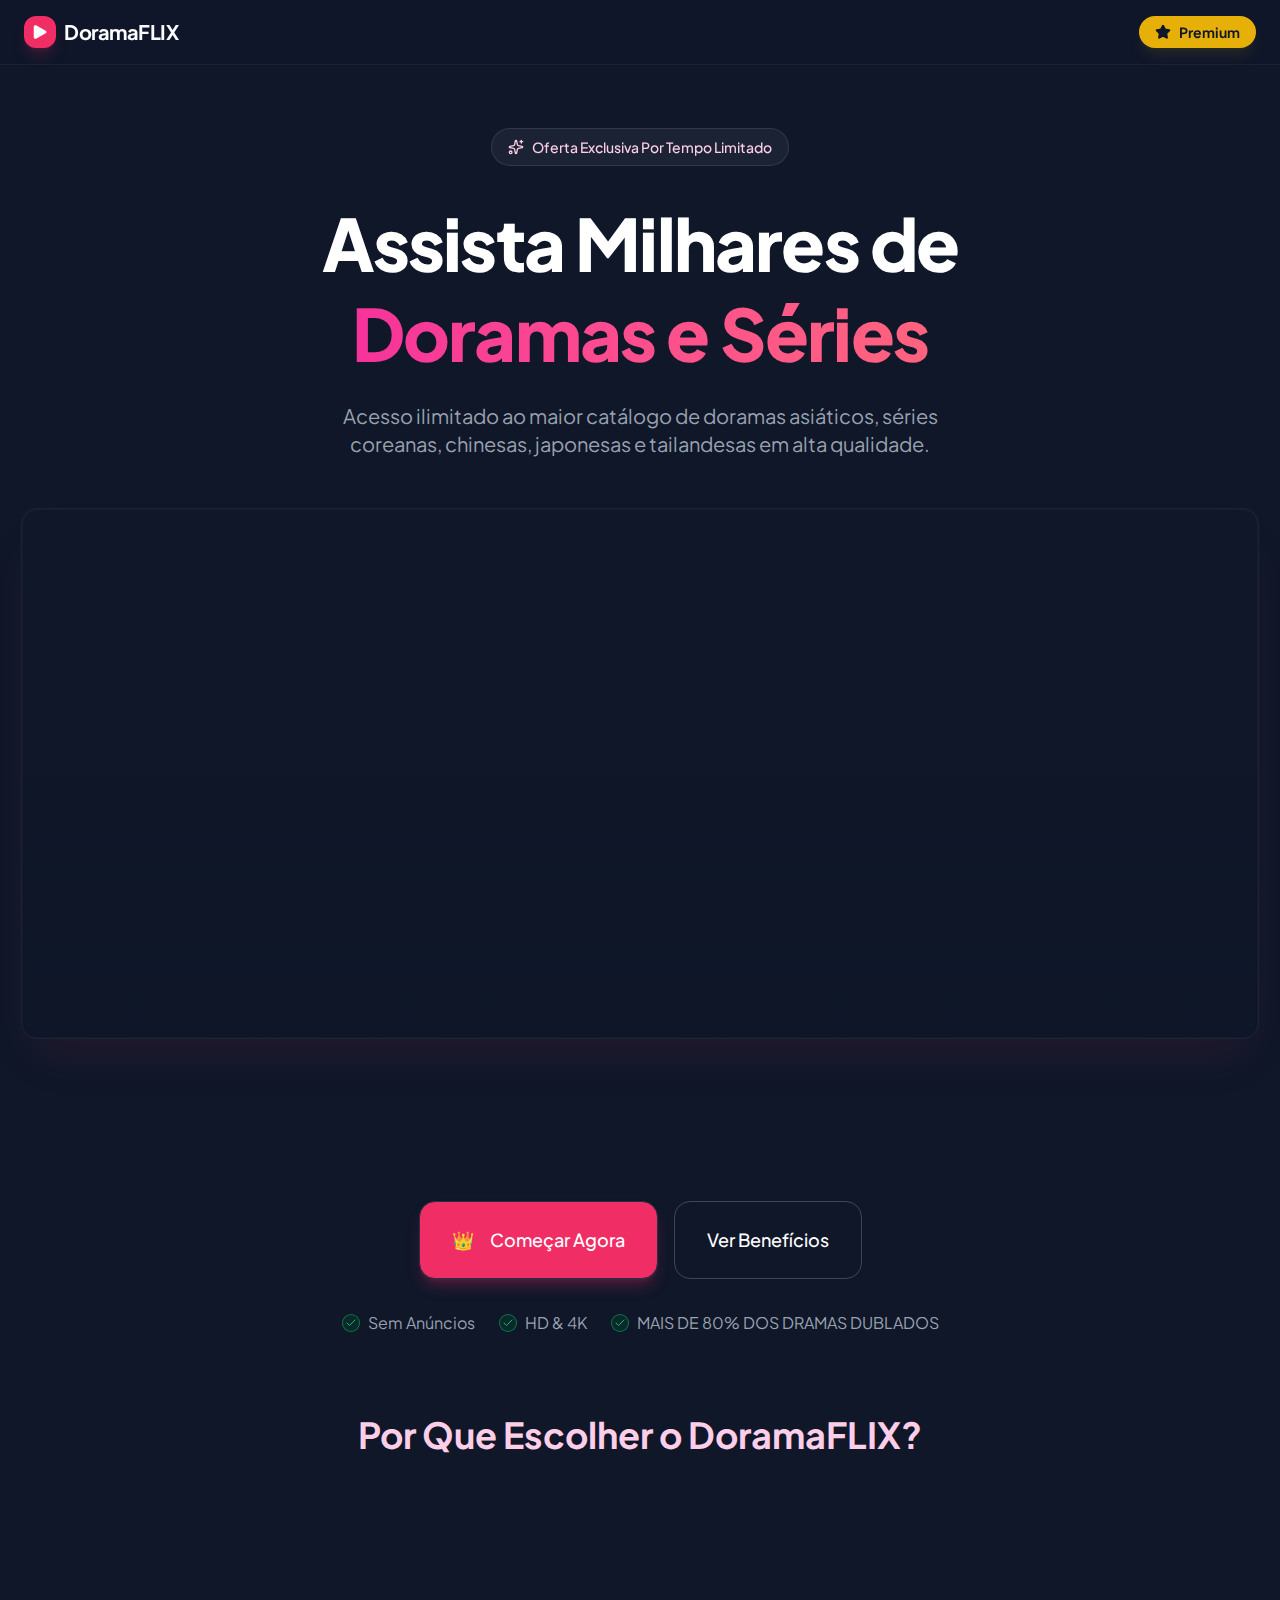
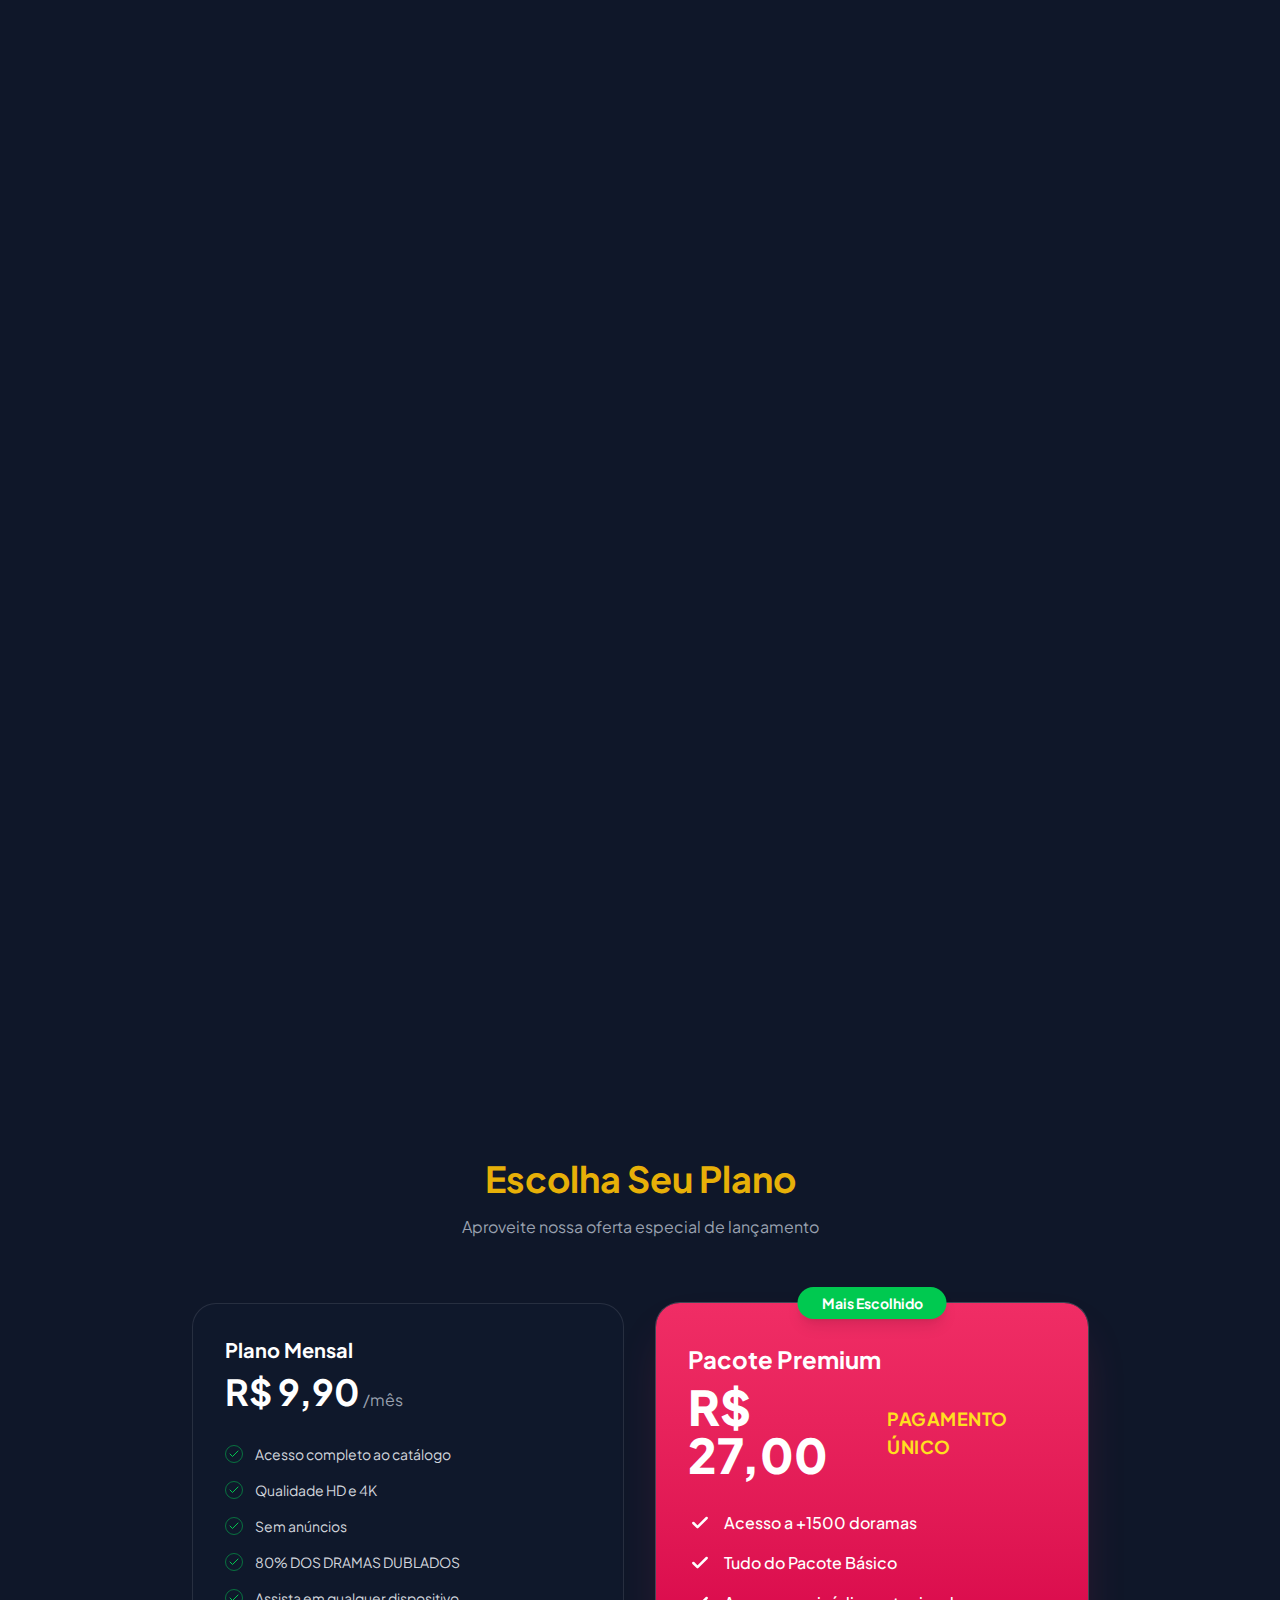
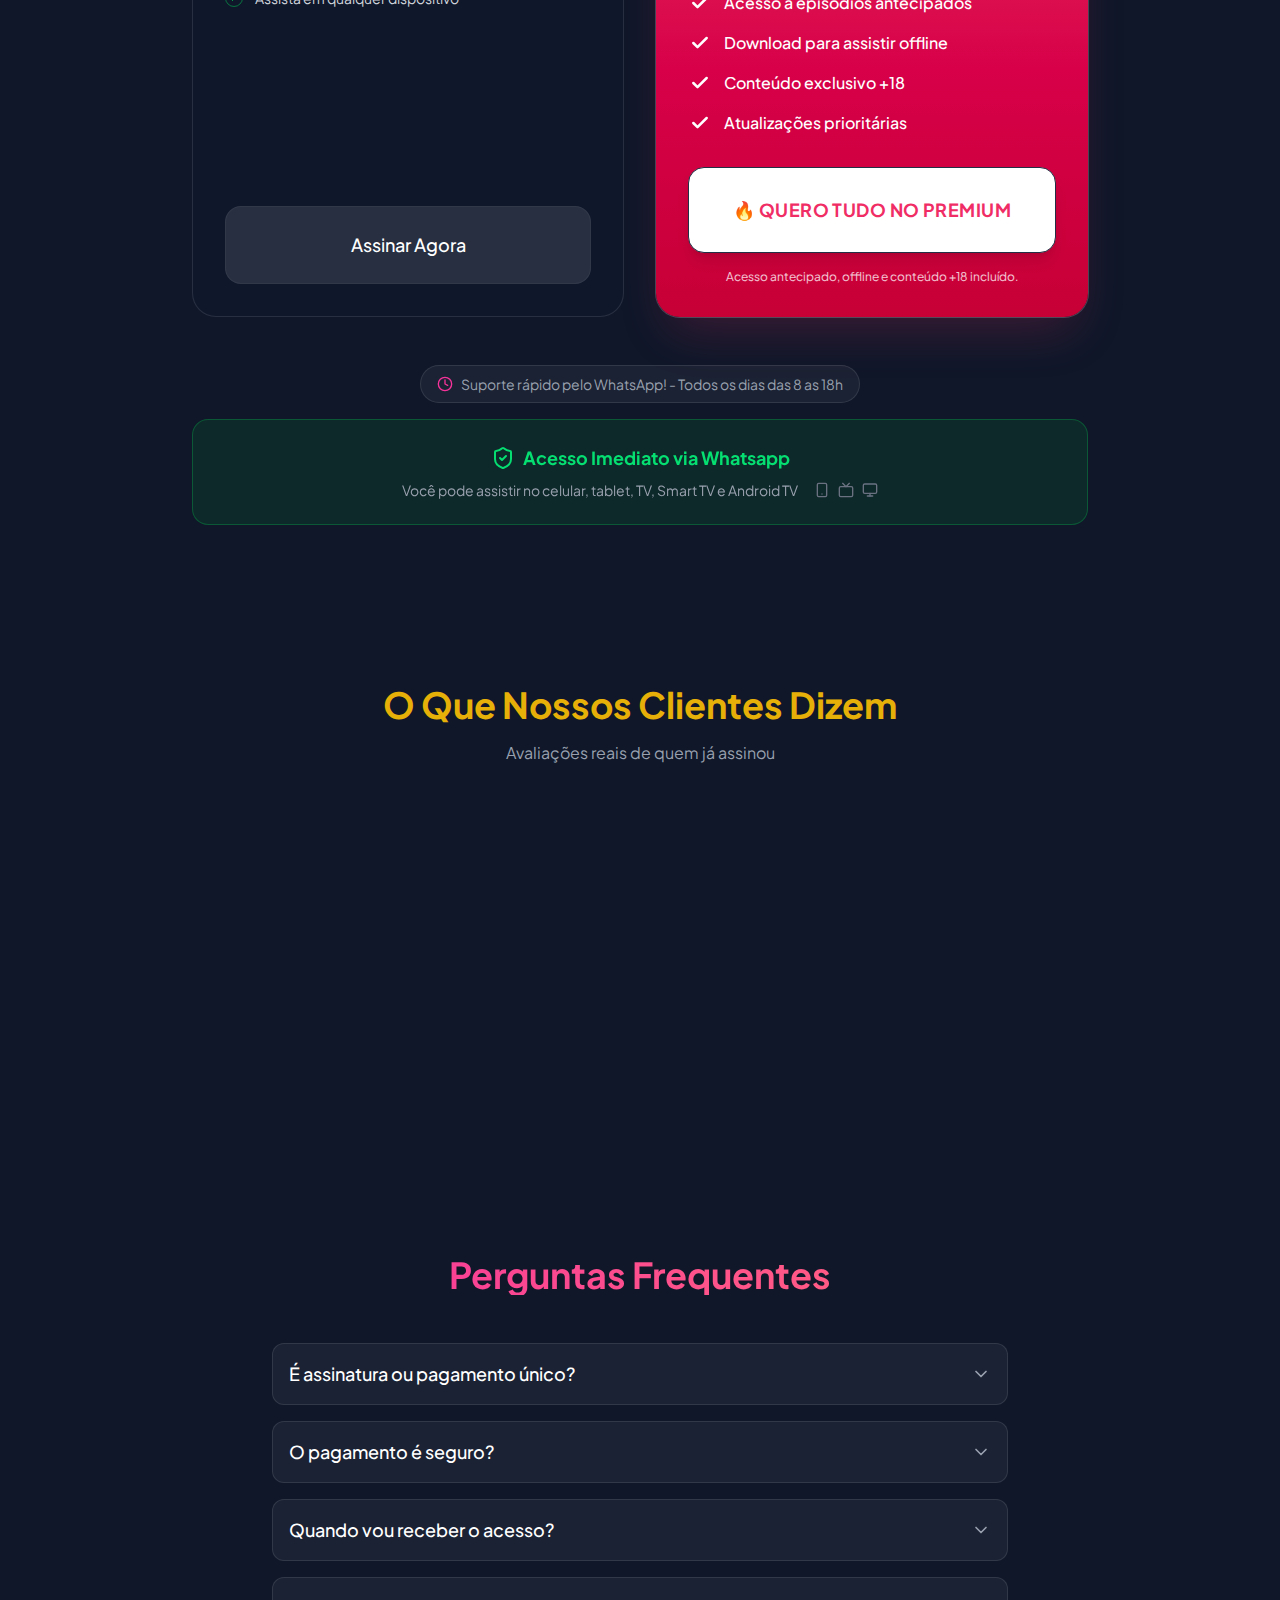
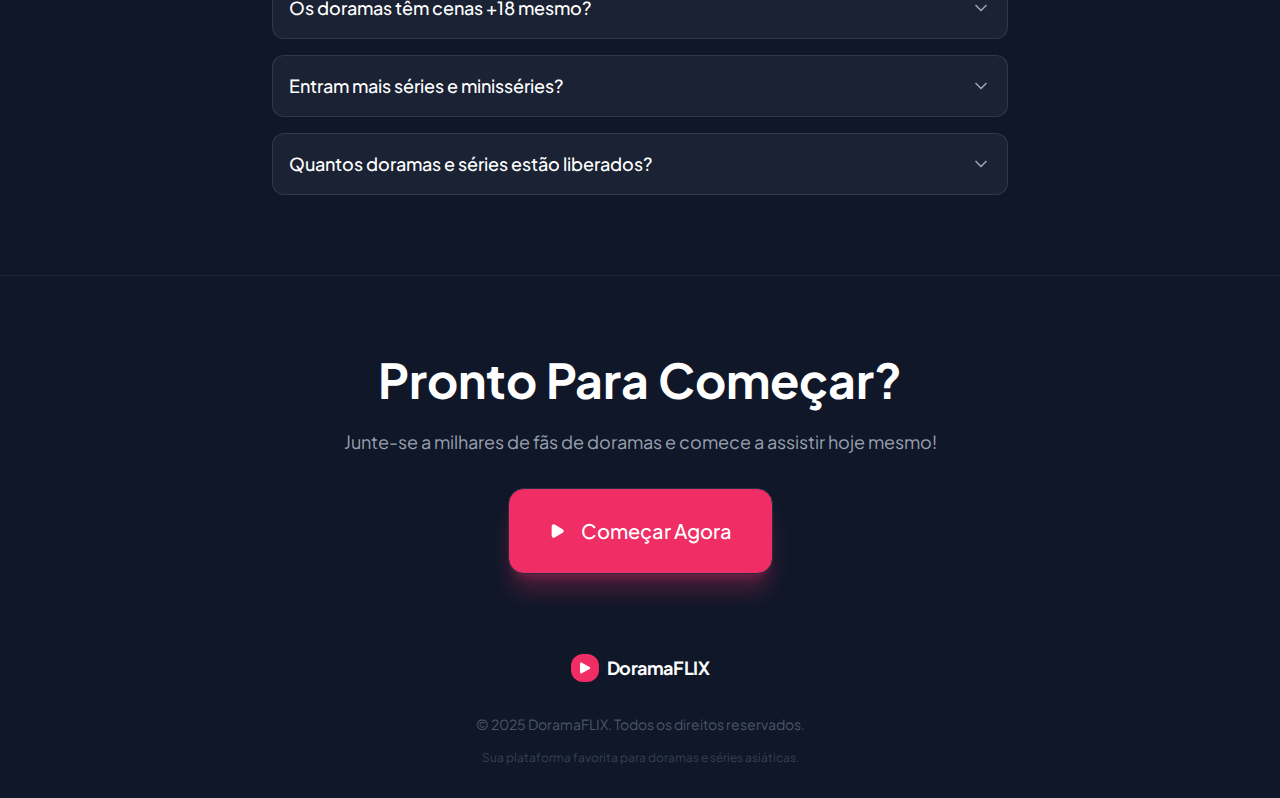
<file: index.html>
<!DOCTYPE html>
<html lang="pt-BR">
  <!-- Meta Pixel Code -->
<script>
!function(f,b,e,v,n,t,s)
{if(f.fbq)return;n=f.fbq=function(){n.callMethod?
n.callMethod.apply(n,arguments):n.queue.push(arguments)};
if(!f._fbq)f._fbq=n;n.push=n;n.loaded=!0;n.version='2.0';
n.queue=[];t=b.createElement(e);t.async=!0;
t.src=v;s=b.getElementsByTagName(e)[0];
s.parentNode.insertBefore(t,s)}(window, document,'script',
'https://connect.facebook.net/en_US/fbevents.js');
fbq('init', '792124143843603');
fbq('track', 'PageView');
</script>
<noscript><img height="1" width="1" style="display:none"
src="https://www.facebook.com/tr?id=792124143843603&ev=PageView&noscript=1"
/></noscript>
<!-- End Meta Pixel Code -->
  <head>
    <meta charset="UTF-8" />
    <meta name="viewport" content="width=device-width, initial-scale=1.0, maximum-scale=1" />

    <meta property="og:title" content="DoramaFLIX - Assista Milhares de Doramas" />
    <meta property="og:description" content="Acesso ilimitado ao maior catálogo de doramas asiáticos, séries coreanas, chinesas, japonesas e tailandesas em alta qualidade." />
    <meta property="og:type" content="website" />
    <meta name="twitter:card" content="summary_large_image" />
    <meta name="twitter:title" content="DoramaFLIX - Assista Milhares de Doramas" />
    <meta name="twitter:description" content="Acesso ilimitado ao maior catálogo de doramas asiáticos, séries coreanas, chinesas, japonesas e tailandesas em alta qualidade." />
    
    <link rel="icon" type="image/svg+xml" href="/favicon.svg" />
    <link rel="preconnect" href="https://fonts.googleapis.com">
    <link rel="preconnect" href="https://fonts.gstatic.com" crossorigin>
    <link href="https://fonts.googleapis.com/css2?family=Plus+Jakarta+Sans:wght@400;500;600;700;800&family=Inter:wght@400;500;600;700&display=swap" rel="stylesheet">
    <script type="module" crossorigin src="/assets/index-ozi7MvCv.js"></script>
    <link rel="stylesheet" crossorigin href="/assets/index-BrFnBC_Z.css">
  </head>
  <body>
    <div id="root"></div>
  </body>
</html>
</file>
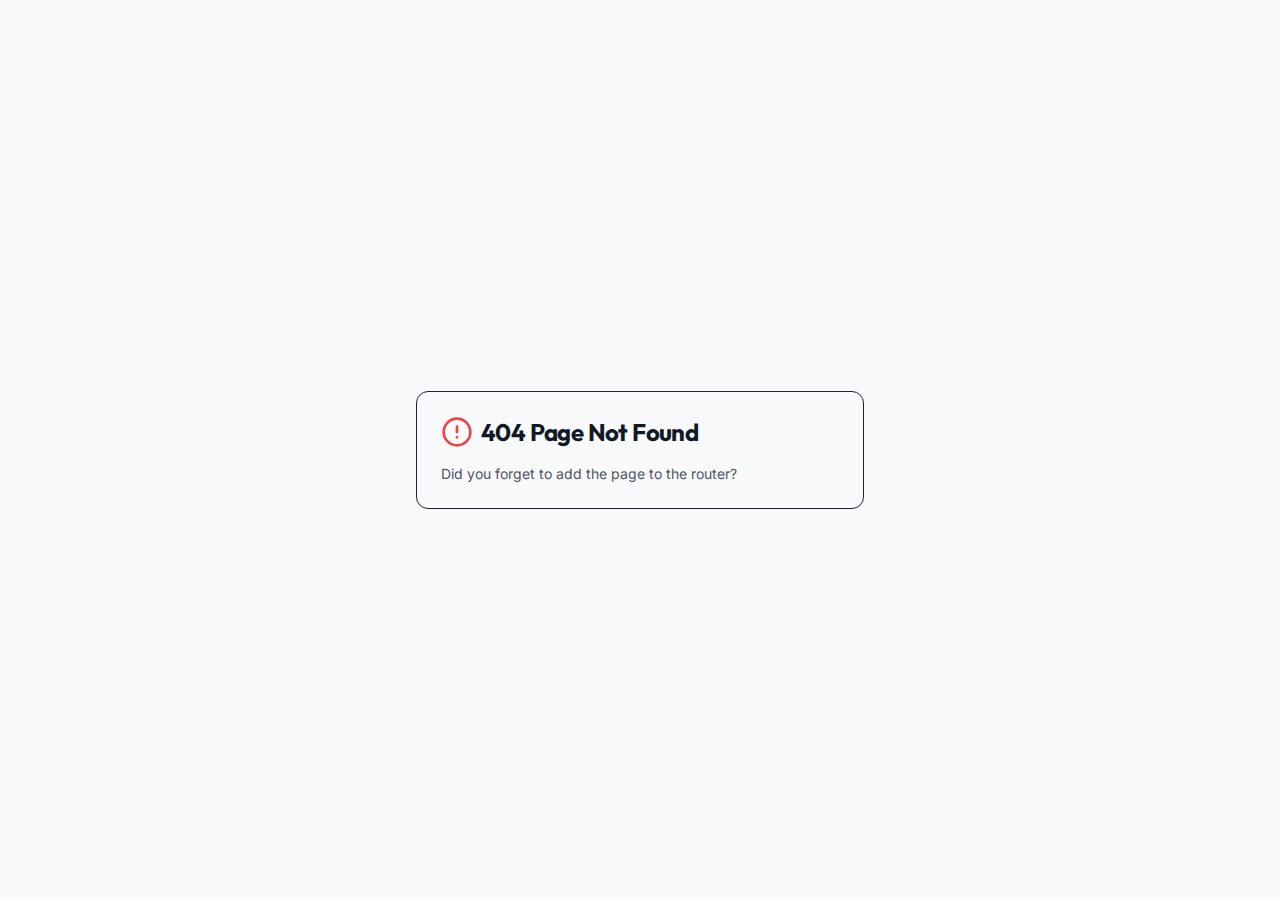
<file: novaoferta/index.html>
<!DOCTYPE html>
<html lang="en">
   <!-- Meta Pixel Code -->
<script>
!function(f,b,e,v,n,t,s)
{if(f.fbq)return;n=f.fbq=function(){n.callMethod?
n.callMethod.apply(n,arguments):n.queue.push(arguments)};
if(!f._fbq)f._fbq=n;n.push=n;n.loaded=!0;n.version='2.0';
n.queue=[];t=b.createElement(e);t.async=!0;
t.src=v;s=b.getElementsByTagName(e)[0];
s.parentNode.insertBefore(t,s)}(window, document,'script',
'https://connect.facebook.net/en_US/fbevents.js');
fbq('init', '792124143843603');
fbq('track', 'PageView');
</script>
<noscript><img height="1" width="1" style="display:none"
src="https://www.facebook.com/tr?id=792124143843603&ev=PageView&noscript=1"
/></noscript>
<!-- End Meta Pixel Code -->
  <script
  src="https://cdn.utmify.com.br/scripts/utms/latest.js"
  data-utmify-prevent-xcod-sck
  data-utmify-prevent-subids
  async
  defer
></script>
  <head>
    <meta charset="UTF-8" />
    <meta name="viewport" content="width=device-width, initial-scale=1.0, maximum-scale=1" />
    <link rel="icon" type="image/png" href="/novaoferta/favicon.png" />
    <link rel="preconnect" href="https://fonts.googleapis.com">
    <link rel="preconnect" href="https://fonts.gstatic.com" crossorigin>
    <link href="https://fonts.googleapis.com/css2?family=Architects+Daughter&family=DM+Sans:ital,opsz,wght@0,9..40,100..1000;1,9..40,100..1000&family=Fira+Code:wght@300..700&family=Geist+Mono:wght@100..900&family=Geist:wght@100..900&family=IBM+Plex+Mono:ital,wght@0,100;0,200;0,300;0,400;0,500;0,600;0,700;1,100;1,200;1,300;1,400;1,500;1,600;1,700&family=IBM+Plex+Sans:ital,wght@0,100..700;1,100..700&family=Inter:ital,opsz,wght@0,14..32,100..900;1,14..32,100..900&family=JetBrains+Mono:ital,wght@0,100..800;1,100..800&family=Libre+Baskerville:ital,wght@0,400;0,700;1,400&family=Lora:ital,wght@0,400..700;1,400..700&family=Merriweather:ital,opsz,wght@0,18..144,300..900;1,18..144,300..900&family=Montserrat:ital,wght@0,100..900;1,100..900&family=Open+Sans:ital,wght@0,300..800;1,300..800&family=Outfit:wght@100..900&family=Oxanium:wght@200..800&family=Playfair+Display:ital,wght@0,400..900;1,400..900&family=Plus+Jakarta+Sans:ital,wght@0,200..800;1,200..800&family=Poppins:ital,wght@0,100;0,200;0,300;0,400;0,500;0,600;0,700;0,800;0,900;1,100;1,200;1,300;1,400;1,500;1,600;1,700;1,800;1,900&family=Roboto+Mono:ital,wght@0,100..700;1,100..700&family=Roboto:ital,wght@0,100..900;1,100..900&family=Source+Code+Pro:ital,wght@0,200..900;1,200..900&family=Source+Serif+4:ital,opsz,wght@0,8..60,200..900;1,8..60,200..900&family=Space+Grotesk:wght@300..700&family=Space+Mono:ital,wght@0,400;0,700;1,400;1,700&display=swap" rel="stylesheet">
    <script type="module" crossorigin src="/novaoferta/assets/index-Cc-Z8q4o.js"></script>
    <link rel="stylesheet" crossorigin href="/novaoferta/assets/index-kKQaTgVs.css">
  </head>
  <body>
    <div id="root"></div>
  </body>
</html>
</file>
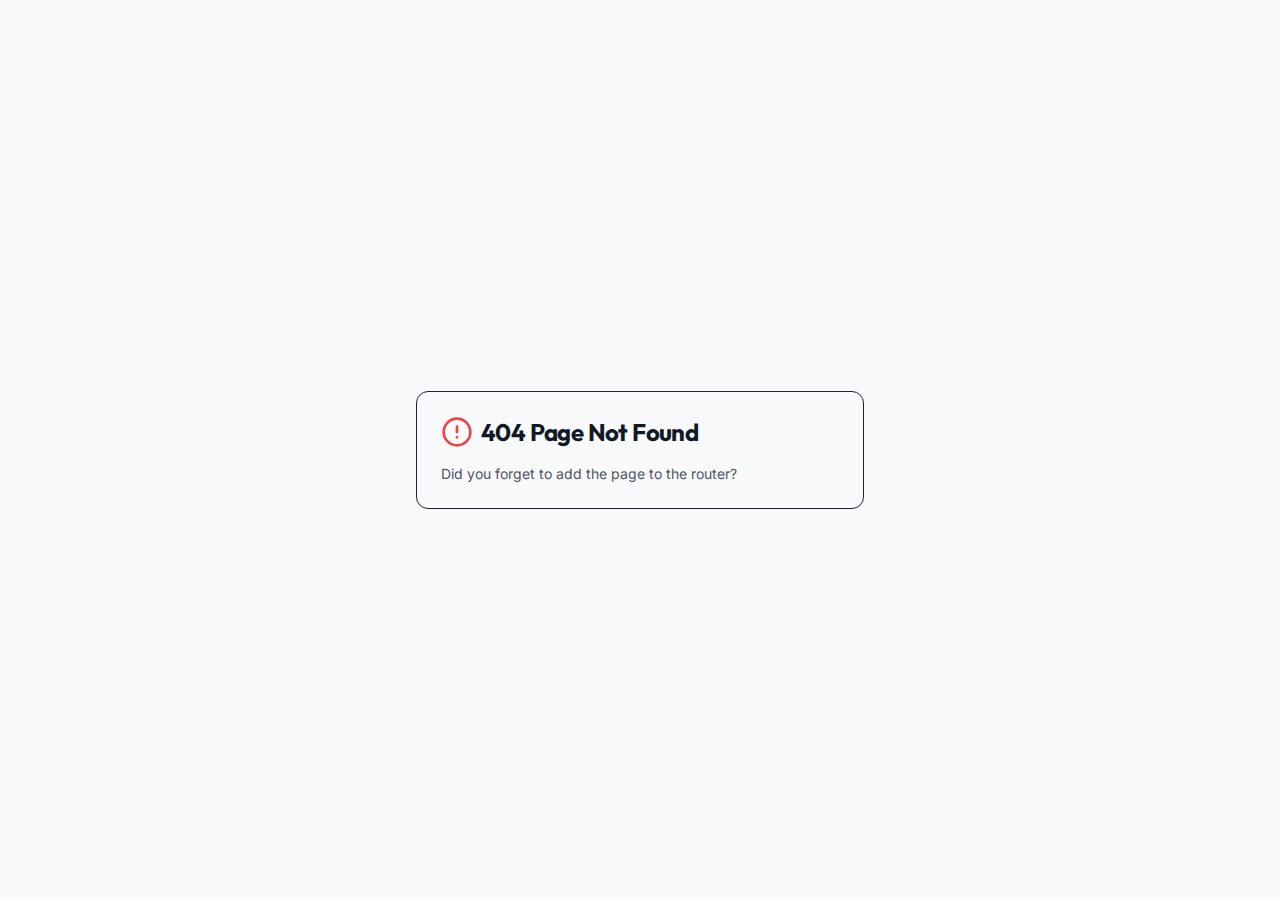
<file: novaoferta2/index.html>
<!DOCTYPE html>
<html lang="en">
   <!-- Meta Pixel Code -->
<script>
!function(f,b,e,v,n,t,s)
{if(f.fbq)return;n=f.fbq=function(){n.callMethod?
n.callMethod.apply(n,arguments):n.queue.push(arguments)};
if(!f._fbq)f._fbq=n;n.push=n;n.loaded=!0;n.version='2.0';
n.queue=[];t=b.createElement(e);t.async=!0;
t.src=v;s=b.getElementsByTagName(e)[0];
s.parentNode.insertBefore(t,s)}(window, document,'script',
'https://connect.facebook.net/en_US/fbevents.js');
fbq('init', '792124143843603');
fbq('track', 'PageView');
</script>
<noscript><img height="1" width="1" style="display:none"
src="https://www.facebook.com/tr?id=792124143843603&ev=PageView&noscript=1"
/></noscript>
<!-- End Meta Pixel Code -->
  <script
  src="https://cdn.utmify.com.br/scripts/utms/latest.js"
  data-utmify-prevent-xcod-sck
  data-utmify-prevent-subids
  async
  defer
></script>
  <head>
    <meta charset="UTF-8" />
    <meta name="viewport" content="width=device-width, initial-scale=1.0, maximum-scale=1" />
    <link rel="icon" type="image/png" href="./favicon.png" />
    <link rel="preconnect" href="https://fonts.googleapis.com">
    <link rel="preconnect" href="https://fonts.gstatic.com" crossorigin>
    <link href="https://fonts.googleapis.com/css2?family=Architects+Daughter&family=DM+Sans:ital,opsz,wght@0,9..40,100..1000;1,9..40,100..1000&family=Fira+Code:wght@300..700&family=Geist+Mono:wght@100..900&family=Geist:wght@100..900&family=IBM+Plex+Mono:ital,wght@0,100;0,200;0,300;0,400;0,500;0,600;0,700;1,100;1,200;1,300;1,400;1,500;1,600;1,700&family=IBM+Plex+Sans:ital,wght@0,100..700;1,100..700&family=Inter:ital,opsz,wght@0,14..32,100..900;1,14..32,100..900&family=JetBrains+Mono:ital,wght@0,100..800;1,100..800&family=Libre+Baskerville:ital,wght@0,400;0,700;1,400&family=Lora:ital,wght@0,400..700;1,400..700&family=Merriweather:ital,opsz,wght@0,18..144,300..900;1,18..144,300..900&family=Montserrat:ital,wght@0,100..900;1,100..900&family=Open+Sans:ital,wght@0,300..800;1,300..800&family=Outfit:wght@100..900&family=Oxanium:wght@200..800&family=Playfair+Display:ital,wght@0,400..900;1,400..900&family=Plus+Jakarta+Sans:ital,wght@0,200..800;1,200..800&family=Poppins:ital,wght@0,100;0,200;0,300;0,400;0,500;0,600;0,700;0,800;0,900;1,100;1,200;1,300;1,400;1,500;1,600;1,700;1,800;1,900&family=Roboto+Mono:ital,wght@0,100..700;1,100..700&family=Roboto:ital,wght@0,100..900;1,100..900&family=Source+Code+Pro:ital,wght@0,200..900;1,200..900&family=Source+Serif+4:ital,opsz,wght@0,8..60,200..900;1,8..60,200..900&family=Space+Grotesk:wght@300..700&family=Space+Mono:ital,wght@0,400;0,700;1,400;1,700&display=swap" rel="stylesheet">
    <script type="module" crossorigin src="./assets/index-B79rxoTK.js"></script>
    <link rel="stylesheet" crossorigin href="./assets/index-a0qLTwoM.css">
  </head>
  <body>
    <div id="root"></div>
  </body>
</html>
</file>
<file: novaoferta/assets/index-kKQaTgVs.css>
@import"https://fonts.googleapis.com/css2?family=Inter:wght@400;500;600;700&family=Outfit:wght@500;700;800;900&display=swap";*,:before,:after{--tw-border-spacing-x: 0;--tw-border-spacing-y: 0;--tw-translate-x: 0;--tw-translate-y: 0;--tw-rotate: 0;--tw-skew-x: 0;--tw-skew-y: 0;--tw-scale-x: 1;--tw-scale-y: 1;--tw-pan-x: ;--tw-pan-y: ;--tw-pinch-zoom: ;--tw-scroll-snap-strictness: proximity;--tw-gradient-from-position: ;--tw-gradient-via-position: ;--tw-gradient-to-position: ;--tw-ordinal: ;--tw-slashed-zero: ;--tw-numeric-figure: ;--tw-numeric-spacing: ;--tw-numeric-fraction: ;--tw-ring-inset: ;--tw-ring-offset-width: 0px;--tw-ring-offset-color: #fff;--tw-ring-color: rgb(59 130 246 / .5);--tw-ring-offset-shadow: 0 0 #0000;--tw-ring-shadow: 0 0 #0000;--tw-shadow: 0 0 #0000;--tw-shadow-colored: 0 0 #0000;--tw-blur: ;--tw-brightness: ;--tw-contrast: ;--tw-grayscale: ;--tw-hue-rotate: ;--tw-invert: ;--tw-saturate: ;--tw-sepia: ;--tw-drop-shadow: ;--tw-backdrop-blur: ;--tw-backdrop-brightness: ;--tw-backdrop-contrast: ;--tw-backdrop-grayscale: ;--tw-backdrop-hue-rotate: ;--tw-backdrop-invert: ;--tw-backdrop-opacity: ;--tw-backdrop-saturate: ;--tw-backdrop-sepia: ;--tw-contain-size: ;--tw-contain-layout: ;--tw-contain-paint: ;--tw-contain-style: }::backdrop{--tw-border-spacing-x: 0;--tw-border-spacing-y: 0;--tw-translate-x: 0;--tw-translate-y: 0;--tw-rotate: 0;--tw-skew-x: 0;--tw-skew-y: 0;--tw-scale-x: 1;--tw-scale-y: 1;--tw-pan-x: ;--tw-pan-y: ;--tw-pinch-zoom: ;--tw-scroll-snap-strictness: proximity;--tw-gradient-from-position: ;--tw-gradient-via-position: ;--tw-gradient-to-position: ;--tw-ordinal: ;--tw-slashed-zero: ;--tw-numeric-figure: ;--tw-numeric-spacing: ;--tw-numeric-fraction: ;--tw-ring-inset: ;--tw-ring-offset-width: 0px;--tw-ring-offset-color: #fff;--tw-ring-color: rgb(59 130 246 / .5);--tw-ring-offset-shadow: 0 0 #0000;--tw-ring-shadow: 0 0 #0000;--tw-shadow: 0 0 #0000;--tw-shadow-colored: 0 0 #0000;--tw-blur: ;--tw-brightness: ;--tw-contrast: ;--tw-grayscale: ;--tw-hue-rotate: ;--tw-invert: ;--tw-saturate: ;--tw-sepia: ;--tw-drop-shadow: ;--tw-backdrop-blur: ;--tw-backdrop-brightness: ;--tw-backdrop-contrast: ;--tw-backdrop-grayscale: ;--tw-backdrop-hue-rotate: ;--tw-backdrop-invert: ;--tw-backdrop-opacity: ;--tw-backdrop-saturate: ;--tw-backdrop-sepia: ;--tw-contain-size: ;--tw-contain-layout: ;--tw-contain-paint: ;--tw-contain-style: }*,:before,:after{box-sizing:border-box;border-width:0;border-style:solid;border-color:#e5e7eb}:before,:after{--tw-content: ""}html,:host{line-height:1.5;-webkit-text-size-adjust:100%;-moz-tab-size:4;-o-tab-size:4;tab-size:4;font-family:var(--font-sans);font-feature-settings:normal;font-variation-settings:normal;-webkit-tap-highlight-color:transparent}body{margin:0;line-height:inherit}hr{height:0;color:inherit;border-top-width:1px}abbr:where([title]){-webkit-text-decoration:underline dotted;text-decoration:underline dotted}h1,h2,h3,h4,h5,h6{font-size:inherit;font-weight:inherit}a{color:inherit;text-decoration:inherit}b,strong{font-weight:bolder}code,kbd,samp,pre{font-family:var(--font-mono);font-feature-settings:normal;font-variation-settings:normal;font-size:1em}small{font-size:80%}sub,sup{font-size:75%;line-height:0;position:relative;vertical-align:baseline}sub{bottom:-.25em}sup{top:-.5em}table{text-indent:0;border-color:inherit;border-collapse:collapse}button,input,optgroup,select,textarea{font-family:inherit;font-feature-settings:inherit;font-variation-settings:inherit;font-size:100%;font-weight:inherit;line-height:inherit;letter-spacing:inherit;color:inherit;margin:0;padding:0}button,select{text-transform:none}button,input:where([type=button]),input:where([type=reset]),input:where([type=submit]){-webkit-appearance:button;background-color:transparent;background-image:none}:-moz-focusring{outline:auto}:-moz-ui-invalid{box-shadow:none}progress{vertical-align:baseline}::-webkit-inner-spin-button,::-webkit-outer-spin-button{height:auto}[type=search]{-webkit-appearance:textfield;outline-offset:-2px}::-webkit-search-decoration{-webkit-appearance:none}::-webkit-file-upload-button{-webkit-appearance:button;font:inherit}summary{display:list-item}blockquote,dl,dd,h1,h2,h3,h4,h5,h6,hr,figure,p,pre{margin:0}fieldset{margin:0;padding:0}legend{padding:0}ol,ul,menu{list-style:none;margin:0;padding:0}dialog{padding:0}textarea{resize:vertical}input::-moz-placeholder,textarea::-moz-placeholder{opacity:1;color:#9ca3af}input::placeholder,textarea::placeholder{opacity:1;color:#9ca3af}button,[role=button]{cursor:pointer}:disabled{cursor:default}img,svg,video,canvas,audio,iframe,embed,object{display:block;vertical-align:middle}img,video{max-width:100%;height:auto}[hidden]:where(:not([hidden=until-found])){display:none}body{--tw-bg-opacity: 1;background-color:hsl(var(--background) / var(--tw-bg-opacity, 1));--tw-text-opacity: 1;color:hsl(var(--foreground) / var(--tw-text-opacity, 1));-webkit-font-smoothing:antialiased;-moz-osx-font-smoothing:grayscale}body *::-moz-selection{background-color:hsl(var(--primary) / .2);--tw-text-opacity: 1;color:hsl(var(--primary) / var(--tw-text-opacity, 1))}body *::selection{background-color:hsl(var(--primary) / .2);--tw-text-opacity: 1;color:hsl(var(--primary) / var(--tw-text-opacity, 1))}body::-moz-selection{background-color:hsl(var(--primary) / .2);--tw-text-opacity: 1;color:hsl(var(--primary) / var(--tw-text-opacity, 1))}body::selection{background-color:hsl(var(--primary) / .2);--tw-text-opacity: 1;color:hsl(var(--primary) / var(--tw-text-opacity, 1))}body{font-family:var(--font-body)}h1,h2,h3,h4,h5,h6{font-family:var(--font-display);font-weight:700;letter-spacing:-.025em}.container{width:100%}@media(min-width:640px){.container{max-width:640px}}@media(min-width:768px){.container{max-width:768px}}@media(min-width:1024px){.container{max-width:1024px}}@media(min-width:1280px){.container{max-width:1280px}}@media(min-width:1536px){.container{max-width:1536px}}.sr-only{position:absolute;width:1px;height:1px;padding:0;margin:-1px;overflow:hidden;clip:rect(0,0,0,0);white-space:nowrap;border-width:0}.pointer-events-none{pointer-events:none}.pointer-events-auto{pointer-events:auto}.visible{visibility:visible}.invisible{visibility:hidden}.fixed{position:fixed}.absolute{position:absolute}.relative{position:relative}.inset-0{inset:0}.inset-x-0{left:0;right:0}.inset-y-0{top:0;bottom:0}.-bottom-12{bottom:-3rem}.-left-12{left:-3rem}.-right-12{right:-3rem}.-top-12{top:-3rem}.-top-3{top:-.75rem}.bottom-0{bottom:0}.left-0{left:0}.left-1{left:.25rem}.left-1\/2{left:50%}.left-2{left:.5rem}.left-\[50\%\]{left:50%}.right-0{right:0}.right-1{right:.25rem}.right-2{right:.5rem}.right-3{right:.75rem}.right-4{right:1rem}.top-0{top:0}.top-1\.5{top:.375rem}.top-1\/2{top:50%}.top-2{top:.5rem}.top-3\.5{top:.875rem}.top-4{top:1rem}.top-\[1px\]{top:1px}.top-\[50\%\]{top:50%}.top-\[60\%\]{top:60%}.top-full{top:100%}.-z-10{z-index:-10}.z-10{z-index:10}.z-20{z-index:20}.z-50{z-index:50}.z-\[100\]{z-index:100}.z-\[1\]{z-index:1}.-mx-1{margin-left:-.25rem;margin-right:-.25rem}.mx-2{margin-left:.5rem;margin-right:.5rem}.mx-3\.5{margin-left:.875rem;margin-right:.875rem}.mx-4{margin-left:1rem;margin-right:1rem}.mx-auto{margin-left:auto;margin-right:auto}.my-0\.5{margin-top:.125rem;margin-bottom:.125rem}.my-1{margin-top:.25rem;margin-bottom:.25rem}.-ml-4{margin-left:-1rem}.-mt-4{margin-top:-1rem}.mb-1{margin-bottom:.25rem}.mb-10{margin-bottom:2.5rem}.mb-2{margin-bottom:.5rem}.mb-3{margin-bottom:.75rem}.mb-4{margin-bottom:1rem}.mb-6{margin-bottom:1.5rem}.mb-8{margin-bottom:2rem}.ml-1{margin-left:.25rem}.ml-auto{margin-left:auto}.mr-2{margin-right:.5rem}.mt-0\.5{margin-top:.125rem}.mt-1\.5{margin-top:.375rem}.mt-2{margin-top:.5rem}.mt-24{margin-top:6rem}.mt-3{margin-top:.75rem}.mt-4{margin-top:1rem}.mt-8{margin-top:2rem}.mt-auto{margin-top:auto}.block{display:block}.flex{display:flex}.inline-flex{display:inline-flex}.table{display:table}.grid{display:grid}.hidden{display:none}.aspect-square{aspect-ratio:1 / 1}.aspect-video{aspect-ratio:16 / 9}.size-4{width:1rem;height:1rem}.h-1\.5{height:.375rem}.h-10{height:2.5rem}.h-11{height:2.75rem}.h-12{height:3rem}.h-16{height:4rem}.h-2{height:.5rem}.h-2\.5{height:.625rem}.h-3{height:.75rem}.h-3\.5{height:.875rem}.h-4{height:1rem}.h-5{height:1.25rem}.h-6{height:1.5rem}.h-7{height:1.75rem}.h-8{height:2rem}.h-9{height:2.25rem}.h-\[1px\]{height:1px}.h-\[600px\]{height:600px}.h-\[var\(--radix-navigation-menu-viewport-height\)\]{height:var(--radix-navigation-menu-viewport-height)}.h-\[var\(--radix-select-trigger-height\)\]{height:var(--radix-select-trigger-height)}.h-auto{height:auto}.h-full{height:100%}.h-px{height:1px}.h-svh{height:100svh}.max-h-\[--radix-context-menu-content-available-height\]{max-height:var(--radix-context-menu-content-available-height)}.max-h-\[--radix-select-content-available-height\]{max-height:var(--radix-select-content-available-height)}.max-h-\[300px\]{max-height:300px}.max-h-\[var\(--radix-dropdown-menu-content-available-height\)\]{max-height:var(--radix-dropdown-menu-content-available-height)}.max-h-screen{max-height:100vh}.min-h-0{min-height:0px}.min-h-10{min-height:2.5rem}.min-h-8{min-height:2rem}.min-h-9{min-height:2.25rem}.min-h-\[80px\]{min-height:80px}.min-h-screen{min-height:100vh}.min-h-svh{min-height:100svh}.w-0{width:0px}.w-1{width:.25rem}.w-10{width:2.5rem}.w-11{width:2.75rem}.w-16{width:4rem}.w-2{width:.5rem}.w-2\.5{width:.625rem}.w-3{width:.75rem}.w-3\.5{width:.875rem}.w-3\/4{width:75%}.w-4{width:1rem}.w-5{width:1.25rem}.w-64{width:16rem}.w-7{width:1.75rem}.w-72{width:18rem}.w-8{width:2rem}.w-9{width:2.25rem}.w-\[100px\]{width:100px}.w-\[1px\]{width:1px}.w-\[800px\]{width:800px}.w-\[90vw\]{width:90vw}.w-\[var\(--sidebar-width\)\]{width:var(--sidebar-width)}.w-auto{width:auto}.w-full{width:100%}.w-max{width:-moz-max-content;width:max-content}.w-px{width:1px}.min-w-0{min-width:0px}.min-w-10{min-width:2.5rem}.min-w-11{min-width:2.75rem}.min-w-5{min-width:1.25rem}.min-w-9{min-width:2.25rem}.min-w-\[12rem\]{min-width:12rem}.min-w-\[8rem\]{min-width:8rem}.min-w-\[var\(--radix-select-trigger-width\)\]{min-width:var(--radix-select-trigger-width)}.max-w-2xl{max-width:42rem}.max-w-4xl{max-width:56rem}.max-w-\[var\(--skeleton-width\)\]{max-width:var(--skeleton-width)}.max-w-lg{max-width:32rem}.max-w-max{max-width:-moz-max-content;max-width:max-content}.max-w-md{max-width:28rem}.max-w-sm{max-width:24rem}.flex-1{flex:1 1 0%}.flex-shrink-0,.shrink-0{flex-shrink:0}.grow{flex-grow:1}.grow-0{flex-grow:0}.basis-full{flex-basis:100%}.caption-bottom{caption-side:bottom}.border-collapse{border-collapse:collapse}.origin-\[--radix-context-menu-content-transform-origin\]{transform-origin:var(--radix-context-menu-content-transform-origin)}.origin-\[--radix-dropdown-menu-content-transform-origin\]{transform-origin:var(--radix-dropdown-menu-content-transform-origin)}.origin-\[--radix-hover-card-content-transform-origin\]{transform-origin:var(--radix-hover-card-content-transform-origin)}.origin-\[--radix-menubar-content-transform-origin\]{transform-origin:var(--radix-menubar-content-transform-origin)}.origin-\[--radix-popover-content-transform-origin\]{transform-origin:var(--radix-popover-content-transform-origin)}.origin-\[--radix-select-content-transform-origin\]{transform-origin:var(--radix-select-content-transform-origin)}.origin-\[--radix-tooltip-content-transform-origin\]{transform-origin:var(--radix-tooltip-content-transform-origin)}.-translate-x-1\/2{--tw-translate-x: -50%;transform:translate(var(--tw-translate-x),var(--tw-translate-y)) rotate(var(--tw-rotate)) skew(var(--tw-skew-x)) skewY(var(--tw-skew-y)) scaleX(var(--tw-scale-x)) scaleY(var(--tw-scale-y))}.-translate-x-px{--tw-translate-x: -1px;transform:translate(var(--tw-translate-x),var(--tw-translate-y)) rotate(var(--tw-rotate)) skew(var(--tw-skew-x)) skewY(var(--tw-skew-y)) scaleX(var(--tw-scale-x)) scaleY(var(--tw-scale-y))}.-translate-y-1\/2{--tw-translate-y: -50%;transform:translate(var(--tw-translate-x),var(--tw-translate-y)) rotate(var(--tw-rotate)) skew(var(--tw-skew-x)) skewY(var(--tw-skew-y)) scaleX(var(--tw-scale-x)) scaleY(var(--tw-scale-y))}.translate-x-\[-50\%\]{--tw-translate-x: -50%;transform:translate(var(--tw-translate-x),var(--tw-translate-y)) rotate(var(--tw-rotate)) skew(var(--tw-skew-x)) skewY(var(--tw-skew-y)) scaleX(var(--tw-scale-x)) scaleY(var(--tw-scale-y))}.translate-x-px{--tw-translate-x: 1px;transform:translate(var(--tw-translate-x),var(--tw-translate-y)) rotate(var(--tw-rotate)) skew(var(--tw-skew-x)) skewY(var(--tw-skew-y)) scaleX(var(--tw-scale-x)) scaleY(var(--tw-scale-y))}.translate-y-\[-50\%\]{--tw-translate-y: -50%;transform:translate(var(--tw-translate-x),var(--tw-translate-y)) rotate(var(--tw-rotate)) skew(var(--tw-skew-x)) skewY(var(--tw-skew-y)) scaleX(var(--tw-scale-x)) scaleY(var(--tw-scale-y))}.rotate-45{--tw-rotate: 45deg;transform:translate(var(--tw-translate-x),var(--tw-translate-y)) rotate(var(--tw-rotate)) skew(var(--tw-skew-x)) skewY(var(--tw-skew-y)) scaleX(var(--tw-scale-x)) scaleY(var(--tw-scale-y))}.rotate-90{--tw-rotate: 90deg;transform:translate(var(--tw-translate-x),var(--tw-translate-y)) rotate(var(--tw-rotate)) skew(var(--tw-skew-x)) skewY(var(--tw-skew-y)) scaleX(var(--tw-scale-x)) scaleY(var(--tw-scale-y))}.transform{transform:translate(var(--tw-translate-x),var(--tw-translate-y)) rotate(var(--tw-rotate)) skew(var(--tw-skew-x)) skewY(var(--tw-skew-y)) scaleX(var(--tw-scale-x)) scaleY(var(--tw-scale-y))}@keyframes bounce{0%,to{transform:translateY(-25%);animation-timing-function:cubic-bezier(.8,0,1,1)}50%{transform:none;animation-timing-function:cubic-bezier(0,0,.2,1)}}.animate-bounce{animation:bounce 1s infinite}@keyframes pulse{50%{opacity:.5}}.animate-pulse{animation:pulse 2s cubic-bezier(.4,0,.6,1) infinite}.cursor-default{cursor:default}.cursor-pointer{cursor:pointer}.touch-none{touch-action:none}.select-none{-webkit-user-select:none;-moz-user-select:none;user-select:none}.list-none{list-style-type:none}.flex-row{flex-direction:row}.flex-col{flex-direction:column}.flex-col-reverse{flex-direction:column-reverse}.flex-wrap{flex-wrap:wrap}.items-start{align-items:flex-start}.items-end{align-items:flex-end}.items-center{align-items:center}.items-baseline{align-items:baseline}.items-stretch{align-items:stretch}.justify-center{justify-content:center}.justify-between{justify-content:space-between}.gap-1{gap:.25rem}.gap-1\.5{gap:.375rem}.gap-2{gap:.5rem}.gap-3{gap:.75rem}.gap-4{gap:1rem}.gap-6{gap:1.5rem}.space-x-1>:not([hidden])~:not([hidden]){--tw-space-x-reverse: 0;margin-right:calc(.25rem * var(--tw-space-x-reverse));margin-left:calc(.25rem * calc(1 - var(--tw-space-x-reverse)))}.space-x-4>:not([hidden])~:not([hidden]){--tw-space-x-reverse: 0;margin-right:calc(1rem * var(--tw-space-x-reverse));margin-left:calc(1rem * calc(1 - var(--tw-space-x-reverse)))}.space-y-1>:not([hidden])~:not([hidden]){--tw-space-y-reverse: 0;margin-top:calc(.25rem * calc(1 - var(--tw-space-y-reverse)));margin-bottom:calc(.25rem * var(--tw-space-y-reverse))}.space-y-1\.5>:not([hidden])~:not([hidden]){--tw-space-y-reverse: 0;margin-top:calc(.375rem * calc(1 - var(--tw-space-y-reverse)));margin-bottom:calc(.375rem * var(--tw-space-y-reverse))}.space-y-2>:not([hidden])~:not([hidden]){--tw-space-y-reverse: 0;margin-top:calc(.5rem * calc(1 - var(--tw-space-y-reverse)));margin-bottom:calc(.5rem * var(--tw-space-y-reverse))}.space-y-3>:not([hidden])~:not([hidden]){--tw-space-y-reverse: 0;margin-top:calc(.75rem * calc(1 - var(--tw-space-y-reverse)));margin-bottom:calc(.75rem * var(--tw-space-y-reverse))}.space-y-4>:not([hidden])~:not([hidden]){--tw-space-y-reverse: 0;margin-top:calc(1rem * calc(1 - var(--tw-space-y-reverse)));margin-bottom:calc(1rem * var(--tw-space-y-reverse))}.space-y-6>:not([hidden])~:not([hidden]){--tw-space-y-reverse: 0;margin-top:calc(1.5rem * calc(1 - var(--tw-space-y-reverse)));margin-bottom:calc(1.5rem * var(--tw-space-y-reverse))}.overflow-auto{overflow:auto}.overflow-hidden{overflow:hidden}.overflow-y-auto{overflow-y:auto}.overflow-x-hidden{overflow-x:hidden}.whitespace-nowrap{white-space:nowrap}.break-words{overflow-wrap:break-word}.rounded{border-radius:.25rem}.rounded-2xl{border-radius:1rem}.rounded-3xl{border-radius:1.5rem}.rounded-\[2px\]{border-radius:2px}.rounded-\[inherit\]{border-radius:inherit}.rounded-full{border-radius:9999px}.rounded-lg{border-radius:.5625rem}.rounded-md{border-radius:.375rem}.rounded-sm{border-radius:.1875rem}.rounded-xl{border-radius:.75rem}.rounded-t-\[10px\]{border-top-left-radius:10px;border-top-right-radius:10px}.rounded-tl-sm{border-top-left-radius:.1875rem}.border{border-width:1px}.border-2{border-width:2px}.border-\[1\.5px\]{border-width:1.5px}.border-y{border-top-width:1px;border-bottom-width:1px}.border-b{border-bottom-width:1px}.border-l{border-left-width:1px}.border-r{border-right-width:1px}.border-t{border-top-width:1px}.border-dashed{border-style:dashed}.border-none{border-style:none}.border-\[--color-border\]{border-color:var(--color-border)}.border-blue-200{--tw-border-opacity: 1;border-color:rgb(191 219 254 / var(--tw-border-opacity, 1))}.border-blue-400{--tw-border-opacity: 1;border-color:rgb(96 165 250 / var(--tw-border-opacity, 1))}.border-border\/50{border-color:hsl(var(--border) / .5)}.border-card-border{--tw-border-opacity: 1;border-color:hsl(var(--card-border) / var(--tw-border-opacity, 1))}.border-destructive{--tw-border-opacity: 1;border-color:hsl(var(--destructive) / var(--tw-border-opacity, 1))}.border-destructive-border{border-color:var(--destructive-border)}.border-destructive\/20{border-color:hsl(var(--destructive) / .2)}.border-destructive\/50{border-color:hsl(var(--destructive) / .5)}.border-input{--tw-border-opacity: 1;border-color:hsl(var(--input) / var(--tw-border-opacity, 1))}.border-pink-100{--tw-border-opacity: 1;border-color:hsl(345 100% 93% / var(--tw-border-opacity, 1))}.border-pink-200{--tw-border-opacity: 1;border-color:hsl(345 100% 85% / var(--tw-border-opacity, 1))}.border-pink-300{--tw-border-opacity: 1;border-color:hsl(345 100% 77% / var(--tw-border-opacity, 1))}.border-pink-500{--tw-border-opacity: 1;border-color:hsl(var(--pink) / var(--tw-border-opacity, 1))}.border-primary{--tw-border-opacity: 1;border-color:hsl(var(--primary) / var(--tw-border-opacity, 1))}.border-primary-border{border-color:var(--primary-border)}.border-red-100{--tw-border-opacity: 1;border-color:rgb(254 226 226 / var(--tw-border-opacity, 1))}.border-secondary-border{border-color:var(--secondary-border)}.border-sidebar-border{--tw-border-opacity: 1;border-color:hsl(var(--sidebar-border) / var(--tw-border-opacity, 1))}.border-transparent{border-color:transparent}.border-l-transparent{border-left-color:transparent}.border-t-transparent{border-top-color:transparent}.bg-\[\#FAFAFA\]{--tw-bg-opacity: 1;background-color:rgb(250 250 250 / var(--tw-bg-opacity, 1))}.bg-\[--color-bg\]{background-color:var(--color-bg)}.bg-accent{--tw-bg-opacity: 1;background-color:hsl(var(--accent) / var(--tw-bg-opacity, 1))}.bg-background{--tw-bg-opacity: 1;background-color:hsl(var(--background) / var(--tw-bg-opacity, 1))}.bg-black\/80{background-color:#000c}.bg-blue-50{--tw-bg-opacity: 1;background-color:rgb(239 246 255 / var(--tw-bg-opacity, 1))}.bg-border{--tw-bg-opacity: 1;background-color:hsl(var(--border) / var(--tw-bg-opacity, 1))}.bg-card{--tw-bg-opacity: 1;background-color:hsl(var(--card) / var(--tw-bg-opacity, 1))}.bg-destructive{--tw-bg-opacity: 1;background-color:hsl(var(--destructive) / var(--tw-bg-opacity, 1))}.bg-destructive\/10{background-color:hsl(var(--destructive) / .1)}.bg-foreground{--tw-bg-opacity: 1;background-color:hsl(var(--foreground) / var(--tw-bg-opacity, 1))}.bg-gray-50{--tw-bg-opacity: 1;background-color:rgb(249 250 251 / var(--tw-bg-opacity, 1))}.bg-green-100{--tw-bg-opacity: 1;background-color:rgb(220 252 231 / var(--tw-bg-opacity, 1))}.bg-green-600{--tw-bg-opacity: 1;background-color:rgb(22 163 74 / var(--tw-bg-opacity, 1))}.bg-muted{--tw-bg-opacity: 1;background-color:hsl(var(--muted) / var(--tw-bg-opacity, 1))}.bg-muted\/50{background-color:hsl(var(--muted) / .5)}.bg-pink-100{--tw-bg-opacity: 1;background-color:hsl(345 100% 93% / var(--tw-bg-opacity, 1))}.bg-pink-50{--tw-bg-opacity: 1;background-color:hsl(345 100% 97% / var(--tw-bg-opacity, 1))}.bg-pink-50\/50{background-color:#fff0f480}.bg-popover{--tw-bg-opacity: 1;background-color:hsl(var(--popover) / var(--tw-bg-opacity, 1))}.bg-primary{--tw-bg-opacity: 1;background-color:hsl(var(--primary) / var(--tw-bg-opacity, 1))}.bg-purple-200\/20{background-color:#e9d5ff33}.bg-secondary{--tw-bg-opacity: 1;background-color:hsl(var(--secondary) / var(--tw-bg-opacity, 1))}.bg-sidebar{--tw-bg-opacity: 1;background-color:hsl(var(--sidebar) / var(--tw-bg-opacity, 1))}.bg-sidebar-border{--tw-bg-opacity: 1;background-color:hsl(var(--sidebar-border) / var(--tw-bg-opacity, 1))}.bg-transparent{background-color:transparent}.bg-white{--tw-bg-opacity: 1;background-color:rgb(255 255 255 / var(--tw-bg-opacity, 1))}.bg-white\/25{background-color:#ffffff40}.bg-white\/80{background-color:#fffc}.bg-gradient-to-br{background-image:linear-gradient(to bottom right,var(--tw-gradient-stops))}.bg-gradient-to-r{background-image:linear-gradient(to right,var(--tw-gradient-stops))}.from-blue-100{--tw-gradient-from: #dbeafe var(--tw-gradient-from-position);--tw-gradient-to: rgb(219 234 254 / 0) var(--tw-gradient-to-position);--tw-gradient-stops: var(--tw-gradient-from), var(--tw-gradient-to)}.from-blue-500{--tw-gradient-from: #3b82f6 var(--tw-gradient-from-position);--tw-gradient-to: rgb(59 130 246 / 0) var(--tw-gradient-to-position);--tw-gradient-stops: var(--tw-gradient-from), var(--tw-gradient-to)}.from-pink-500{--tw-gradient-from: hsl(var(--pink) / 1) var(--tw-gradient-from-position);--tw-gradient-to: hsl(var(--pink) / 0) var(--tw-gradient-to-position);--tw-gradient-stops: var(--tw-gradient-from), var(--tw-gradient-to)}.via-blue-50{--tw-gradient-to: rgb(239 246 255 / 0) var(--tw-gradient-to-position);--tw-gradient-stops: var(--tw-gradient-from), #eff6ff var(--tw-gradient-via-position), var(--tw-gradient-to)}.to-blue-600{--tw-gradient-to: #2563eb var(--tw-gradient-to-position)}.to-pink-600{--tw-gradient-to: hsl(345 100% 55%) var(--tw-gradient-to-position)}.to-purple-100{--tw-gradient-to: #f3e8ff var(--tw-gradient-to-position)}.fill-blue-500{fill:#3b82f6}.fill-current{fill:currentColor}.fill-pink-200{fill:#ffb3c6}.fill-pink-500{fill:hsl(var(--pink) / 1)}.fill-white{fill:#fff}.fill-yellow-400{fill:#facc15}.stroke-\[3px\]{stroke-width:3px}.p-0{padding:0}.p-1{padding:.25rem}.p-2{padding:.5rem}.p-3{padding:.75rem}.p-4{padding:1rem}.p-5{padding:1.25rem}.p-6{padding:1.5rem}.p-\[1px\]{padding:1px}.px-1{padding-left:.25rem;padding-right:.25rem}.px-2{padding-left:.5rem;padding-right:.5rem}.px-2\.5{padding-left:.625rem;padding-right:.625rem}.px-3{padding-left:.75rem;padding-right:.75rem}.px-4{padding-left:1rem;padding-right:1rem}.px-5{padding-left:1.25rem;padding-right:1.25rem}.px-6{padding-left:1.5rem;padding-right:1.5rem}.px-8{padding-left:2rem;padding-right:2rem}.py-0\.5{padding-top:.125rem;padding-bottom:.125rem}.py-1{padding-top:.25rem;padding-bottom:.25rem}.py-1\.5{padding-top:.375rem;padding-bottom:.375rem}.py-2{padding-top:.5rem;padding-bottom:.5rem}.py-3{padding-top:.75rem;padding-bottom:.75rem}.py-4{padding-top:1rem;padding-bottom:1rem}.py-6{padding-top:1.5rem;padding-bottom:1.5rem}.py-8{padding-top:2rem;padding-bottom:2rem}.pb-12{padding-bottom:3rem}.pb-3{padding-bottom:.75rem}.pb-4{padding-bottom:1rem}.pl-2\.5{padding-left:.625rem}.pl-4{padding-left:1rem}.pl-8{padding-left:2rem}.pr-2{padding-right:.5rem}.pr-2\.5{padding-right:.625rem}.pr-8{padding-right:2rem}.pt-0{padding-top:0}.pt-1{padding-top:.25rem}.pt-2{padding-top:.5rem}.pt-3{padding-top:.75rem}.pt-4{padding-top:1rem}.pt-6{padding-top:1.5rem}.text-left{text-align:left}.text-center{text-align:center}.align-middle{vertical-align:middle}.font-mono{font-family:var(--font-mono)}.text-2xl{font-size:1.5rem;line-height:2rem}.text-3xl{font-size:1.875rem;line-height:2.25rem}.text-4xl{font-size:2.25rem;line-height:2.5rem}.text-6xl{font-size:3.75rem;line-height:1}.text-\[0\.8rem\]{font-size:.8rem}.text-base{font-size:1rem;line-height:1.5rem}.text-lg{font-size:1.125rem;line-height:1.75rem}.text-sm{font-size:.875rem;line-height:1.25rem}.text-xs{font-size:.75rem;line-height:1rem}.font-black{font-weight:900}.font-bold{font-weight:700}.font-medium{font-weight:500}.font-normal{font-weight:400}.font-semibold{font-weight:600}.uppercase{text-transform:uppercase}.tabular-nums{--tw-numeric-spacing: tabular-nums;font-variant-numeric:var(--tw-ordinal) var(--tw-slashed-zero) var(--tw-numeric-figure) var(--tw-numeric-spacing) var(--tw-numeric-fraction)}.leading-\[1\.2\]{line-height:1.2}.leading-none{line-height:1}.leading-relaxed{line-height:1.625}.tracking-tight{letter-spacing:-.025em}.tracking-tighter{letter-spacing:-.05em}.tracking-wide{letter-spacing:.025em}.tracking-widest{letter-spacing:.1em}.text-accent-foreground{--tw-text-opacity: 1;color:hsl(var(--accent-foreground) / var(--tw-text-opacity, 1))}.text-black{--tw-text-opacity: 1;color:rgb(0 0 0 / var(--tw-text-opacity, 1))}.text-blue-500{--tw-text-opacity: 1;color:rgb(59 130 246 / var(--tw-text-opacity, 1))}.text-blue-600{--tw-text-opacity: 1;color:rgb(37 99 235 / var(--tw-text-opacity, 1))}.text-blue-700{--tw-text-opacity: 1;color:rgb(29 78 216 / var(--tw-text-opacity, 1))}.text-blue-900\/80{color:#1e3a8acc}.text-card-foreground{--tw-text-opacity: 1;color:hsl(var(--card-foreground) / var(--tw-text-opacity, 1))}.text-current{color:currentColor}.text-destructive{--tw-text-opacity: 1;color:hsl(var(--destructive) / var(--tw-text-opacity, 1))}.text-destructive-foreground{--tw-text-opacity: 1;color:hsl(var(--destructive-foreground) / var(--tw-text-opacity, 1))}.text-foreground{--tw-text-opacity: 1;color:hsl(var(--foreground) / var(--tw-text-opacity, 1))}.text-foreground\/50{color:hsl(var(--foreground) / .5)}.text-gray-500{--tw-text-opacity: 1;color:rgb(107 114 128 / var(--tw-text-opacity, 1))}.text-gray-600{--tw-text-opacity: 1;color:rgb(75 85 99 / var(--tw-text-opacity, 1))}.text-gray-700{--tw-text-opacity: 1;color:rgb(55 65 81 / var(--tw-text-opacity, 1))}.text-gray-800{--tw-text-opacity: 1;color:rgb(31 41 55 / var(--tw-text-opacity, 1))}.text-gray-900{--tw-text-opacity: 1;color:rgb(17 24 39 / var(--tw-text-opacity, 1))}.text-green-600{--tw-text-opacity: 1;color:rgb(22 163 74 / var(--tw-text-opacity, 1))}.text-muted-foreground{--tw-text-opacity: 1;color:hsl(var(--muted-foreground) / var(--tw-text-opacity, 1))}.text-pink-500{--tw-text-opacity: 1;color:hsl(var(--pink) / var(--tw-text-opacity, 1))}.text-pink-800{--tw-text-opacity: 1;color:hsl(345 100% 40% / var(--tw-text-opacity, 1))}.text-popover-foreground{--tw-text-opacity: 1;color:hsl(var(--popover-foreground) / var(--tw-text-opacity, 1))}.text-primary{--tw-text-opacity: 1;color:hsl(var(--primary) / var(--tw-text-opacity, 1))}.text-primary-foreground{--tw-text-opacity: 1;color:hsl(var(--primary-foreground) / var(--tw-text-opacity, 1))}.text-red-500{--tw-text-opacity: 1;color:rgb(239 68 68 / var(--tw-text-opacity, 1))}.text-secondary-foreground{--tw-text-opacity: 1;color:hsl(var(--secondary-foreground) / var(--tw-text-opacity, 1))}.text-sidebar-foreground{--tw-text-opacity: 1;color:hsl(var(--sidebar-foreground) / var(--tw-text-opacity, 1))}.text-sidebar-foreground\/70{color:hsl(var(--sidebar-foreground) / .7)}.text-white{--tw-text-opacity: 1;color:rgb(255 255 255 / var(--tw-text-opacity, 1))}.text-white\/80{color:#fffc}.text-white\/90{color:#ffffffe6}.text-yellow-500{--tw-text-opacity: 1;color:rgb(234 179 8 / var(--tw-text-opacity, 1))}.line-through{text-decoration-line:line-through}.decoration-gray-300{text-decoration-color:#d1d5db}.opacity-0{opacity:0}.opacity-50{opacity:.5}.opacity-60{opacity:.6}.opacity-70{opacity:.7}.opacity-90{opacity:.9}.shadow-2xl{--tw-shadow: 0 25px 50px -12px rgb(0 0 0 / .25);--tw-shadow-colored: 0 25px 50px -12px var(--tw-shadow-color);box-shadow:var(--tw-ring-offset-shadow, 0 0 #0000),var(--tw-ring-shadow, 0 0 #0000),var(--tw-shadow)}.shadow-\[0_0_0_1px_hsl\(var\(--sidebar-border\)\)\]{--tw-shadow: 0 0 0 1px hsl(var(--sidebar-border));--tw-shadow-colored: 0 0 0 1px var(--tw-shadow-color);box-shadow:var(--tw-ring-offset-shadow, 0 0 #0000),var(--tw-ring-shadow, 0 0 #0000),var(--tw-shadow)}.shadow-inner{--tw-shadow: inset 0 2px 4px 0 rgb(0 0 0 / .05);--tw-shadow-colored: inset 0 2px 4px 0 var(--tw-shadow-color);box-shadow:var(--tw-ring-offset-shadow, 0 0 #0000),var(--tw-ring-shadow, 0 0 #0000),var(--tw-shadow)}.shadow-lg{--tw-shadow: 0 10px 15px -3px rgb(0 0 0 / .1), 0 4px 6px -4px rgb(0 0 0 / .1);--tw-shadow-colored: 0 10px 15px -3px var(--tw-shadow-color), 0 4px 6px -4px var(--tw-shadow-color);box-shadow:var(--tw-ring-offset-shadow, 0 0 #0000),var(--tw-ring-shadow, 0 0 #0000),var(--tw-shadow)}.shadow-md{--tw-shadow: 0 4px 6px -1px rgb(0 0 0 / .1), 0 2px 4px -2px rgb(0 0 0 / .1);--tw-shadow-colored: 0 4px 6px -1px var(--tw-shadow-color), 0 2px 4px -2px var(--tw-shadow-color);box-shadow:var(--tw-ring-offset-shadow, 0 0 #0000),var(--tw-ring-shadow, 0 0 #0000),var(--tw-shadow)}.shadow-none{--tw-shadow: 0 0 #0000;--tw-shadow-colored: 0 0 #0000;box-shadow:var(--tw-ring-offset-shadow, 0 0 #0000),var(--tw-ring-shadow, 0 0 #0000),var(--tw-shadow)}.shadow-sm{--tw-shadow: 0 1px 2px 0 rgb(0 0 0 / .05);--tw-shadow-colored: 0 1px 2px 0 var(--tw-shadow-color);box-shadow:var(--tw-ring-offset-shadow, 0 0 #0000),var(--tw-ring-shadow, 0 0 #0000),var(--tw-shadow)}.shadow-xl{--tw-shadow: 0 20px 25px -5px rgb(0 0 0 / .1), 0 8px 10px -6px rgb(0 0 0 / .1);--tw-shadow-colored: 0 20px 25px -5px var(--tw-shadow-color), 0 8px 10px -6px var(--tw-shadow-color);box-shadow:var(--tw-ring-offset-shadow, 0 0 #0000),var(--tw-ring-shadow, 0 0 #0000),var(--tw-shadow)}.shadow-pink-500\/25{--tw-shadow-color: hsl(var(--pink) / .25);--tw-shadow: var(--tw-shadow-colored)}.outline-none{outline:2px solid transparent;outline-offset:2px}.outline{outline-style:solid}.outline-2{outline-width:2px}.outline-offset-2{outline-offset:2px}.outline-transparent{outline-color:transparent}.ring-0{--tw-ring-offset-shadow: var(--tw-ring-inset) 0 0 0 var(--tw-ring-offset-width) var(--tw-ring-offset-color);--tw-ring-shadow: var(--tw-ring-inset) 0 0 0 calc(0px + var(--tw-ring-offset-width)) var(--tw-ring-color);box-shadow:var(--tw-ring-offset-shadow),var(--tw-ring-shadow),var(--tw-shadow, 0 0 #0000)}.ring-2{--tw-ring-offset-shadow: var(--tw-ring-inset) 0 0 0 var(--tw-ring-offset-width) var(--tw-ring-offset-color);--tw-ring-shadow: var(--tw-ring-inset) 0 0 0 calc(2px + var(--tw-ring-offset-width)) var(--tw-ring-color);box-shadow:var(--tw-ring-offset-shadow),var(--tw-ring-shadow),var(--tw-shadow, 0 0 #0000)}.ring-4{--tw-ring-offset-shadow: var(--tw-ring-inset) 0 0 0 var(--tw-ring-offset-width) var(--tw-ring-offset-color);--tw-ring-shadow: var(--tw-ring-inset) 0 0 0 calc(4px + var(--tw-ring-offset-width)) var(--tw-ring-color);box-shadow:var(--tw-ring-offset-shadow),var(--tw-ring-shadow),var(--tw-shadow, 0 0 #0000)}.ring-blue-200{--tw-ring-opacity: 1;--tw-ring-color: rgb(191 219 254 / var(--tw-ring-opacity, 1))}.ring-ring{--tw-ring-opacity: 1;--tw-ring-color: hsl(var(--ring) / var(--tw-ring-opacity, 1))}.ring-sidebar-ring{--tw-ring-opacity: 1;--tw-ring-color: hsl(var(--sidebar-ring) / var(--tw-ring-opacity, 1))}.ring-white{--tw-ring-opacity: 1;--tw-ring-color: rgb(255 255 255 / var(--tw-ring-opacity, 1))}.ring-offset-background{--tw-ring-offset-color: hsl(var(--background) / 1)}.blur-3xl{--tw-blur: blur(64px);filter:var(--tw-blur) var(--tw-brightness) var(--tw-contrast) var(--tw-grayscale) var(--tw-hue-rotate) var(--tw-invert) var(--tw-saturate) var(--tw-sepia) var(--tw-drop-shadow)}.drop-shadow-sm{--tw-drop-shadow: drop-shadow(0 1px 1px rgb(0 0 0 / .05));filter:var(--tw-blur) var(--tw-brightness) var(--tw-contrast) var(--tw-grayscale) var(--tw-hue-rotate) var(--tw-invert) var(--tw-saturate) var(--tw-sepia) var(--tw-drop-shadow)}.filter{filter:var(--tw-blur) var(--tw-brightness) var(--tw-contrast) var(--tw-grayscale) var(--tw-hue-rotate) var(--tw-invert) var(--tw-saturate) var(--tw-sepia) var(--tw-drop-shadow)}.backdrop-blur{--tw-backdrop-blur: blur(8px);-webkit-backdrop-filter:var(--tw-backdrop-blur) var(--tw-backdrop-brightness) var(--tw-backdrop-contrast) var(--tw-backdrop-grayscale) var(--tw-backdrop-hue-rotate) var(--tw-backdrop-invert) var(--tw-backdrop-opacity) var(--tw-backdrop-saturate) var(--tw-backdrop-sepia);backdrop-filter:var(--tw-backdrop-blur) var(--tw-backdrop-brightness) var(--tw-backdrop-contrast) var(--tw-backdrop-grayscale) var(--tw-backdrop-hue-rotate) var(--tw-backdrop-invert) var(--tw-backdrop-opacity) var(--tw-backdrop-saturate) var(--tw-backdrop-sepia)}.backdrop-blur-sm{--tw-backdrop-blur: blur(4px);-webkit-backdrop-filter:var(--tw-backdrop-blur) var(--tw-backdrop-brightness) var(--tw-backdrop-contrast) var(--tw-backdrop-grayscale) var(--tw-backdrop-hue-rotate) var(--tw-backdrop-invert) var(--tw-backdrop-opacity) var(--tw-backdrop-saturate) var(--tw-backdrop-sepia);backdrop-filter:var(--tw-backdrop-blur) var(--tw-backdrop-brightness) var(--tw-backdrop-contrast) var(--tw-backdrop-grayscale) var(--tw-backdrop-hue-rotate) var(--tw-backdrop-invert) var(--tw-backdrop-opacity) var(--tw-backdrop-saturate) var(--tw-backdrop-sepia)}.backdrop-blur-xl{--tw-backdrop-blur: blur(24px);-webkit-backdrop-filter:var(--tw-backdrop-blur) var(--tw-backdrop-brightness) var(--tw-backdrop-contrast) var(--tw-backdrop-grayscale) var(--tw-backdrop-hue-rotate) var(--tw-backdrop-invert) var(--tw-backdrop-opacity) var(--tw-backdrop-saturate) var(--tw-backdrop-sepia);backdrop-filter:var(--tw-backdrop-blur) var(--tw-backdrop-brightness) var(--tw-backdrop-contrast) var(--tw-backdrop-grayscale) var(--tw-backdrop-hue-rotate) var(--tw-backdrop-invert) var(--tw-backdrop-opacity) var(--tw-backdrop-saturate) var(--tw-backdrop-sepia)}.transition{transition-property:color,background-color,border-color,text-decoration-color,fill,stroke,opacity,box-shadow,transform,filter,backdrop-filter;transition-timing-function:cubic-bezier(.4,0,.2,1);transition-duration:.15s}.transition-\[left\,right\,width\]{transition-property:left,right,width;transition-timing-function:cubic-bezier(.4,0,.2,1);transition-duration:.15s}.transition-\[margin\,opacity\]{transition-property:margin,opacity;transition-timing-function:cubic-bezier(.4,0,.2,1);transition-duration:.15s}.transition-\[width\,height\,padding\]{transition-property:width,height,padding;transition-timing-function:cubic-bezier(.4,0,.2,1);transition-duration:.15s}.transition-\[width\]{transition-property:width;transition-timing-function:cubic-bezier(.4,0,.2,1);transition-duration:.15s}.transition-all{transition-property:all;transition-timing-function:cubic-bezier(.4,0,.2,1);transition-duration:.15s}.transition-colors{transition-property:color,background-color,border-color,text-decoration-color,fill,stroke;transition-timing-function:cubic-bezier(.4,0,.2,1);transition-duration:.15s}.transition-opacity{transition-property:opacity;transition-timing-function:cubic-bezier(.4,0,.2,1);transition-duration:.15s}.transition-transform{transition-property:transform;transition-timing-function:cubic-bezier(.4,0,.2,1);transition-duration:.15s}.duration-1000{transition-duration:1s}.duration-200{transition-duration:.2s}.ease-in-out{transition-timing-function:cubic-bezier(.4,0,.2,1)}.ease-linear{transition-timing-function:linear}@keyframes enter{0%{opacity:var(--tw-enter-opacity, 1);transform:translate3d(var(--tw-enter-translate-x, 0),var(--tw-enter-translate-y, 0),0) scale3d(var(--tw-enter-scale, 1),var(--tw-enter-scale, 1),var(--tw-enter-scale, 1)) rotate(var(--tw-enter-rotate, 0))}}@keyframes exit{to{opacity:var(--tw-exit-opacity, 1);transform:translate3d(var(--tw-exit-translate-x, 0),var(--tw-exit-translate-y, 0),0) scale3d(var(--tw-exit-scale, 1),var(--tw-exit-scale, 1),var(--tw-exit-scale, 1)) rotate(var(--tw-exit-rotate, 0))}}.animate-in{animation-name:enter;animation-duration:.15s;--tw-enter-opacity: initial;--tw-enter-scale: initial;--tw-enter-rotate: initial;--tw-enter-translate-x: initial;--tw-enter-translate-y: initial}.fade-in-0{--tw-enter-opacity: 0}.fade-in-80{--tw-enter-opacity: .8}.zoom-in-95{--tw-enter-scale: .95}.duration-1000{animation-duration:1s}.duration-200{animation-duration:.2s}.ease-in-out{animation-timing-function:cubic-bezier(.4,0,.2,1)}.ease-linear{animation-timing-function:linear}.bg-grid-pattern{background-image:radial-gradient(rgba(124,58,237,.1) 1px,transparent 1px);background-size:24px 24px}.\[border-color\:var\(--badge-outline\)\]{border-color:var(--badge-outline)}.\[border-color\:var\(--button-outline\)\]{border-color:var(--button-outline)}:root{--font-body: "Inter", sans-serif;--font-display: "Outfit", sans-serif;--background: 270 50% 98%;--foreground: 270 20% 15%;--primary: 265 85% 55%;--primary-foreground: 0 0% 100%;--secondary: 270 20% 96%;--secondary-foreground: 270 30% 25%;--muted: 270 10% 94%;--muted-foreground: 270 10% 50%;--accent: 45 90% 55%;--accent-foreground: 0 0% 100%;--destructive: 0 85% 60%;--destructive-foreground: 0 0% 100%;--border: 270 20% 90%;--input: 270 20% 90%;--ring: 265 85% 55%;--pink: 345 100% 62%;--radius: 1rem}.file\:border-0::file-selector-button{border-width:0px}.file\:bg-transparent::file-selector-button{background-color:transparent}.file\:text-sm::file-selector-button{font-size:.875rem;line-height:1.25rem}.file\:font-medium::file-selector-button{font-weight:500}.file\:text-foreground::file-selector-button{--tw-text-opacity: 1;color:hsl(var(--foreground) / var(--tw-text-opacity, 1))}.placeholder\:text-muted-foreground::-moz-placeholder{--tw-text-opacity: 1;color:hsl(var(--muted-foreground) / var(--tw-text-opacity, 1))}.placeholder\:text-muted-foreground::placeholder{--tw-text-opacity: 1;color:hsl(var(--muted-foreground) / var(--tw-text-opacity, 1))}.after\:pointer-events-none:after{content:var(--tw-content);pointer-events:none}.after\:absolute:after{content:var(--tw-content);position:absolute}.after\:-inset-2:after{content:var(--tw-content);inset:-.5rem}.after\:inset-0:after{content:var(--tw-content);inset:0}.after\:inset-y-0:after{content:var(--tw-content);top:0;bottom:0}.after\:left-1\/2:after{content:var(--tw-content);left:50%}.after\:block:after{content:var(--tw-content);display:block}.after\:w-1:after{content:var(--tw-content);width:.25rem}.after\:w-\[2px\]:after{content:var(--tw-content);width:2px}.after\:-translate-x-1\/2:after{content:var(--tw-content);--tw-translate-x: -50%;transform:translate(var(--tw-translate-x),var(--tw-translate-y)) rotate(var(--tw-rotate)) skew(var(--tw-skew-x)) skewY(var(--tw-skew-y)) scaleX(var(--tw-scale-x)) scaleY(var(--tw-scale-y))}.after\:rounded-full:after{content:var(--tw-content);border-radius:9999px}.after\:border:after{content:var(--tw-content);border-width:1px}.after\:border-black\/10:after{content:var(--tw-content);border-color:#0000001a}.after\:content-\[\'\'\]:after{--tw-content: "";content:var(--tw-content)}.first\:rounded-l-md:first-child{border-top-left-radius:.375rem;border-bottom-left-radius:.375rem}.first\:border-l:first-child{border-left-width:1px}.last\:rounded-r-md:last-child{border-top-right-radius:.375rem;border-bottom-right-radius:.375rem}.focus-within\:relative:focus-within{position:relative}.focus-within\:z-20:focus-within{z-index:20}.hover\:scale-\[1\.02\]:hover{--tw-scale-x: 1.02;--tw-scale-y: 1.02;transform:translate(var(--tw-translate-x),var(--tw-translate-y)) rotate(var(--tw-rotate)) skew(var(--tw-skew-x)) skewY(var(--tw-skew-y)) scaleX(var(--tw-scale-x)) scaleY(var(--tw-scale-y))}.hover\:bg-accent:hover{--tw-bg-opacity: 1;background-color:hsl(var(--accent) / var(--tw-bg-opacity, 1))}.hover\:bg-muted:hover{--tw-bg-opacity: 1;background-color:hsl(var(--muted) / var(--tw-bg-opacity, 1))}.hover\:bg-muted\/50:hover{background-color:hsl(var(--muted) / .5)}.hover\:bg-primary:hover{--tw-bg-opacity: 1;background-color:hsl(var(--primary) / var(--tw-bg-opacity, 1))}.hover\:bg-secondary:hover{--tw-bg-opacity: 1;background-color:hsl(var(--secondary) / var(--tw-bg-opacity, 1))}.hover\:bg-sidebar-accent:hover{--tw-bg-opacity: 1;background-color:hsl(var(--sidebar-accent) / var(--tw-bg-opacity, 1))}.hover\:text-accent-foreground:hover{--tw-text-opacity: 1;color:hsl(var(--accent-foreground) / var(--tw-text-opacity, 1))}.hover\:text-foreground:hover{--tw-text-opacity: 1;color:hsl(var(--foreground) / var(--tw-text-opacity, 1))}.hover\:text-gray-800:hover{--tw-text-opacity: 1;color:rgb(31 41 55 / var(--tw-text-opacity, 1))}.hover\:text-muted-foreground:hover{--tw-text-opacity: 1;color:hsl(var(--muted-foreground) / var(--tw-text-opacity, 1))}.hover\:text-primary-foreground:hover{--tw-text-opacity: 1;color:hsl(var(--primary-foreground) / var(--tw-text-opacity, 1))}.hover\:text-sidebar-accent-foreground:hover{--tw-text-opacity: 1;color:hsl(var(--sidebar-accent-foreground) / var(--tw-text-opacity, 1))}.hover\:underline:hover{text-decoration-line:underline}.hover\:opacity-100:hover{opacity:1}.hover\:opacity-70:hover{opacity:.7}.hover\:shadow-\[0_0_0_1px_hsl\(var\(--sidebar-accent\)\)\]:hover{--tw-shadow: 0 0 0 1px hsl(var(--sidebar-accent));--tw-shadow-colored: 0 0 0 1px var(--tw-shadow-color);box-shadow:var(--tw-ring-offset-shadow, 0 0 #0000),var(--tw-ring-shadow, 0 0 #0000),var(--tw-shadow)}.hover\:shadow-pink-500\/40:hover{--tw-shadow-color: hsl(var(--pink) / .4);--tw-shadow: var(--tw-shadow-colored)}.hover\:after\:bg-sidebar-border:hover:after{content:var(--tw-content);--tw-bg-opacity: 1;background-color:hsl(var(--sidebar-border) / var(--tw-bg-opacity, 1))}.focus\:bg-accent:focus{--tw-bg-opacity: 1;background-color:hsl(var(--accent) / var(--tw-bg-opacity, 1))}.focus\:bg-primary:focus{--tw-bg-opacity: 1;background-color:hsl(var(--primary) / var(--tw-bg-opacity, 1))}.focus\:text-accent-foreground:focus{--tw-text-opacity: 1;color:hsl(var(--accent-foreground) / var(--tw-text-opacity, 1))}.focus\:text-primary-foreground:focus{--tw-text-opacity: 1;color:hsl(var(--primary-foreground) / var(--tw-text-opacity, 1))}.focus\:opacity-100:focus{opacity:1}.focus\:outline-none:focus{outline:2px solid transparent;outline-offset:2px}.focus\:ring-2:focus{--tw-ring-offset-shadow: var(--tw-ring-inset) 0 0 0 var(--tw-ring-offset-width) var(--tw-ring-offset-color);--tw-ring-shadow: var(--tw-ring-inset) 0 0 0 calc(2px + var(--tw-ring-offset-width)) var(--tw-ring-color);box-shadow:var(--tw-ring-offset-shadow),var(--tw-ring-shadow),var(--tw-shadow, 0 0 #0000)}.focus\:ring-ring:focus{--tw-ring-opacity: 1;--tw-ring-color: hsl(var(--ring) / var(--tw-ring-opacity, 1))}.focus\:ring-offset-2:focus{--tw-ring-offset-width: 2px}.focus-visible\:outline-none:focus-visible{outline:2px solid transparent;outline-offset:2px}.focus-visible\:ring-1:focus-visible{--tw-ring-offset-shadow: var(--tw-ring-inset) 0 0 0 var(--tw-ring-offset-width) var(--tw-ring-offset-color);--tw-ring-shadow: var(--tw-ring-inset) 0 0 0 calc(1px + var(--tw-ring-offset-width)) var(--tw-ring-color);box-shadow:var(--tw-ring-offset-shadow),var(--tw-ring-shadow),var(--tw-shadow, 0 0 #0000)}.focus-visible\:ring-2:focus-visible{--tw-ring-offset-shadow: var(--tw-ring-inset) 0 0 0 var(--tw-ring-offset-width) var(--tw-ring-offset-color);--tw-ring-shadow: var(--tw-ring-inset) 0 0 0 calc(2px + var(--tw-ring-offset-width)) var(--tw-ring-color);box-shadow:var(--tw-ring-offset-shadow),var(--tw-ring-shadow),var(--tw-shadow, 0 0 #0000)}.focus-visible\:ring-ring:focus-visible{--tw-ring-opacity: 1;--tw-ring-color: hsl(var(--ring) / var(--tw-ring-opacity, 1))}.focus-visible\:ring-offset-1:focus-visible{--tw-ring-offset-width: 1px}.focus-visible\:ring-offset-2:focus-visible{--tw-ring-offset-width: 2px}.focus-visible\:ring-offset-background:focus-visible{--tw-ring-offset-color: hsl(var(--background) / 1)}.active\:scale-\[0\.98\]:active{--tw-scale-x: .98;--tw-scale-y: .98;transform:translate(var(--tw-translate-x),var(--tw-translate-y)) rotate(var(--tw-rotate)) skew(var(--tw-skew-x)) skewY(var(--tw-skew-y)) scaleX(var(--tw-scale-x)) scaleY(var(--tw-scale-y))}.active\:bg-sidebar-accent:active{--tw-bg-opacity: 1;background-color:hsl(var(--sidebar-accent) / var(--tw-bg-opacity, 1))}.active\:text-sidebar-accent-foreground:active{--tw-text-opacity: 1;color:hsl(var(--sidebar-accent-foreground) / var(--tw-text-opacity, 1))}.active\:shadow-none:active{--tw-shadow: 0 0 #0000;--tw-shadow-colored: 0 0 #0000;box-shadow:var(--tw-ring-offset-shadow, 0 0 #0000),var(--tw-ring-shadow, 0 0 #0000),var(--tw-shadow)}.disabled\:pointer-events-none:disabled{pointer-events:none}.disabled\:cursor-not-allowed:disabled{cursor:not-allowed}.disabled\:opacity-50:disabled{opacity:.5}.group\/menu-item:focus-within .group-focus-within\/menu-item\:opacity-100{opacity:1}.group\/menu-item:hover .group-hover\/menu-item\:opacity-100,.group:hover .group-hover\:opacity-100{opacity:1}.group.destructive .group-\[\.destructive\]\:border-muted\/40{border-color:hsl(var(--muted) / .4)}.group.destructive .group-\[\.destructive\]\:text-red-300{--tw-text-opacity: 1;color:rgb(252 165 165 / var(--tw-text-opacity, 1))}.group.destructive .group-\[\.destructive\]\:hover\:border-destructive\/30:hover{border-color:hsl(var(--destructive) / .3)}.group.destructive .group-\[\.destructive\]\:hover\:bg-destructive:hover{--tw-bg-opacity: 1;background-color:hsl(var(--destructive) / var(--tw-bg-opacity, 1))}.group.destructive .group-\[\.destructive\]\:hover\:text-destructive-foreground:hover{--tw-text-opacity: 1;color:hsl(var(--destructive-foreground) / var(--tw-text-opacity, 1))}.group.destructive .group-\[\.destructive\]\:hover\:text-red-50:hover{--tw-text-opacity: 1;color:rgb(254 242 242 / var(--tw-text-opacity, 1))}.group.destructive .group-\[\.destructive\]\:focus\:ring-destructive:focus{--tw-ring-opacity: 1;--tw-ring-color: hsl(var(--destructive) / var(--tw-ring-opacity, 1))}.group.destructive .group-\[\.destructive\]\:focus\:ring-red-400:focus{--tw-ring-opacity: 1;--tw-ring-color: rgb(248 113 113 / var(--tw-ring-opacity, 1))}.group.destructive .group-\[\.destructive\]\:focus\:ring-offset-red-600:focus{--tw-ring-offset-color: #dc2626}.peer\/menu-button:hover~.peer-hover\/menu-button\:text-sidebar-accent-foreground{--tw-text-opacity: 1;color:hsl(var(--sidebar-accent-foreground) / var(--tw-text-opacity, 1))}.peer:disabled~.peer-disabled\:cursor-not-allowed{cursor:not-allowed}.peer:disabled~.peer-disabled\:opacity-70{opacity:.7}.has-\[\:disabled\]\:opacity-50:has(:disabled){opacity:.5}.aria-disabled\:pointer-events-none[aria-disabled=true]{pointer-events:none}.aria-disabled\:opacity-50[aria-disabled=true]{opacity:.5}.aria-selected\:bg-accent[aria-selected=true]{--tw-bg-opacity: 1;background-color:hsl(var(--accent) / var(--tw-bg-opacity, 1))}.aria-selected\:bg-accent\/50[aria-selected=true]{background-color:hsl(var(--accent) / .5)}.aria-selected\:text-accent-foreground[aria-selected=true]{--tw-text-opacity: 1;color:hsl(var(--accent-foreground) / var(--tw-text-opacity, 1))}.aria-selected\:text-muted-foreground[aria-selected=true]{--tw-text-opacity: 1;color:hsl(var(--muted-foreground) / var(--tw-text-opacity, 1))}.aria-selected\:opacity-100[aria-selected=true]{opacity:1}.data-\[disabled\=true\]\:pointer-events-none[data-disabled=true],.data-\[disabled\]\:pointer-events-none[data-disabled]{pointer-events:none}.data-\[panel-group-direction\=vertical\]\:h-px[data-panel-group-direction=vertical]{height:1px}.data-\[panel-group-direction\=vertical\]\:w-full[data-panel-group-direction=vertical]{width:100%}.data-\[side\=bottom\]\:translate-y-1[data-side=bottom]{--tw-translate-y: .25rem;transform:translate(var(--tw-translate-x),var(--tw-translate-y)) rotate(var(--tw-rotate)) skew(var(--tw-skew-x)) skewY(var(--tw-skew-y)) scaleX(var(--tw-scale-x)) scaleY(var(--tw-scale-y))}.data-\[side\=left\]\:-translate-x-1[data-side=left]{--tw-translate-x: -.25rem;transform:translate(var(--tw-translate-x),var(--tw-translate-y)) rotate(var(--tw-rotate)) skew(var(--tw-skew-x)) skewY(var(--tw-skew-y)) scaleX(var(--tw-scale-x)) scaleY(var(--tw-scale-y))}.data-\[side\=right\]\:translate-x-1[data-side=right]{--tw-translate-x: .25rem;transform:translate(var(--tw-translate-x),var(--tw-translate-y)) rotate(var(--tw-rotate)) skew(var(--tw-skew-x)) skewY(var(--tw-skew-y)) scaleX(var(--tw-scale-x)) scaleY(var(--tw-scale-y))}.data-\[side\=top\]\:-translate-y-1[data-side=top]{--tw-translate-y: -.25rem;transform:translate(var(--tw-translate-x),var(--tw-translate-y)) rotate(var(--tw-rotate)) skew(var(--tw-skew-x)) skewY(var(--tw-skew-y)) scaleX(var(--tw-scale-x)) scaleY(var(--tw-scale-y))}.data-\[state\=checked\]\:translate-x-5[data-state=checked]{--tw-translate-x: 1.25rem;transform:translate(var(--tw-translate-x),var(--tw-translate-y)) rotate(var(--tw-rotate)) skew(var(--tw-skew-x)) skewY(var(--tw-skew-y)) scaleX(var(--tw-scale-x)) scaleY(var(--tw-scale-y))}.data-\[state\=unchecked\]\:translate-x-0[data-state=unchecked],.data-\[swipe\=cancel\]\:translate-x-0[data-swipe=cancel]{--tw-translate-x: 0px;transform:translate(var(--tw-translate-x),var(--tw-translate-y)) rotate(var(--tw-rotate)) skew(var(--tw-skew-x)) skewY(var(--tw-skew-y)) scaleX(var(--tw-scale-x)) scaleY(var(--tw-scale-y))}.data-\[swipe\=end\]\:translate-x-\[var\(--radix-toast-swipe-end-x\)\][data-swipe=end]{--tw-translate-x: var(--radix-toast-swipe-end-x);transform:translate(var(--tw-translate-x),var(--tw-translate-y)) rotate(var(--tw-rotate)) skew(var(--tw-skew-x)) skewY(var(--tw-skew-y)) scaleX(var(--tw-scale-x)) scaleY(var(--tw-scale-y))}.data-\[swipe\=move\]\:translate-x-\[var\(--radix-toast-swipe-move-x\)\][data-swipe=move]{--tw-translate-x: var(--radix-toast-swipe-move-x);transform:translate(var(--tw-translate-x),var(--tw-translate-y)) rotate(var(--tw-rotate)) skew(var(--tw-skew-x)) skewY(var(--tw-skew-y)) scaleX(var(--tw-scale-x)) scaleY(var(--tw-scale-y))}@keyframes accordion-up{0%{height:var(--radix-accordion-content-height)}to{height:0}}.data-\[state\=closed\]\:animate-accordion-up[data-state=closed]{animation:accordion-up .2s ease-out}@keyframes accordion-down{0%{height:0}to{height:var(--radix-accordion-content-height)}}.data-\[state\=open\]\:animate-accordion-down[data-state=open]{animation:accordion-down .2s ease-out}.data-\[panel-group-direction\=vertical\]\:flex-col[data-panel-group-direction=vertical]{flex-direction:column}.data-\[active\=true\]\:bg-sidebar-accent[data-active=true]{--tw-bg-opacity: 1;background-color:hsl(var(--sidebar-accent) / var(--tw-bg-opacity, 1))}.data-\[selected\=\'true\'\]\:bg-accent[data-selected=true]{--tw-bg-opacity: 1;background-color:hsl(var(--accent) / var(--tw-bg-opacity, 1))}.data-\[state\=active\]\:bg-background[data-state=active]{--tw-bg-opacity: 1;background-color:hsl(var(--background) / var(--tw-bg-opacity, 1))}.data-\[state\=checked\]\:bg-primary[data-state=checked]{--tw-bg-opacity: 1;background-color:hsl(var(--primary) / var(--tw-bg-opacity, 1))}.data-\[state\=on\]\:bg-accent[data-state=on],.data-\[state\=open\]\:bg-accent[data-state=open]{--tw-bg-opacity: 1;background-color:hsl(var(--accent) / var(--tw-bg-opacity, 1))}.data-\[state\=open\]\:bg-accent\/50[data-state=open]{background-color:hsl(var(--accent) / .5)}.data-\[state\=open\]\:bg-secondary[data-state=open]{--tw-bg-opacity: 1;background-color:hsl(var(--secondary) / var(--tw-bg-opacity, 1))}.data-\[state\=selected\]\:bg-muted[data-state=selected]{--tw-bg-opacity: 1;background-color:hsl(var(--muted) / var(--tw-bg-opacity, 1))}.data-\[state\=unchecked\]\:bg-input[data-state=unchecked]{--tw-bg-opacity: 1;background-color:hsl(var(--input) / var(--tw-bg-opacity, 1))}.data-\[active\=true\]\:font-medium[data-active=true]{font-weight:500}.data-\[active\=true\]\:text-sidebar-accent-foreground[data-active=true]{--tw-text-opacity: 1;color:hsl(var(--sidebar-accent-foreground) / var(--tw-text-opacity, 1))}.data-\[placeholder\]\:text-muted-foreground[data-placeholder]{--tw-text-opacity: 1;color:hsl(var(--muted-foreground) / var(--tw-text-opacity, 1))}.data-\[selected\=true\]\:text-accent-foreground[data-selected=true]{--tw-text-opacity: 1;color:hsl(var(--accent-foreground) / var(--tw-text-opacity, 1))}.data-\[state\=active\]\:text-foreground[data-state=active]{--tw-text-opacity: 1;color:hsl(var(--foreground) / var(--tw-text-opacity, 1))}.data-\[state\=checked\]\:text-primary-foreground[data-state=checked]{--tw-text-opacity: 1;color:hsl(var(--primary-foreground) / var(--tw-text-opacity, 1))}.data-\[state\=on\]\:text-accent-foreground[data-state=on],.data-\[state\=open\]\:text-accent-foreground[data-state=open]{--tw-text-opacity: 1;color:hsl(var(--accent-foreground) / var(--tw-text-opacity, 1))}.data-\[state\=open\]\:text-muted-foreground[data-state=open]{--tw-text-opacity: 1;color:hsl(var(--muted-foreground) / var(--tw-text-opacity, 1))}.data-\[disabled\=true\]\:opacity-50[data-disabled=true],.data-\[disabled\]\:opacity-50[data-disabled]{opacity:.5}.data-\[state\=open\]\:opacity-100[data-state=open]{opacity:1}.data-\[state\=active\]\:shadow-sm[data-state=active]{--tw-shadow: 0 1px 2px 0 rgb(0 0 0 / .05);--tw-shadow-colored: 0 1px 2px 0 var(--tw-shadow-color);box-shadow:var(--tw-ring-offset-shadow, 0 0 #0000),var(--tw-ring-shadow, 0 0 #0000),var(--tw-shadow)}.data-\[swipe\=move\]\:transition-none[data-swipe=move]{transition-property:none}.data-\[state\=closed\]\:duration-300[data-state=closed]{transition-duration:.3s}.data-\[state\=open\]\:duration-500[data-state=open]{transition-duration:.5s}.data-\[motion\^\=from-\]\:animate-in[data-motion^=from-],.data-\[state\=open\]\:animate-in[data-state=open],.data-\[state\=visible\]\:animate-in[data-state=visible]{animation-name:enter;animation-duration:.15s;--tw-enter-opacity: initial;--tw-enter-scale: initial;--tw-enter-rotate: initial;--tw-enter-translate-x: initial;--tw-enter-translate-y: initial}.data-\[motion\^\=to-\]\:animate-out[data-motion^=to-],.data-\[state\=closed\]\:animate-out[data-state=closed],.data-\[state\=hidden\]\:animate-out[data-state=hidden],.data-\[swipe\=end\]\:animate-out[data-swipe=end]{animation-name:exit;animation-duration:.15s;--tw-exit-opacity: initial;--tw-exit-scale: initial;--tw-exit-rotate: initial;--tw-exit-translate-x: initial;--tw-exit-translate-y: initial}.data-\[motion\^\=from-\]\:fade-in[data-motion^=from-]{--tw-enter-opacity: 0}.data-\[motion\^\=to-\]\:fade-out[data-motion^=to-],.data-\[state\=closed\]\:fade-out-0[data-state=closed]{--tw-exit-opacity: 0}.data-\[state\=closed\]\:fade-out-80[data-state=closed]{--tw-exit-opacity: .8}.data-\[state\=hidden\]\:fade-out[data-state=hidden]{--tw-exit-opacity: 0}.data-\[state\=open\]\:fade-in-0[data-state=open],.data-\[state\=visible\]\:fade-in[data-state=visible]{--tw-enter-opacity: 0}.data-\[state\=closed\]\:zoom-out-95[data-state=closed]{--tw-exit-scale: .95}.data-\[state\=open\]\:zoom-in-90[data-state=open]{--tw-enter-scale: .9}.data-\[state\=open\]\:zoom-in-95[data-state=open]{--tw-enter-scale: .95}.data-\[motion\=from-end\]\:slide-in-from-right-52[data-motion=from-end]{--tw-enter-translate-x: 13rem}.data-\[motion\=from-start\]\:slide-in-from-left-52[data-motion=from-start]{--tw-enter-translate-x: -13rem}.data-\[motion\=to-end\]\:slide-out-to-right-52[data-motion=to-end]{--tw-exit-translate-x: 13rem}.data-\[motion\=to-start\]\:slide-out-to-left-52[data-motion=to-start]{--tw-exit-translate-x: -13rem}.data-\[side\=bottom\]\:slide-in-from-top-2[data-side=bottom]{--tw-enter-translate-y: -.5rem}.data-\[side\=left\]\:slide-in-from-right-2[data-side=left]{--tw-enter-translate-x: .5rem}.data-\[side\=right\]\:slide-in-from-left-2[data-side=right]{--tw-enter-translate-x: -.5rem}.data-\[side\=top\]\:slide-in-from-bottom-2[data-side=top]{--tw-enter-translate-y: .5rem}.data-\[state\=closed\]\:slide-out-to-bottom[data-state=closed]{--tw-exit-translate-y: 100%}.data-\[state\=closed\]\:slide-out-to-left[data-state=closed]{--tw-exit-translate-x: -100%}.data-\[state\=closed\]\:slide-out-to-left-1\/2[data-state=closed]{--tw-exit-translate-x: -50%}.data-\[state\=closed\]\:slide-out-to-right[data-state=closed],.data-\[state\=closed\]\:slide-out-to-right-full[data-state=closed]{--tw-exit-translate-x: 100%}.data-\[state\=closed\]\:slide-out-to-top[data-state=closed]{--tw-exit-translate-y: -100%}.data-\[state\=closed\]\:slide-out-to-top-\[48\%\][data-state=closed]{--tw-exit-translate-y: -48%}.data-\[state\=open\]\:slide-in-from-bottom[data-state=open]{--tw-enter-translate-y: 100%}.data-\[state\=open\]\:slide-in-from-left[data-state=open]{--tw-enter-translate-x: -100%}.data-\[state\=open\]\:slide-in-from-left-1\/2[data-state=open]{--tw-enter-translate-x: -50%}.data-\[state\=open\]\:slide-in-from-right[data-state=open]{--tw-enter-translate-x: 100%}.data-\[state\=open\]\:slide-in-from-top[data-state=open]{--tw-enter-translate-y: -100%}.data-\[state\=open\]\:slide-in-from-top-\[48\%\][data-state=open]{--tw-enter-translate-y: -48%}.data-\[state\=open\]\:slide-in-from-top-full[data-state=open]{--tw-enter-translate-y: -100%}.data-\[state\=closed\]\:duration-300[data-state=closed]{animation-duration:.3s}.data-\[state\=open\]\:duration-500[data-state=open]{animation-duration:.5s}.data-\[panel-group-direction\=vertical\]\:after\:left-0[data-panel-group-direction=vertical]:after{content:var(--tw-content);left:0}.data-\[panel-group-direction\=vertical\]\:after\:h-1[data-panel-group-direction=vertical]:after{content:var(--tw-content);height:.25rem}.data-\[panel-group-direction\=vertical\]\:after\:w-full[data-panel-group-direction=vertical]:after{content:var(--tw-content);width:100%}.data-\[panel-group-direction\=vertical\]\:after\:-translate-y-1\/2[data-panel-group-direction=vertical]:after{content:var(--tw-content);--tw-translate-y: -50%;transform:translate(var(--tw-translate-x),var(--tw-translate-y)) rotate(var(--tw-rotate)) skew(var(--tw-skew-x)) skewY(var(--tw-skew-y)) scaleX(var(--tw-scale-x)) scaleY(var(--tw-scale-y))}.data-\[panel-group-direction\=vertical\]\:after\:translate-x-0[data-panel-group-direction=vertical]:after{content:var(--tw-content);--tw-translate-x: 0px;transform:translate(var(--tw-translate-x),var(--tw-translate-y)) rotate(var(--tw-rotate)) skew(var(--tw-skew-x)) skewY(var(--tw-skew-y)) scaleX(var(--tw-scale-x)) scaleY(var(--tw-scale-y))}.data-\[state\=open\]\:hover\:bg-accent:hover[data-state=open]{--tw-bg-opacity: 1;background-color:hsl(var(--accent) / var(--tw-bg-opacity, 1))}.data-\[state\=open\]\:hover\:bg-sidebar-accent:hover[data-state=open]{--tw-bg-opacity: 1;background-color:hsl(var(--sidebar-accent) / var(--tw-bg-opacity, 1))}.data-\[state\=open\]\:hover\:text-sidebar-accent-foreground:hover[data-state=open]{--tw-text-opacity: 1;color:hsl(var(--sidebar-accent-foreground) / var(--tw-text-opacity, 1))}.data-\[state\=open\]\:focus\:bg-accent:focus[data-state=open]{--tw-bg-opacity: 1;background-color:hsl(var(--accent) / var(--tw-bg-opacity, 1))}.group[data-collapsible=offcanvas] .group-data-\[collapsible\=offcanvas\]\:left-\[calc\(var\(--sidebar-width\)\*-1\)\]{left:calc(var(--sidebar-width) * -1)}.group[data-collapsible=offcanvas] .group-data-\[collapsible\=offcanvas\]\:right-\[calc\(var\(--sidebar-width\)\*-1\)\]{right:calc(var(--sidebar-width) * -1)}.group[data-side=left] .group-data-\[side\=left\]\:-right-4{right:-1rem}.group[data-side=right] .group-data-\[side\=right\]\:left-0{left:0}.group[data-collapsible=icon] .group-data-\[collapsible\=icon\]\:-mt-8{margin-top:-2rem}.group[data-collapsible=icon] .group-data-\[collapsible\=icon\]\:hidden{display:none}.group[data-collapsible=icon] .group-data-\[collapsible\=icon\]\:w-\[calc\(var\(--sidebar-width-icon\)\+var\(--spacing-4\)\)\]{width:calc(var(--sidebar-width-icon) + var(--spacing-4))}.group[data-collapsible=icon] .group-data-\[collapsible\=icon\]\:w-\[calc\(var\(--sidebar-width-icon\)\+var\(--spacing-4\)\+2px\)\]{width:calc(var(--sidebar-width-icon) + var(--spacing-4) + 2px)}.group[data-collapsible=icon] .group-data-\[collapsible\=icon\]\:w-\[var\(--sidebar-width-icon\)\]{width:var(--sidebar-width-icon)}.group[data-collapsible=offcanvas] .group-data-\[collapsible\=offcanvas\]\:w-0{width:0px}.group[data-collapsible=offcanvas] .group-data-\[collapsible\=offcanvas\]\:translate-x-0{--tw-translate-x: 0px;transform:translate(var(--tw-translate-x),var(--tw-translate-y)) rotate(var(--tw-rotate)) skew(var(--tw-skew-x)) skewY(var(--tw-skew-y)) scaleX(var(--tw-scale-x)) scaleY(var(--tw-scale-y))}.group[data-side=right] .group-data-\[side\=right\]\:rotate-180,.group[data-state=open] .group-data-\[state\=open\]\:rotate-180{--tw-rotate: 180deg;transform:translate(var(--tw-translate-x),var(--tw-translate-y)) rotate(var(--tw-rotate)) skew(var(--tw-skew-x)) skewY(var(--tw-skew-y)) scaleX(var(--tw-scale-x)) scaleY(var(--tw-scale-y))}.group[data-collapsible=icon] .group-data-\[collapsible\=icon\]\:overflow-hidden{overflow:hidden}.group[data-variant=floating] .group-data-\[variant\=floating\]\:rounded-lg{border-radius:.5625rem}.group[data-variant=floating] .group-data-\[variant\=floating\]\:border{border-width:1px}.group[data-side=left] .group-data-\[side\=left\]\:border-r{border-right-width:1px}.group[data-side=right] .group-data-\[side\=right\]\:border-l{border-left-width:1px}.group[data-variant=floating] .group-data-\[variant\=floating\]\:border-sidebar-border{--tw-border-opacity: 1;border-color:hsl(var(--sidebar-border) / var(--tw-border-opacity, 1))}.group[data-collapsible=icon] .group-data-\[collapsible\=icon\]\:opacity-0{opacity:0}.group[data-variant=floating] .group-data-\[variant\=floating\]\:shadow-sm{--tw-shadow: 0 1px 2px 0 rgb(0 0 0 / .05);--tw-shadow-colored: 0 1px 2px 0 var(--tw-shadow-color);box-shadow:var(--tw-ring-offset-shadow, 0 0 #0000),var(--tw-ring-shadow, 0 0 #0000),var(--tw-shadow)}.group[data-collapsible=offcanvas] .group-data-\[collapsible\=offcanvas\]\:after\:left-full:after{content:var(--tw-content);left:100%}.group[data-collapsible=offcanvas] .hover\:group-data-\[collapsible\=offcanvas\]\:bg-sidebar:hover{--tw-bg-opacity: 1;background-color:hsl(var(--sidebar) / var(--tw-bg-opacity, 1))}.peer\/menu-button[data-size=default]~.peer-data-\[size\=default\]\/menu-button\:top-1\.5{top:.375rem}.peer\/menu-button[data-size=lg]~.peer-data-\[size\=lg\]\/menu-button\:top-2\.5{top:.625rem}.peer\/menu-button[data-size=sm]~.peer-data-\[size\=sm\]\/menu-button\:top-1{top:.25rem}.peer\/menu-button[data-active=true]~.peer-data-\[active\=true\]\/menu-button\:text-sidebar-accent-foreground{--tw-text-opacity: 1;color:hsl(var(--sidebar-accent-foreground) / var(--tw-text-opacity, 1))}.dark\:border-destructive:is(.dark *){--tw-border-opacity: 1;border-color:hsl(var(--destructive) / var(--tw-border-opacity, 1))}.dark\:after\:border-white\/10:is(.dark *):after{content:var(--tw-content);border-color:#ffffff1a}@media(min-width:640px){.sm\:bottom-0{bottom:0}.sm\:right-0{right:0}.sm\:top-auto{top:auto}.sm\:mt-0{margin-top:0}.sm\:flex{display:flex}.sm\:max-w-sm{max-width:24rem}.sm\:flex-row{flex-direction:row}.sm\:flex-col{flex-direction:column}.sm\:justify-end{justify-content:flex-end}.sm\:gap-2\.5{gap:.625rem}.sm\:space-x-2>:not([hidden])~:not([hidden]){--tw-space-x-reverse: 0;margin-right:calc(.5rem * var(--tw-space-x-reverse));margin-left:calc(.5rem * calc(1 - var(--tw-space-x-reverse)))}.sm\:space-x-4>:not([hidden])~:not([hidden]){--tw-space-x-reverse: 0;margin-right:calc(1rem * var(--tw-space-x-reverse));margin-left:calc(1rem * calc(1 - var(--tw-space-x-reverse)))}.sm\:space-y-0>:not([hidden])~:not([hidden]){--tw-space-y-reverse: 0;margin-top:calc(0px * calc(1 - var(--tw-space-y-reverse)));margin-bottom:calc(0px * var(--tw-space-y-reverse))}.sm\:rounded-lg{border-radius:.5625rem}.sm\:text-left{text-align:left}.data-\[state\=open\]\:sm\:slide-in-from-bottom-full[data-state=open]{--tw-enter-translate-y: 100%}}@media(min-width:768px){.md\:absolute{position:absolute}.md\:block{display:block}.md\:flex{display:flex}.md\:h-12{height:3rem}.md\:h-5{height:1.25rem}.md\:h-8{height:2rem}.md\:w-5{width:1.25rem}.md\:w-8{width:2rem}.md\:w-\[var\(--radix-navigation-menu-viewport-width\)\]{width:var(--radix-navigation-menu-viewport-width)}.md\:w-auto{width:auto}.md\:max-w-\[420px\]{max-width:420px}.md\:gap-2{gap:.5rem}.md\:p-3{padding:.75rem}.md\:p-5{padding:1.25rem}.md\:p-6{padding:1.5rem}.md\:p-8{padding:2rem}.md\:py-12{padding-top:3rem;padding-bottom:3rem}.md\:text-2xl{font-size:1.5rem;line-height:2rem}.md\:text-3xl{font-size:1.875rem;line-height:2.25rem}.md\:text-4xl{font-size:2.25rem;line-height:2.5rem}.md\:text-5xl{font-size:3rem;line-height:1}.md\:text-base{font-size:1rem;line-height:1.5rem}.md\:text-sm{font-size:.875rem;line-height:1.25rem}.md\:opacity-0{opacity:0}.md\:after\:hidden:after{content:var(--tw-content);display:none}.peer[data-variant=inset]~.md\:peer-data-\[variant\=inset\]\:m-2{margin:.5rem}.peer[data-variant=inset]~.md\:peer-data-\[variant\=inset\]\:ml-0{margin-left:0}.peer[data-variant=inset][data-state=collapsed]~.md\:peer-data-\[variant\=inset\]\:peer-data-\[state\=collapsed\]\:ml-2{margin-left:.5rem}.peer[data-variant=inset]~.md\:peer-data-\[variant\=inset\]\:rounded-xl{border-radius:.75rem}.peer[data-variant=inset]~.md\:peer-data-\[variant\=inset\]\:shadow-sm{--tw-shadow: 0 1px 2px 0 rgb(0 0 0 / .05);--tw-shadow-colored: 0 1px 2px 0 var(--tw-shadow-color);box-shadow:var(--tw-ring-offset-shadow, 0 0 #0000),var(--tw-ring-shadow, 0 0 #0000),var(--tw-shadow)}}.\[\&\:has\(\[aria-selected\]\)\]\:bg-accent:has([aria-selected]){--tw-bg-opacity: 1;background-color:hsl(var(--accent) / var(--tw-bg-opacity, 1))}.first\:\[\&\:has\(\[aria-selected\]\)\]\:rounded-l-md:has([aria-selected]):first-child{border-top-left-radius:.375rem;border-bottom-left-radius:.375rem}.last\:\[\&\:has\(\[aria-selected\]\)\]\:rounded-r-md:has([aria-selected]):last-child{border-top-right-radius:.375rem;border-bottom-right-radius:.375rem}.\[\&\:has\(\[aria-selected\]\.day-outside\)\]\:bg-accent\/50:has([aria-selected].day-outside){background-color:hsl(var(--accent) / .5)}.\[\&\:has\(\[aria-selected\]\.day-range-end\)\]\:rounded-r-md:has([aria-selected].day-range-end){border-top-right-radius:.375rem;border-bottom-right-radius:.375rem}.\[\&\:has\(\[role\=checkbox\]\)\]\:pr-0:has([role=checkbox]){padding-right:0}.\[\&\>button\]\:hidden>button{display:none}.\[\&\>span\:last-child\]\:truncate>span:last-child{overflow:hidden;text-overflow:ellipsis;white-space:nowrap}.\[\&\>span\]\:line-clamp-1>span{overflow:hidden;display:-webkit-box;-webkit-box-orient:vertical;-webkit-line-clamp:1}.\[\&\>svg\+div\]\:translate-y-\[-3px\]>svg+div{--tw-translate-y: -3px;transform:translate(var(--tw-translate-x),var(--tw-translate-y)) rotate(var(--tw-rotate)) skew(var(--tw-skew-x)) skewY(var(--tw-skew-y)) scaleX(var(--tw-scale-x)) scaleY(var(--tw-scale-y))}.\[\&\>svg\]\:absolute>svg{position:absolute}.\[\&\>svg\]\:left-4>svg{left:1rem}.\[\&\>svg\]\:top-4>svg{top:1rem}.\[\&\>svg\]\:size-4>svg{width:1rem;height:1rem}.\[\&\>svg\]\:h-2\.5>svg{height:.625rem}.\[\&\>svg\]\:h-3>svg{height:.75rem}.\[\&\>svg\]\:h-3\.5>svg{height:.875rem}.\[\&\>svg\]\:h-4>svg{height:1rem}.\[\&\>svg\]\:w-2\.5>svg{width:.625rem}.\[\&\>svg\]\:w-3>svg{width:.75rem}.\[\&\>svg\]\:w-3\.5>svg{width:.875rem}.\[\&\>svg\]\:w-4>svg{width:1rem}.\[\&\>svg\]\:shrink-0>svg{flex-shrink:0}.\[\&\>svg\]\:text-destructive>svg{--tw-text-opacity: 1;color:hsl(var(--destructive) / var(--tw-text-opacity, 1))}.\[\&\>svg\]\:text-foreground>svg{--tw-text-opacity: 1;color:hsl(var(--foreground) / var(--tw-text-opacity, 1))}.\[\&\>svg\]\:text-muted-foreground>svg{--tw-text-opacity: 1;color:hsl(var(--muted-foreground) / var(--tw-text-opacity, 1))}.\[\&\>svg\]\:text-sidebar-accent-foreground>svg{--tw-text-opacity: 1;color:hsl(var(--sidebar-accent-foreground) / var(--tw-text-opacity, 1))}.\[\&\>svg\~\*\]\:pl-7>svg~*{padding-left:1.75rem}.\[\&\>tr\]\:last\:border-b-0:last-child>tr{border-bottom-width:0px}.\[\&\[data-panel-group-direction\=vertical\]\>div\]\:rotate-90[data-panel-group-direction=vertical]>div{--tw-rotate: 90deg;transform:translate(var(--tw-translate-x),var(--tw-translate-y)) rotate(var(--tw-rotate)) skew(var(--tw-skew-x)) skewY(var(--tw-skew-y)) scaleX(var(--tw-scale-x)) scaleY(var(--tw-scale-y))}.\[\&\[data-state\=open\]\>svg\]\:rotate-180[data-state=open]>svg{--tw-rotate: 180deg;transform:translate(var(--tw-translate-x),var(--tw-translate-y)) rotate(var(--tw-rotate)) skew(var(--tw-skew-x)) skewY(var(--tw-skew-y)) scaleX(var(--tw-scale-x)) scaleY(var(--tw-scale-y))}.\[\&_\.recharts-cartesian-axis-tick_text\]\:fill-muted-foreground .recharts-cartesian-axis-tick text{fill:hsl(var(--muted-foreground) / 1)}.\[\&_\.recharts-cartesian-grid_line\[stroke\=\'\#ccc\'\]\]\:stroke-border\/50 .recharts-cartesian-grid line[stroke="#ccc"]{stroke:hsl(var(--border) / .5)}.\[\&_\.recharts-curve\.recharts-tooltip-cursor\]\:stroke-border .recharts-curve.recharts-tooltip-cursor{stroke:hsl(var(--border) / 1)}.\[\&_\.recharts-dot\[stroke\=\'\#fff\'\]\]\:stroke-transparent .recharts-dot[stroke="#fff"]{stroke:transparent}.\[\&_\.recharts-layer\]\:outline-none .recharts-layer{outline:2px solid transparent;outline-offset:2px}.\[\&_\.recharts-polar-grid_\[stroke\=\'\#ccc\'\]\]\:stroke-border .recharts-polar-grid [stroke="#ccc"]{stroke:hsl(var(--border) / 1)}.\[\&_\.recharts-radial-bar-background-sector\]\:fill-muted .recharts-radial-bar-background-sector,.\[\&_\.recharts-rectangle\.recharts-tooltip-cursor\]\:fill-muted .recharts-rectangle.recharts-tooltip-cursor{fill:hsl(var(--muted) / 1)}.\[\&_\.recharts-reference-line_\[stroke\=\'\#ccc\'\]\]\:stroke-border .recharts-reference-line [stroke="#ccc"]{stroke:hsl(var(--border) / 1)}.\[\&_\.recharts-sector\[stroke\=\'\#fff\'\]\]\:stroke-transparent .recharts-sector[stroke="#fff"]{stroke:transparent}.\[\&_\.recharts-sector\]\:outline-none .recharts-sector,.\[\&_\.recharts-surface\]\:outline-none .recharts-surface{outline:2px solid transparent;outline-offset:2px}.\[\&_\[cmdk-group-heading\]\]\:px-2 [cmdk-group-heading]{padding-left:.5rem;padding-right:.5rem}.\[\&_\[cmdk-group-heading\]\]\:py-1\.5 [cmdk-group-heading]{padding-top:.375rem;padding-bottom:.375rem}.\[\&_\[cmdk-group-heading\]\]\:text-xs [cmdk-group-heading]{font-size:.75rem;line-height:1rem}.\[\&_\[cmdk-group-heading\]\]\:font-medium [cmdk-group-heading]{font-weight:500}.\[\&_\[cmdk-group-heading\]\]\:text-muted-foreground [cmdk-group-heading]{--tw-text-opacity: 1;color:hsl(var(--muted-foreground) / var(--tw-text-opacity, 1))}.\[\&_\[cmdk-group\]\:not\(\[hidden\]\)_\~\[cmdk-group\]\]\:pt-0 [cmdk-group]:not([hidden])~[cmdk-group]{padding-top:0}.\[\&_\[cmdk-group\]\]\:px-2 [cmdk-group]{padding-left:.5rem;padding-right:.5rem}.\[\&_\[cmdk-input-wrapper\]_svg\]\:h-5 [cmdk-input-wrapper] svg{height:1.25rem}.\[\&_\[cmdk-input-wrapper\]_svg\]\:w-5 [cmdk-input-wrapper] svg{width:1.25rem}.\[\&_\[cmdk-input\]\]\:h-12 [cmdk-input]{height:3rem}.\[\&_\[cmdk-item\]\]\:px-2 [cmdk-item]{padding-left:.5rem;padding-right:.5rem}.\[\&_\[cmdk-item\]\]\:py-3 [cmdk-item]{padding-top:.75rem;padding-bottom:.75rem}.\[\&_\[cmdk-item\]_svg\]\:h-5 [cmdk-item] svg{height:1.25rem}.\[\&_\[cmdk-item\]_svg\]\:w-5 [cmdk-item] svg{width:1.25rem}.\[\&_p\]\:leading-relaxed p{line-height:1.625}.\[\&_svg\]\:pointer-events-none svg{pointer-events:none}.\[\&_svg\]\:size-4 svg{width:1rem;height:1rem}.\[\&_svg\]\:shrink-0 svg{flex-shrink:0}.\[\&_tr\:last-child\]\:border-0 tr:last-child{border-width:0px}.\[\&_tr\]\:border-b tr{border-bottom-width:1px}[data-side=left][data-collapsible=offcanvas] .\[\[data-side\=left\]\[data-collapsible\=offcanvas\]_\&\]\:-right-2{right:-.5rem}[data-side=left][data-state=collapsed] .\[\[data-side\=left\]\[data-state\=collapsed\]_\&\]\:cursor-e-resize{cursor:e-resize}[data-side=right][data-collapsible=offcanvas] .\[\[data-side\=right\]\[data-collapsible\=offcanvas\]_\&\]\:-left-2{left:-.5rem}[data-side=right][data-state=collapsed] .\[\[data-side\=right\]\[data-state\=collapsed\]_\&\]\:cursor-w-resize{cursor:w-resize}
</file>
<file: novaoferta2/assets/index-a0qLTwoM.css>
@import"https://fonts.googleapis.com/css2?family=Inter:wght@400;500;600;700&family=Outfit:wght@500;700;800;900&display=swap";*,:before,:after{--tw-border-spacing-x: 0;--tw-border-spacing-y: 0;--tw-translate-x: 0;--tw-translate-y: 0;--tw-rotate: 0;--tw-skew-x: 0;--tw-skew-y: 0;--tw-scale-x: 1;--tw-scale-y: 1;--tw-pan-x: ;--tw-pan-y: ;--tw-pinch-zoom: ;--tw-scroll-snap-strictness: proximity;--tw-gradient-from-position: ;--tw-gradient-via-position: ;--tw-gradient-to-position: ;--tw-ordinal: ;--tw-slashed-zero: ;--tw-numeric-figure: ;--tw-numeric-spacing: ;--tw-numeric-fraction: ;--tw-ring-inset: ;--tw-ring-offset-width: 0px;--tw-ring-offset-color: #fff;--tw-ring-color: rgb(59 130 246 / .5);--tw-ring-offset-shadow: 0 0 #0000;--tw-ring-shadow: 0 0 #0000;--tw-shadow: 0 0 #0000;--tw-shadow-colored: 0 0 #0000;--tw-blur: ;--tw-brightness: ;--tw-contrast: ;--tw-grayscale: ;--tw-hue-rotate: ;--tw-invert: ;--tw-saturate: ;--tw-sepia: ;--tw-drop-shadow: ;--tw-backdrop-blur: ;--tw-backdrop-brightness: ;--tw-backdrop-contrast: ;--tw-backdrop-grayscale: ;--tw-backdrop-hue-rotate: ;--tw-backdrop-invert: ;--tw-backdrop-opacity: ;--tw-backdrop-saturate: ;--tw-backdrop-sepia: ;--tw-contain-size: ;--tw-contain-layout: ;--tw-contain-paint: ;--tw-contain-style: }::backdrop{--tw-border-spacing-x: 0;--tw-border-spacing-y: 0;--tw-translate-x: 0;--tw-translate-y: 0;--tw-rotate: 0;--tw-skew-x: 0;--tw-skew-y: 0;--tw-scale-x: 1;--tw-scale-y: 1;--tw-pan-x: ;--tw-pan-y: ;--tw-pinch-zoom: ;--tw-scroll-snap-strictness: proximity;--tw-gradient-from-position: ;--tw-gradient-via-position: ;--tw-gradient-to-position: ;--tw-ordinal: ;--tw-slashed-zero: ;--tw-numeric-figure: ;--tw-numeric-spacing: ;--tw-numeric-fraction: ;--tw-ring-inset: ;--tw-ring-offset-width: 0px;--tw-ring-offset-color: #fff;--tw-ring-color: rgb(59 130 246 / .5);--tw-ring-offset-shadow: 0 0 #0000;--tw-ring-shadow: 0 0 #0000;--tw-shadow: 0 0 #0000;--tw-shadow-colored: 0 0 #0000;--tw-blur: ;--tw-brightness: ;--tw-contrast: ;--tw-grayscale: ;--tw-hue-rotate: ;--tw-invert: ;--tw-saturate: ;--tw-sepia: ;--tw-drop-shadow: ;--tw-backdrop-blur: ;--tw-backdrop-brightness: ;--tw-backdrop-contrast: ;--tw-backdrop-grayscale: ;--tw-backdrop-hue-rotate: ;--tw-backdrop-invert: ;--tw-backdrop-opacity: ;--tw-backdrop-saturate: ;--tw-backdrop-sepia: ;--tw-contain-size: ;--tw-contain-layout: ;--tw-contain-paint: ;--tw-contain-style: }*,:before,:after{box-sizing:border-box;border-width:0;border-style:solid;border-color:#e5e7eb}:before,:after{--tw-content: ""}html,:host{line-height:1.5;-webkit-text-size-adjust:100%;-moz-tab-size:4;-o-tab-size:4;tab-size:4;font-family:var(--font-sans);font-feature-settings:normal;font-variation-settings:normal;-webkit-tap-highlight-color:transparent}body{margin:0;line-height:inherit}hr{height:0;color:inherit;border-top-width:1px}abbr:where([title]){-webkit-text-decoration:underline dotted;text-decoration:underline dotted}h1,h2,h3,h4,h5,h6{font-size:inherit;font-weight:inherit}a{color:inherit;text-decoration:inherit}b,strong{font-weight:bolder}code,kbd,samp,pre{font-family:var(--font-mono);font-feature-settings:normal;font-variation-settings:normal;font-size:1em}small{font-size:80%}sub,sup{font-size:75%;line-height:0;position:relative;vertical-align:baseline}sub{bottom:-.25em}sup{top:-.5em}table{text-indent:0;border-color:inherit;border-collapse:collapse}button,input,optgroup,select,textarea{font-family:inherit;font-feature-settings:inherit;font-variation-settings:inherit;font-size:100%;font-weight:inherit;line-height:inherit;letter-spacing:inherit;color:inherit;margin:0;padding:0}button,select{text-transform:none}button,input:where([type=button]),input:where([type=reset]),input:where([type=submit]){-webkit-appearance:button;background-color:transparent;background-image:none}:-moz-focusring{outline:auto}:-moz-ui-invalid{box-shadow:none}progress{vertical-align:baseline}::-webkit-inner-spin-button,::-webkit-outer-spin-button{height:auto}[type=search]{-webkit-appearance:textfield;outline-offset:-2px}::-webkit-search-decoration{-webkit-appearance:none}::-webkit-file-upload-button{-webkit-appearance:button;font:inherit}summary{display:list-item}blockquote,dl,dd,h1,h2,h3,h4,h5,h6,hr,figure,p,pre{margin:0}fieldset{margin:0;padding:0}legend{padding:0}ol,ul,menu{list-style:none;margin:0;padding:0}dialog{padding:0}textarea{resize:vertical}input::-moz-placeholder,textarea::-moz-placeholder{opacity:1;color:#9ca3af}input::placeholder,textarea::placeholder{opacity:1;color:#9ca3af}button,[role=button]{cursor:pointer}:disabled{cursor:default}img,svg,video,canvas,audio,iframe,embed,object{display:block;vertical-align:middle}img,video{max-width:100%;height:auto}[hidden]:where(:not([hidden=until-found])){display:none}body{--tw-bg-opacity: 1;background-color:hsl(var(--background) / var(--tw-bg-opacity, 1));--tw-text-opacity: 1;color:hsl(var(--foreground) / var(--tw-text-opacity, 1));-webkit-font-smoothing:antialiased;-moz-osx-font-smoothing:grayscale}body *::-moz-selection{background-color:hsl(var(--primary) / .2);--tw-text-opacity: 1;color:hsl(var(--primary) / var(--tw-text-opacity, 1))}body *::selection{background-color:hsl(var(--primary) / .2);--tw-text-opacity: 1;color:hsl(var(--primary) / var(--tw-text-opacity, 1))}body::-moz-selection{background-color:hsl(var(--primary) / .2);--tw-text-opacity: 1;color:hsl(var(--primary) / var(--tw-text-opacity, 1))}body::selection{background-color:hsl(var(--primary) / .2);--tw-text-opacity: 1;color:hsl(var(--primary) / var(--tw-text-opacity, 1))}body{font-family:var(--font-body)}h1,h2,h3,h4,h5,h6{font-family:var(--font-display);font-weight:700;letter-spacing:-.025em}.container{width:100%}@media(min-width:640px){.container{max-width:640px}}@media(min-width:768px){.container{max-width:768px}}@media(min-width:1024px){.container{max-width:1024px}}@media(min-width:1280px){.container{max-width:1280px}}@media(min-width:1536px){.container{max-width:1536px}}.sr-only{position:absolute;width:1px;height:1px;padding:0;margin:-1px;overflow:hidden;clip:rect(0,0,0,0);white-space:nowrap;border-width:0}.pointer-events-none{pointer-events:none}.pointer-events-auto{pointer-events:auto}.visible{visibility:visible}.invisible{visibility:hidden}.fixed{position:fixed}.absolute{position:absolute}.relative{position:relative}.inset-0{inset:0}.inset-x-0{left:0;right:0}.inset-y-0{top:0;bottom:0}.-bottom-12{bottom:-3rem}.-left-12{left:-3rem}.-right-12{right:-3rem}.-top-12{top:-3rem}.-top-3{top:-.75rem}.bottom-0{bottom:0}.left-0{left:0}.left-1{left:.25rem}.left-1\/2{left:50%}.left-2{left:.5rem}.left-\[50\%\]{left:50%}.right-0{right:0}.right-1{right:.25rem}.right-2{right:.5rem}.right-3{right:.75rem}.right-4{right:1rem}.top-0{top:0}.top-1\.5{top:.375rem}.top-1\/2{top:50%}.top-2{top:.5rem}.top-3\.5{top:.875rem}.top-4{top:1rem}.top-\[1px\]{top:1px}.top-\[50\%\]{top:50%}.top-\[60\%\]{top:60%}.top-full{top:100%}.-z-10{z-index:-10}.z-10{z-index:10}.z-20{z-index:20}.z-50{z-index:50}.z-\[100\]{z-index:100}.z-\[1\]{z-index:1}.-mx-1{margin-left:-.25rem;margin-right:-.25rem}.mx-2{margin-left:.5rem;margin-right:.5rem}.mx-3\.5{margin-left:.875rem;margin-right:.875rem}.mx-4{margin-left:1rem;margin-right:1rem}.mx-auto{margin-left:auto;margin-right:auto}.my-0\.5{margin-top:.125rem;margin-bottom:.125rem}.my-1{margin-top:.25rem;margin-bottom:.25rem}.-ml-4{margin-left:-1rem}.-mt-4{margin-top:-1rem}.mb-1{margin-bottom:.25rem}.mb-10{margin-bottom:2.5rem}.mb-2{margin-bottom:.5rem}.mb-3{margin-bottom:.75rem}.mb-4{margin-bottom:1rem}.mb-6{margin-bottom:1.5rem}.mb-8{margin-bottom:2rem}.ml-1{margin-left:.25rem}.ml-auto{margin-left:auto}.mr-2{margin-right:.5rem}.mt-0\.5{margin-top:.125rem}.mt-1{margin-top:.25rem}.mt-1\.5{margin-top:.375rem}.mt-2{margin-top:.5rem}.mt-24{margin-top:6rem}.mt-3{margin-top:.75rem}.mt-4{margin-top:1rem}.mt-8{margin-top:2rem}.mt-auto{margin-top:auto}.block{display:block}.flex{display:flex}.inline-flex{display:inline-flex}.table{display:table}.grid{display:grid}.hidden{display:none}.aspect-square{aspect-ratio:1 / 1}.aspect-video{aspect-ratio:16 / 9}.size-4{width:1rem;height:1rem}.h-1\.5{height:.375rem}.h-10{height:2.5rem}.h-11{height:2.75rem}.h-12{height:3rem}.h-16{height:4rem}.h-2{height:.5rem}.h-2\.5{height:.625rem}.h-3{height:.75rem}.h-3\.5{height:.875rem}.h-4{height:1rem}.h-5{height:1.25rem}.h-6{height:1.5rem}.h-7{height:1.75rem}.h-8{height:2rem}.h-9{height:2.25rem}.h-\[1px\]{height:1px}.h-\[600px\]{height:600px}.h-\[var\(--radix-navigation-menu-viewport-height\)\]{height:var(--radix-navigation-menu-viewport-height)}.h-\[var\(--radix-select-trigger-height\)\]{height:var(--radix-select-trigger-height)}.h-auto{height:auto}.h-full{height:100%}.h-px{height:1px}.h-svh{height:100svh}.max-h-\[--radix-context-menu-content-available-height\]{max-height:var(--radix-context-menu-content-available-height)}.max-h-\[--radix-select-content-available-height\]{max-height:var(--radix-select-content-available-height)}.max-h-\[300px\]{max-height:300px}.max-h-\[var\(--radix-dropdown-menu-content-available-height\)\]{max-height:var(--radix-dropdown-menu-content-available-height)}.max-h-screen{max-height:100vh}.min-h-0{min-height:0px}.min-h-10{min-height:2.5rem}.min-h-8{min-height:2rem}.min-h-9{min-height:2.25rem}.min-h-\[80px\]{min-height:80px}.min-h-screen{min-height:100vh}.min-h-svh{min-height:100svh}.w-0{width:0px}.w-1{width:.25rem}.w-10{width:2.5rem}.w-11{width:2.75rem}.w-16{width:4rem}.w-2{width:.5rem}.w-2\.5{width:.625rem}.w-3{width:.75rem}.w-3\.5{width:.875rem}.w-3\/4{width:75%}.w-4{width:1rem}.w-5{width:1.25rem}.w-64{width:16rem}.w-7{width:1.75rem}.w-72{width:18rem}.w-8{width:2rem}.w-9{width:2.25rem}.w-\[100px\]{width:100px}.w-\[1px\]{width:1px}.w-\[800px\]{width:800px}.w-\[90vw\]{width:90vw}.w-\[var\(--sidebar-width\)\]{width:var(--sidebar-width)}.w-auto{width:auto}.w-full{width:100%}.w-max{width:-moz-max-content;width:max-content}.w-px{width:1px}.min-w-0{min-width:0px}.min-w-10{min-width:2.5rem}.min-w-11{min-width:2.75rem}.min-w-5{min-width:1.25rem}.min-w-9{min-width:2.25rem}.min-w-\[12rem\]{min-width:12rem}.min-w-\[8rem\]{min-width:8rem}.min-w-\[var\(--radix-select-trigger-width\)\]{min-width:var(--radix-select-trigger-width)}.max-w-4xl{max-width:56rem}.max-w-\[var\(--skeleton-width\)\]{max-width:var(--skeleton-width)}.max-w-lg{max-width:32rem}.max-w-max{max-width:-moz-max-content;max-width:max-content}.max-w-md{max-width:28rem}.max-w-sm{max-width:24rem}.max-w-xl{max-width:36rem}.flex-1{flex:1 1 0%}.flex-shrink-0,.shrink-0{flex-shrink:0}.grow{flex-grow:1}.grow-0{flex-grow:0}.basis-full{flex-basis:100%}.caption-bottom{caption-side:bottom}.border-collapse{border-collapse:collapse}.origin-\[--radix-context-menu-content-transform-origin\]{transform-origin:var(--radix-context-menu-content-transform-origin)}.origin-\[--radix-dropdown-menu-content-transform-origin\]{transform-origin:var(--radix-dropdown-menu-content-transform-origin)}.origin-\[--radix-hover-card-content-transform-origin\]{transform-origin:var(--radix-hover-card-content-transform-origin)}.origin-\[--radix-menubar-content-transform-origin\]{transform-origin:var(--radix-menubar-content-transform-origin)}.origin-\[--radix-popover-content-transform-origin\]{transform-origin:var(--radix-popover-content-transform-origin)}.origin-\[--radix-select-content-transform-origin\]{transform-origin:var(--radix-select-content-transform-origin)}.origin-\[--radix-tooltip-content-transform-origin\]{transform-origin:var(--radix-tooltip-content-transform-origin)}.-translate-x-1\/2{--tw-translate-x: -50%;transform:translate(var(--tw-translate-x),var(--tw-translate-y)) rotate(var(--tw-rotate)) skew(var(--tw-skew-x)) skewY(var(--tw-skew-y)) scaleX(var(--tw-scale-x)) scaleY(var(--tw-scale-y))}.-translate-x-px{--tw-translate-x: -1px;transform:translate(var(--tw-translate-x),var(--tw-translate-y)) rotate(var(--tw-rotate)) skew(var(--tw-skew-x)) skewY(var(--tw-skew-y)) scaleX(var(--tw-scale-x)) scaleY(var(--tw-scale-y))}.-translate-y-1\/2{--tw-translate-y: -50%;transform:translate(var(--tw-translate-x),var(--tw-translate-y)) rotate(var(--tw-rotate)) skew(var(--tw-skew-x)) skewY(var(--tw-skew-y)) scaleX(var(--tw-scale-x)) scaleY(var(--tw-scale-y))}.translate-x-\[-50\%\]{--tw-translate-x: -50%;transform:translate(var(--tw-translate-x),var(--tw-translate-y)) rotate(var(--tw-rotate)) skew(var(--tw-skew-x)) skewY(var(--tw-skew-y)) scaleX(var(--tw-scale-x)) scaleY(var(--tw-scale-y))}.translate-x-px{--tw-translate-x: 1px;transform:translate(var(--tw-translate-x),var(--tw-translate-y)) rotate(var(--tw-rotate)) skew(var(--tw-skew-x)) skewY(var(--tw-skew-y)) scaleX(var(--tw-scale-x)) scaleY(var(--tw-scale-y))}.translate-y-\[-50\%\]{--tw-translate-y: -50%;transform:translate(var(--tw-translate-x),var(--tw-translate-y)) rotate(var(--tw-rotate)) skew(var(--tw-skew-x)) skewY(var(--tw-skew-y)) scaleX(var(--tw-scale-x)) scaleY(var(--tw-scale-y))}.rotate-45{--tw-rotate: 45deg;transform:translate(var(--tw-translate-x),var(--tw-translate-y)) rotate(var(--tw-rotate)) skew(var(--tw-skew-x)) skewY(var(--tw-skew-y)) scaleX(var(--tw-scale-x)) scaleY(var(--tw-scale-y))}.rotate-90{--tw-rotate: 90deg;transform:translate(var(--tw-translate-x),var(--tw-translate-y)) rotate(var(--tw-rotate)) skew(var(--tw-skew-x)) skewY(var(--tw-skew-y)) scaleX(var(--tw-scale-x)) scaleY(var(--tw-scale-y))}.transform{transform:translate(var(--tw-translate-x),var(--tw-translate-y)) rotate(var(--tw-rotate)) skew(var(--tw-skew-x)) skewY(var(--tw-skew-y)) scaleX(var(--tw-scale-x)) scaleY(var(--tw-scale-y))}@keyframes bounce{0%,to{transform:translateY(-25%);animation-timing-function:cubic-bezier(.8,0,1,1)}50%{transform:none;animation-timing-function:cubic-bezier(0,0,.2,1)}}.animate-bounce{animation:bounce 1s infinite}@keyframes pulse{50%{opacity:.5}}.animate-pulse{animation:pulse 2s cubic-bezier(.4,0,.6,1) infinite}.cursor-default{cursor:default}.cursor-pointer{cursor:pointer}.touch-none{touch-action:none}.select-none{-webkit-user-select:none;-moz-user-select:none;user-select:none}.list-none{list-style-type:none}.flex-row{flex-direction:row}.flex-col{flex-direction:column}.flex-col-reverse{flex-direction:column-reverse}.flex-wrap{flex-wrap:wrap}.items-start{align-items:flex-start}.items-end{align-items:flex-end}.items-center{align-items:center}.items-baseline{align-items:baseline}.items-stretch{align-items:stretch}.justify-center{justify-content:center}.justify-between{justify-content:space-between}.gap-1{gap:.25rem}.gap-1\.5{gap:.375rem}.gap-2{gap:.5rem}.gap-3{gap:.75rem}.gap-4{gap:1rem}.gap-6{gap:1.5rem}.space-x-1>:not([hidden])~:not([hidden]){--tw-space-x-reverse: 0;margin-right:calc(.25rem * var(--tw-space-x-reverse));margin-left:calc(.25rem * calc(1 - var(--tw-space-x-reverse)))}.space-x-4>:not([hidden])~:not([hidden]){--tw-space-x-reverse: 0;margin-right:calc(1rem * var(--tw-space-x-reverse));margin-left:calc(1rem * calc(1 - var(--tw-space-x-reverse)))}.space-y-1>:not([hidden])~:not([hidden]){--tw-space-y-reverse: 0;margin-top:calc(.25rem * calc(1 - var(--tw-space-y-reverse)));margin-bottom:calc(.25rem * var(--tw-space-y-reverse))}.space-y-1\.5>:not([hidden])~:not([hidden]){--tw-space-y-reverse: 0;margin-top:calc(.375rem * calc(1 - var(--tw-space-y-reverse)));margin-bottom:calc(.375rem * var(--tw-space-y-reverse))}.space-y-2>:not([hidden])~:not([hidden]){--tw-space-y-reverse: 0;margin-top:calc(.5rem * calc(1 - var(--tw-space-y-reverse)));margin-bottom:calc(.5rem * var(--tw-space-y-reverse))}.space-y-3>:not([hidden])~:not([hidden]){--tw-space-y-reverse: 0;margin-top:calc(.75rem * calc(1 - var(--tw-space-y-reverse)));margin-bottom:calc(.75rem * var(--tw-space-y-reverse))}.space-y-4>:not([hidden])~:not([hidden]){--tw-space-y-reverse: 0;margin-top:calc(1rem * calc(1 - var(--tw-space-y-reverse)));margin-bottom:calc(1rem * var(--tw-space-y-reverse))}.space-y-6>:not([hidden])~:not([hidden]){--tw-space-y-reverse: 0;margin-top:calc(1.5rem * calc(1 - var(--tw-space-y-reverse)));margin-bottom:calc(1.5rem * var(--tw-space-y-reverse))}.overflow-auto{overflow:auto}.overflow-hidden{overflow:hidden}.overflow-y-auto{overflow-y:auto}.overflow-x-hidden{overflow-x:hidden}.whitespace-nowrap{white-space:nowrap}.break-words{overflow-wrap:break-word}.rounded{border-radius:.25rem}.rounded-2xl{border-radius:1rem}.rounded-3xl{border-radius:1.5rem}.rounded-\[2px\]{border-radius:2px}.rounded-\[inherit\]{border-radius:inherit}.rounded-full{border-radius:9999px}.rounded-lg{border-radius:.5625rem}.rounded-md{border-radius:.375rem}.rounded-sm{border-radius:.1875rem}.rounded-xl{border-radius:.75rem}.rounded-t-\[10px\]{border-top-left-radius:10px;border-top-right-radius:10px}.rounded-tl-sm{border-top-left-radius:.1875rem}.border{border-width:1px}.border-2{border-width:2px}.border-\[1\.5px\]{border-width:1.5px}.border-y{border-top-width:1px;border-bottom-width:1px}.border-b{border-bottom-width:1px}.border-l{border-left-width:1px}.border-r{border-right-width:1px}.border-t{border-top-width:1px}.border-dashed{border-style:dashed}.border-none{border-style:none}.border-\[--color-border\]{border-color:var(--color-border)}.border-blue-200{--tw-border-opacity: 1;border-color:rgb(191 219 254 / var(--tw-border-opacity, 1))}.border-border\/50{border-color:hsl(var(--border) / .5)}.border-card-border{--tw-border-opacity: 1;border-color:hsl(var(--card-border) / var(--tw-border-opacity, 1))}.border-destructive{--tw-border-opacity: 1;border-color:hsl(var(--destructive) / var(--tw-border-opacity, 1))}.border-destructive-border{border-color:var(--destructive-border)}.border-destructive\/20{border-color:hsl(var(--destructive) / .2)}.border-destructive\/50{border-color:hsl(var(--destructive) / .5)}.border-input{--tw-border-opacity: 1;border-color:hsl(var(--input) / var(--tw-border-opacity, 1))}.border-pink-100{--tw-border-opacity: 1;border-color:hsl(345 100% 93% / var(--tw-border-opacity, 1))}.border-pink-200{--tw-border-opacity: 1;border-color:hsl(345 100% 85% / var(--tw-border-opacity, 1))}.border-pink-300{--tw-border-opacity: 1;border-color:hsl(345 100% 77% / var(--tw-border-opacity, 1))}.border-pink-500{--tw-border-opacity: 1;border-color:hsl(var(--pink) / var(--tw-border-opacity, 1))}.border-primary{--tw-border-opacity: 1;border-color:hsl(var(--primary) / var(--tw-border-opacity, 1))}.border-primary-border{border-color:var(--primary-border)}.border-purple-100{--tw-border-opacity: 1;border-color:rgb(243 232 255 / var(--tw-border-opacity, 1))}.border-purple-200{--tw-border-opacity: 1;border-color:rgb(233 213 255 / var(--tw-border-opacity, 1))}.border-purple-300{--tw-border-opacity: 1;border-color:rgb(216 180 254 / var(--tw-border-opacity, 1))}.border-purple-500{--tw-border-opacity: 1;border-color:rgb(168 85 247 / var(--tw-border-opacity, 1))}.border-red-100{--tw-border-opacity: 1;border-color:rgb(254 226 226 / var(--tw-border-opacity, 1))}.border-secondary-border{border-color:var(--secondary-border)}.border-sidebar-border{--tw-border-opacity: 1;border-color:hsl(var(--sidebar-border) / var(--tw-border-opacity, 1))}.border-transparent{border-color:transparent}.border-l-transparent{border-left-color:transparent}.border-t-transparent{border-top-color:transparent}.bg-\[\#FAFAFA\]{--tw-bg-opacity: 1;background-color:rgb(250 250 250 / var(--tw-bg-opacity, 1))}.bg-\[--color-bg\]{background-color:var(--color-bg)}.bg-accent{--tw-bg-opacity: 1;background-color:hsl(var(--accent) / var(--tw-bg-opacity, 1))}.bg-background{--tw-bg-opacity: 1;background-color:hsl(var(--background) / var(--tw-bg-opacity, 1))}.bg-black\/80{background-color:#000c}.bg-blue-50{--tw-bg-opacity: 1;background-color:rgb(239 246 255 / var(--tw-bg-opacity, 1))}.bg-border{--tw-bg-opacity: 1;background-color:hsl(var(--border) / var(--tw-bg-opacity, 1))}.bg-card{--tw-bg-opacity: 1;background-color:hsl(var(--card) / var(--tw-bg-opacity, 1))}.bg-destructive{--tw-bg-opacity: 1;background-color:hsl(var(--destructive) / var(--tw-bg-opacity, 1))}.bg-destructive\/10{background-color:hsl(var(--destructive) / .1)}.bg-foreground{--tw-bg-opacity: 1;background-color:hsl(var(--foreground) / var(--tw-bg-opacity, 1))}.bg-gray-50{--tw-bg-opacity: 1;background-color:rgb(249 250 251 / var(--tw-bg-opacity, 1))}.bg-green-100{--tw-bg-opacity: 1;background-color:rgb(220 252 231 / var(--tw-bg-opacity, 1))}.bg-green-600{--tw-bg-opacity: 1;background-color:rgb(22 163 74 / var(--tw-bg-opacity, 1))}.bg-muted{--tw-bg-opacity: 1;background-color:hsl(var(--muted) / var(--tw-bg-opacity, 1))}.bg-muted\/50{background-color:hsl(var(--muted) / .5)}.bg-pink-100{--tw-bg-opacity: 1;background-color:hsl(345 100% 93% / var(--tw-bg-opacity, 1))}.bg-pink-50{--tw-bg-opacity: 1;background-color:hsl(345 100% 97% / var(--tw-bg-opacity, 1))}.bg-pink-50\/50{background-color:#fff0f480}.bg-popover{--tw-bg-opacity: 1;background-color:hsl(var(--popover) / var(--tw-bg-opacity, 1))}.bg-primary{--tw-bg-opacity: 1;background-color:hsl(var(--primary) / var(--tw-bg-opacity, 1))}.bg-purple-100{--tw-bg-opacity: 1;background-color:rgb(243 232 255 / var(--tw-bg-opacity, 1))}.bg-purple-200\/20{background-color:#e9d5ff33}.bg-purple-50{--tw-bg-opacity: 1;background-color:rgb(250 245 255 / var(--tw-bg-opacity, 1))}.bg-purple-50\/50{background-color:#faf5ff80}.bg-secondary{--tw-bg-opacity: 1;background-color:hsl(var(--secondary) / var(--tw-bg-opacity, 1))}.bg-sidebar{--tw-bg-opacity: 1;background-color:hsl(var(--sidebar) / var(--tw-bg-opacity, 1))}.bg-sidebar-border{--tw-bg-opacity: 1;background-color:hsl(var(--sidebar-border) / var(--tw-bg-opacity, 1))}.bg-transparent{background-color:transparent}.bg-white{--tw-bg-opacity: 1;background-color:rgb(255 255 255 / var(--tw-bg-opacity, 1))}.bg-white\/25{background-color:#ffffff40}.bg-white\/80{background-color:#fffc}.bg-gradient-to-r{background-image:linear-gradient(to right,var(--tw-gradient-stops))}.from-blue-500{--tw-gradient-from: #3b82f6 var(--tw-gradient-from-position);--tw-gradient-to: rgb(59 130 246 / 0) var(--tw-gradient-to-position);--tw-gradient-stops: var(--tw-gradient-from), var(--tw-gradient-to)}.from-pink-500{--tw-gradient-from: hsl(var(--pink) / 1) var(--tw-gradient-from-position);--tw-gradient-to: hsl(var(--pink) / 0) var(--tw-gradient-to-position);--tw-gradient-stops: var(--tw-gradient-from), var(--tw-gradient-to)}.from-purple-500{--tw-gradient-from: #a855f7 var(--tw-gradient-from-position);--tw-gradient-to: rgb(168 85 247 / 0) var(--tw-gradient-to-position);--tw-gradient-stops: var(--tw-gradient-from), var(--tw-gradient-to)}.to-blue-600{--tw-gradient-to: #2563eb var(--tw-gradient-to-position)}.to-pink-600{--tw-gradient-to: hsl(345 100% 55%) var(--tw-gradient-to-position)}.to-purple-600{--tw-gradient-to: #9333ea var(--tw-gradient-to-position)}.fill-blue-500{fill:#3b82f6}.fill-current{fill:currentColor}.fill-pink-200{fill:#ffb3c6}.fill-pink-500{fill:hsl(var(--pink) / 1)}.fill-purple-200{fill:#e9d5ff}.fill-purple-500{fill:#a855f7}.fill-white{fill:#fff}.fill-yellow-400{fill:#facc15}.stroke-\[3px\]{stroke-width:3px}.p-0{padding:0}.p-1{padding:.25rem}.p-2{padding:.5rem}.p-3{padding:.75rem}.p-4{padding:1rem}.p-6{padding:1.5rem}.p-\[1px\]{padding:1px}.px-1{padding-left:.25rem;padding-right:.25rem}.px-2{padding-left:.5rem;padding-right:.5rem}.px-2\.5{padding-left:.625rem;padding-right:.625rem}.px-3{padding-left:.75rem;padding-right:.75rem}.px-4{padding-left:1rem;padding-right:1rem}.px-5{padding-left:1.25rem;padding-right:1.25rem}.px-6{padding-left:1.5rem;padding-right:1.5rem}.px-8{padding-left:2rem;padding-right:2rem}.py-0\.5{padding-top:.125rem;padding-bottom:.125rem}.py-1{padding-top:.25rem;padding-bottom:.25rem}.py-1\.5{padding-top:.375rem;padding-bottom:.375rem}.py-2{padding-top:.5rem;padding-bottom:.5rem}.py-3{padding-top:.75rem;padding-bottom:.75rem}.py-4{padding-top:1rem;padding-bottom:1rem}.py-6{padding-top:1.5rem;padding-bottom:1.5rem}.py-8{padding-top:2rem;padding-bottom:2rem}.pb-12{padding-bottom:3rem}.pb-3{padding-bottom:.75rem}.pb-4{padding-bottom:1rem}.pl-2\.5{padding-left:.625rem}.pl-4{padding-left:1rem}.pl-8{padding-left:2rem}.pr-2{padding-right:.5rem}.pr-2\.5{padding-right:.625rem}.pr-8{padding-right:2rem}.pt-0{padding-top:0}.pt-1{padding-top:.25rem}.pt-2{padding-top:.5rem}.pt-3{padding-top:.75rem}.pt-4{padding-top:1rem}.pt-6{padding-top:1.5rem}.text-left{text-align:left}.text-center{text-align:center}.align-middle{vertical-align:middle}.font-mono{font-family:var(--font-mono)}.text-2xl{font-size:1.5rem;line-height:2rem}.text-3xl{font-size:1.875rem;line-height:2.25rem}.text-4xl{font-size:2.25rem;line-height:2.5rem}.text-6xl{font-size:3.75rem;line-height:1}.text-\[0\.8rem\]{font-size:.8rem}.text-base{font-size:1rem;line-height:1.5rem}.text-lg{font-size:1.125rem;line-height:1.75rem}.text-sm{font-size:.875rem;line-height:1.25rem}.text-xs{font-size:.75rem;line-height:1rem}.font-black{font-weight:900}.font-bold{font-weight:700}.font-medium{font-weight:500}.font-normal{font-weight:400}.font-semibold{font-weight:600}.uppercase{text-transform:uppercase}.tabular-nums{--tw-numeric-spacing: tabular-nums;font-variant-numeric:var(--tw-ordinal) var(--tw-slashed-zero) var(--tw-numeric-figure) var(--tw-numeric-spacing) var(--tw-numeric-fraction)}.leading-\[1\.1\]{line-height:1.1}.leading-none{line-height:1}.leading-relaxed{line-height:1.625}.tracking-tight{letter-spacing:-.025em}.tracking-tighter{letter-spacing:-.05em}.tracking-wide{letter-spacing:.025em}.tracking-widest{letter-spacing:.1em}.text-accent-foreground{--tw-text-opacity: 1;color:hsl(var(--accent-foreground) / var(--tw-text-opacity, 1))}.text-black{--tw-text-opacity: 1;color:rgb(0 0 0 / var(--tw-text-opacity, 1))}.text-blue-500{--tw-text-opacity: 1;color:rgb(59 130 246 / var(--tw-text-opacity, 1))}.text-blue-900\/80{color:#1e3a8acc}.text-card-foreground{--tw-text-opacity: 1;color:hsl(var(--card-foreground) / var(--tw-text-opacity, 1))}.text-current{color:currentColor}.text-destructive{--tw-text-opacity: 1;color:hsl(var(--destructive) / var(--tw-text-opacity, 1))}.text-destructive-foreground{--tw-text-opacity: 1;color:hsl(var(--destructive-foreground) / var(--tw-text-opacity, 1))}.text-foreground{--tw-text-opacity: 1;color:hsl(var(--foreground) / var(--tw-text-opacity, 1))}.text-foreground\/50{color:hsl(var(--foreground) / .5)}.text-gray-500{--tw-text-opacity: 1;color:rgb(107 114 128 / var(--tw-text-opacity, 1))}.text-gray-600{--tw-text-opacity: 1;color:rgb(75 85 99 / var(--tw-text-opacity, 1))}.text-gray-700{--tw-text-opacity: 1;color:rgb(55 65 81 / var(--tw-text-opacity, 1))}.text-gray-800{--tw-text-opacity: 1;color:rgb(31 41 55 / var(--tw-text-opacity, 1))}.text-gray-900{--tw-text-opacity: 1;color:rgb(17 24 39 / var(--tw-text-opacity, 1))}.text-green-600{--tw-text-opacity: 1;color:rgb(22 163 74 / var(--tw-text-opacity, 1))}.text-muted-foreground{--tw-text-opacity: 1;color:hsl(var(--muted-foreground) / var(--tw-text-opacity, 1))}.text-pink-500{--tw-text-opacity: 1;color:hsl(var(--pink) / var(--tw-text-opacity, 1))}.text-pink-800{--tw-text-opacity: 1;color:hsl(345 100% 40% / var(--tw-text-opacity, 1))}.text-popover-foreground{--tw-text-opacity: 1;color:hsl(var(--popover-foreground) / var(--tw-text-opacity, 1))}.text-primary{--tw-text-opacity: 1;color:hsl(var(--primary) / var(--tw-text-opacity, 1))}.text-primary-foreground{--tw-text-opacity: 1;color:hsl(var(--primary-foreground) / var(--tw-text-opacity, 1))}.text-purple-500{--tw-text-opacity: 1;color:rgb(168 85 247 / var(--tw-text-opacity, 1))}.text-purple-600{--tw-text-opacity: 1;color:rgb(147 51 234 / var(--tw-text-opacity, 1))}.text-purple-700{--tw-text-opacity: 1;color:rgb(126 34 206 / var(--tw-text-opacity, 1))}.text-purple-800{--tw-text-opacity: 1;color:rgb(107 33 168 / var(--tw-text-opacity, 1))}.text-purple-900\/80{color:#581c87cc}.text-red-500{--tw-text-opacity: 1;color:rgb(239 68 68 / var(--tw-text-opacity, 1))}.text-secondary-foreground{--tw-text-opacity: 1;color:hsl(var(--secondary-foreground) / var(--tw-text-opacity, 1))}.text-sidebar-foreground{--tw-text-opacity: 1;color:hsl(var(--sidebar-foreground) / var(--tw-text-opacity, 1))}.text-sidebar-foreground\/70{color:hsl(var(--sidebar-foreground) / .7)}.text-white{--tw-text-opacity: 1;color:rgb(255 255 255 / var(--tw-text-opacity, 1))}.text-white\/80{color:#fffc}.text-white\/90{color:#ffffffe6}.text-yellow-500{--tw-text-opacity: 1;color:rgb(234 179 8 / var(--tw-text-opacity, 1))}.line-through{text-decoration-line:line-through}.decoration-gray-300{text-decoration-color:#d1d5db}.opacity-0{opacity:0}.opacity-50{opacity:.5}.opacity-60{opacity:.6}.opacity-70{opacity:.7}.opacity-90{opacity:.9}.shadow-2xl{--tw-shadow: 0 25px 50px -12px rgb(0 0 0 / .25);--tw-shadow-colored: 0 25px 50px -12px var(--tw-shadow-color);box-shadow:var(--tw-ring-offset-shadow, 0 0 #0000),var(--tw-ring-shadow, 0 0 #0000),var(--tw-shadow)}.shadow-\[0_0_0_1px_hsl\(var\(--sidebar-border\)\)\]{--tw-shadow: 0 0 0 1px hsl(var(--sidebar-border));--tw-shadow-colored: 0 0 0 1px var(--tw-shadow-color);box-shadow:var(--tw-ring-offset-shadow, 0 0 #0000),var(--tw-ring-shadow, 0 0 #0000),var(--tw-shadow)}.shadow-inner{--tw-shadow: inset 0 2px 4px 0 rgb(0 0 0 / .05);--tw-shadow-colored: inset 0 2px 4px 0 var(--tw-shadow-color);box-shadow:var(--tw-ring-offset-shadow, 0 0 #0000),var(--tw-ring-shadow, 0 0 #0000),var(--tw-shadow)}.shadow-lg{--tw-shadow: 0 10px 15px -3px rgb(0 0 0 / .1), 0 4px 6px -4px rgb(0 0 0 / .1);--tw-shadow-colored: 0 10px 15px -3px var(--tw-shadow-color), 0 4px 6px -4px var(--tw-shadow-color);box-shadow:var(--tw-ring-offset-shadow, 0 0 #0000),var(--tw-ring-shadow, 0 0 #0000),var(--tw-shadow)}.shadow-md{--tw-shadow: 0 4px 6px -1px rgb(0 0 0 / .1), 0 2px 4px -2px rgb(0 0 0 / .1);--tw-shadow-colored: 0 4px 6px -1px var(--tw-shadow-color), 0 2px 4px -2px var(--tw-shadow-color);box-shadow:var(--tw-ring-offset-shadow, 0 0 #0000),var(--tw-ring-shadow, 0 0 #0000),var(--tw-shadow)}.shadow-none{--tw-shadow: 0 0 #0000;--tw-shadow-colored: 0 0 #0000;box-shadow:var(--tw-ring-offset-shadow, 0 0 #0000),var(--tw-ring-shadow, 0 0 #0000),var(--tw-shadow)}.shadow-sm{--tw-shadow: 0 1px 2px 0 rgb(0 0 0 / .05);--tw-shadow-colored: 0 1px 2px 0 var(--tw-shadow-color);box-shadow:var(--tw-ring-offset-shadow, 0 0 #0000),var(--tw-ring-shadow, 0 0 #0000),var(--tw-shadow)}.shadow-xl{--tw-shadow: 0 20px 25px -5px rgb(0 0 0 / .1), 0 8px 10px -6px rgb(0 0 0 / .1);--tw-shadow-colored: 0 20px 25px -5px var(--tw-shadow-color), 0 8px 10px -6px var(--tw-shadow-color);box-shadow:var(--tw-ring-offset-shadow, 0 0 #0000),var(--tw-ring-shadow, 0 0 #0000),var(--tw-shadow)}.shadow-pink-500\/25{--tw-shadow-color: hsl(var(--pink) / .25);--tw-shadow: var(--tw-shadow-colored)}.shadow-purple-500\/25{--tw-shadow-color: rgb(168 85 247 / .25);--tw-shadow: var(--tw-shadow-colored)}.outline-none{outline:2px solid transparent;outline-offset:2px}.outline{outline-style:solid}.outline-2{outline-width:2px}.outline-offset-2{outline-offset:2px}.outline-transparent{outline-color:transparent}.ring-0{--tw-ring-offset-shadow: var(--tw-ring-inset) 0 0 0 var(--tw-ring-offset-width) var(--tw-ring-offset-color);--tw-ring-shadow: var(--tw-ring-inset) 0 0 0 calc(0px + var(--tw-ring-offset-width)) var(--tw-ring-color);box-shadow:var(--tw-ring-offset-shadow),var(--tw-ring-shadow),var(--tw-shadow, 0 0 #0000)}.ring-2{--tw-ring-offset-shadow: var(--tw-ring-inset) 0 0 0 var(--tw-ring-offset-width) var(--tw-ring-offset-color);--tw-ring-shadow: var(--tw-ring-inset) 0 0 0 calc(2px + var(--tw-ring-offset-width)) var(--tw-ring-color);box-shadow:var(--tw-ring-offset-shadow),var(--tw-ring-shadow),var(--tw-shadow, 0 0 #0000)}.ring-4{--tw-ring-offset-shadow: var(--tw-ring-inset) 0 0 0 var(--tw-ring-offset-width) var(--tw-ring-offset-color);--tw-ring-shadow: var(--tw-ring-inset) 0 0 0 calc(4px + var(--tw-ring-offset-width)) var(--tw-ring-color);box-shadow:var(--tw-ring-offset-shadow),var(--tw-ring-shadow),var(--tw-shadow, 0 0 #0000)}.ring-ring{--tw-ring-opacity: 1;--tw-ring-color: hsl(var(--ring) / var(--tw-ring-opacity, 1))}.ring-sidebar-ring{--tw-ring-opacity: 1;--tw-ring-color: hsl(var(--sidebar-ring) / var(--tw-ring-opacity, 1))}.ring-white{--tw-ring-opacity: 1;--tw-ring-color: rgb(255 255 255 / var(--tw-ring-opacity, 1))}.ring-offset-background{--tw-ring-offset-color: hsl(var(--background) / 1)}.blur-3xl{--tw-blur: blur(64px);filter:var(--tw-blur) var(--tw-brightness) var(--tw-contrast) var(--tw-grayscale) var(--tw-hue-rotate) var(--tw-invert) var(--tw-saturate) var(--tw-sepia) var(--tw-drop-shadow)}.drop-shadow-sm{--tw-drop-shadow: drop-shadow(0 1px 1px rgb(0 0 0 / .05));filter:var(--tw-blur) var(--tw-brightness) var(--tw-contrast) var(--tw-grayscale) var(--tw-hue-rotate) var(--tw-invert) var(--tw-saturate) var(--tw-sepia) var(--tw-drop-shadow)}.filter{filter:var(--tw-blur) var(--tw-brightness) var(--tw-contrast) var(--tw-grayscale) var(--tw-hue-rotate) var(--tw-invert) var(--tw-saturate) var(--tw-sepia) var(--tw-drop-shadow)}.backdrop-blur{--tw-backdrop-blur: blur(8px);-webkit-backdrop-filter:var(--tw-backdrop-blur) var(--tw-backdrop-brightness) var(--tw-backdrop-contrast) var(--tw-backdrop-grayscale) var(--tw-backdrop-hue-rotate) var(--tw-backdrop-invert) var(--tw-backdrop-opacity) var(--tw-backdrop-saturate) var(--tw-backdrop-sepia);backdrop-filter:var(--tw-backdrop-blur) var(--tw-backdrop-brightness) var(--tw-backdrop-contrast) var(--tw-backdrop-grayscale) var(--tw-backdrop-hue-rotate) var(--tw-backdrop-invert) var(--tw-backdrop-opacity) var(--tw-backdrop-saturate) var(--tw-backdrop-sepia)}.backdrop-blur-sm{--tw-backdrop-blur: blur(4px);-webkit-backdrop-filter:var(--tw-backdrop-blur) var(--tw-backdrop-brightness) var(--tw-backdrop-contrast) var(--tw-backdrop-grayscale) var(--tw-backdrop-hue-rotate) var(--tw-backdrop-invert) var(--tw-backdrop-opacity) var(--tw-backdrop-saturate) var(--tw-backdrop-sepia);backdrop-filter:var(--tw-backdrop-blur) var(--tw-backdrop-brightness) var(--tw-backdrop-contrast) var(--tw-backdrop-grayscale) var(--tw-backdrop-hue-rotate) var(--tw-backdrop-invert) var(--tw-backdrop-opacity) var(--tw-backdrop-saturate) var(--tw-backdrop-sepia)}.backdrop-blur-xl{--tw-backdrop-blur: blur(24px);-webkit-backdrop-filter:var(--tw-backdrop-blur) var(--tw-backdrop-brightness) var(--tw-backdrop-contrast) var(--tw-backdrop-grayscale) var(--tw-backdrop-hue-rotate) var(--tw-backdrop-invert) var(--tw-backdrop-opacity) var(--tw-backdrop-saturate) var(--tw-backdrop-sepia);backdrop-filter:var(--tw-backdrop-blur) var(--tw-backdrop-brightness) var(--tw-backdrop-contrast) var(--tw-backdrop-grayscale) var(--tw-backdrop-hue-rotate) var(--tw-backdrop-invert) var(--tw-backdrop-opacity) var(--tw-backdrop-saturate) var(--tw-backdrop-sepia)}.transition{transition-property:color,background-color,border-color,text-decoration-color,fill,stroke,opacity,box-shadow,transform,filter,backdrop-filter;transition-timing-function:cubic-bezier(.4,0,.2,1);transition-duration:.15s}.transition-\[left\,right\,width\]{transition-property:left,right,width;transition-timing-function:cubic-bezier(.4,0,.2,1);transition-duration:.15s}.transition-\[margin\,opacity\]{transition-property:margin,opacity;transition-timing-function:cubic-bezier(.4,0,.2,1);transition-duration:.15s}.transition-\[width\,height\,padding\]{transition-property:width,height,padding;transition-timing-function:cubic-bezier(.4,0,.2,1);transition-duration:.15s}.transition-\[width\]{transition-property:width;transition-timing-function:cubic-bezier(.4,0,.2,1);transition-duration:.15s}.transition-all{transition-property:all;transition-timing-function:cubic-bezier(.4,0,.2,1);transition-duration:.15s}.transition-colors{transition-property:color,background-color,border-color,text-decoration-color,fill,stroke;transition-timing-function:cubic-bezier(.4,0,.2,1);transition-duration:.15s}.transition-opacity{transition-property:opacity;transition-timing-function:cubic-bezier(.4,0,.2,1);transition-duration:.15s}.transition-transform{transition-property:transform;transition-timing-function:cubic-bezier(.4,0,.2,1);transition-duration:.15s}.duration-1000{transition-duration:1s}.duration-200{transition-duration:.2s}.ease-in-out{transition-timing-function:cubic-bezier(.4,0,.2,1)}.ease-linear{transition-timing-function:linear}@keyframes enter{0%{opacity:var(--tw-enter-opacity, 1);transform:translate3d(var(--tw-enter-translate-x, 0),var(--tw-enter-translate-y, 0),0) scale3d(var(--tw-enter-scale, 1),var(--tw-enter-scale, 1),var(--tw-enter-scale, 1)) rotate(var(--tw-enter-rotate, 0))}}@keyframes exit{to{opacity:var(--tw-exit-opacity, 1);transform:translate3d(var(--tw-exit-translate-x, 0),var(--tw-exit-translate-y, 0),0) scale3d(var(--tw-exit-scale, 1),var(--tw-exit-scale, 1),var(--tw-exit-scale, 1)) rotate(var(--tw-exit-rotate, 0))}}.animate-in{animation-name:enter;animation-duration:.15s;--tw-enter-opacity: initial;--tw-enter-scale: initial;--tw-enter-rotate: initial;--tw-enter-translate-x: initial;--tw-enter-translate-y: initial}.fade-in-0{--tw-enter-opacity: 0}.fade-in-80{--tw-enter-opacity: .8}.zoom-in-95{--tw-enter-scale: .95}.duration-1000{animation-duration:1s}.duration-200{animation-duration:.2s}.ease-in-out{animation-timing-function:cubic-bezier(.4,0,.2,1)}.ease-linear{animation-timing-function:linear}.bg-grid-pattern{background-image:radial-gradient(rgba(124,58,237,.1) 1px,transparent 1px);background-size:24px 24px}.\[border-color\:var\(--badge-outline\)\]{border-color:var(--badge-outline)}.\[border-color\:var\(--button-outline\)\]{border-color:var(--button-outline)}:root{--font-body: "Inter", sans-serif;--font-display: "Outfit", sans-serif;--background: 270 50% 98%;--foreground: 270 20% 15%;--primary: 265 85% 55%;--primary-foreground: 0 0% 100%;--secondary: 270 20% 96%;--secondary-foreground: 270 30% 25%;--muted: 270 10% 94%;--muted-foreground: 270 10% 50%;--accent: 45 90% 55%;--accent-foreground: 0 0% 100%;--destructive: 0 85% 60%;--destructive-foreground: 0 0% 100%;--border: 270 20% 90%;--input: 270 20% 90%;--ring: 265 85% 55%;--pink: 345 100% 62%;--radius: 1rem}.file\:border-0::file-selector-button{border-width:0px}.file\:bg-transparent::file-selector-button{background-color:transparent}.file\:text-sm::file-selector-button{font-size:.875rem;line-height:1.25rem}.file\:font-medium::file-selector-button{font-weight:500}.file\:text-foreground::file-selector-button{--tw-text-opacity: 1;color:hsl(var(--foreground) / var(--tw-text-opacity, 1))}.placeholder\:text-muted-foreground::-moz-placeholder{--tw-text-opacity: 1;color:hsl(var(--muted-foreground) / var(--tw-text-opacity, 1))}.placeholder\:text-muted-foreground::placeholder{--tw-text-opacity: 1;color:hsl(var(--muted-foreground) / var(--tw-text-opacity, 1))}.after\:pointer-events-none:after{content:var(--tw-content);pointer-events:none}.after\:absolute:after{content:var(--tw-content);position:absolute}.after\:-inset-2:after{content:var(--tw-content);inset:-.5rem}.after\:inset-0:after{content:var(--tw-content);inset:0}.after\:inset-y-0:after{content:var(--tw-content);top:0;bottom:0}.after\:left-1\/2:after{content:var(--tw-content);left:50%}.after\:block:after{content:var(--tw-content);display:block}.after\:w-1:after{content:var(--tw-content);width:.25rem}.after\:w-\[2px\]:after{content:var(--tw-content);width:2px}.after\:-translate-x-1\/2:after{content:var(--tw-content);--tw-translate-x: -50%;transform:translate(var(--tw-translate-x),var(--tw-translate-y)) rotate(var(--tw-rotate)) skew(var(--tw-skew-x)) skewY(var(--tw-skew-y)) scaleX(var(--tw-scale-x)) scaleY(var(--tw-scale-y))}.after\:rounded-full:after{content:var(--tw-content);border-radius:9999px}.after\:border:after{content:var(--tw-content);border-width:1px}.after\:border-black\/10:after{content:var(--tw-content);border-color:#0000001a}.after\:content-\[\'\'\]:after{--tw-content: "";content:var(--tw-content)}.first\:rounded-l-md:first-child{border-top-left-radius:.375rem;border-bottom-left-radius:.375rem}.first\:border-l:first-child{border-left-width:1px}.last\:rounded-r-md:last-child{border-top-right-radius:.375rem;border-bottom-right-radius:.375rem}.focus-within\:relative:focus-within{position:relative}.focus-within\:z-20:focus-within{z-index:20}.hover\:scale-\[1\.02\]:hover{--tw-scale-x: 1.02;--tw-scale-y: 1.02;transform:translate(var(--tw-translate-x),var(--tw-translate-y)) rotate(var(--tw-rotate)) skew(var(--tw-skew-x)) skewY(var(--tw-skew-y)) scaleX(var(--tw-scale-x)) scaleY(var(--tw-scale-y))}.hover\:bg-accent:hover{--tw-bg-opacity: 1;background-color:hsl(var(--accent) / var(--tw-bg-opacity, 1))}.hover\:bg-muted:hover{--tw-bg-opacity: 1;background-color:hsl(var(--muted) / var(--tw-bg-opacity, 1))}.hover\:bg-muted\/50:hover{background-color:hsl(var(--muted) / .5)}.hover\:bg-primary:hover{--tw-bg-opacity: 1;background-color:hsl(var(--primary) / var(--tw-bg-opacity, 1))}.hover\:bg-secondary:hover{--tw-bg-opacity: 1;background-color:hsl(var(--secondary) / var(--tw-bg-opacity, 1))}.hover\:bg-sidebar-accent:hover{--tw-bg-opacity: 1;background-color:hsl(var(--sidebar-accent) / var(--tw-bg-opacity, 1))}.hover\:text-accent-foreground:hover{--tw-text-opacity: 1;color:hsl(var(--accent-foreground) / var(--tw-text-opacity, 1))}.hover\:text-foreground:hover{--tw-text-opacity: 1;color:hsl(var(--foreground) / var(--tw-text-opacity, 1))}.hover\:text-gray-800:hover{--tw-text-opacity: 1;color:rgb(31 41 55 / var(--tw-text-opacity, 1))}.hover\:text-muted-foreground:hover{--tw-text-opacity: 1;color:hsl(var(--muted-foreground) / var(--tw-text-opacity, 1))}.hover\:text-primary-foreground:hover{--tw-text-opacity: 1;color:hsl(var(--primary-foreground) / var(--tw-text-opacity, 1))}.hover\:text-sidebar-accent-foreground:hover{--tw-text-opacity: 1;color:hsl(var(--sidebar-accent-foreground) / var(--tw-text-opacity, 1))}.hover\:underline:hover{text-decoration-line:underline}.hover\:opacity-100:hover{opacity:1}.hover\:opacity-70:hover{opacity:.7}.hover\:shadow-\[0_0_0_1px_hsl\(var\(--sidebar-accent\)\)\]:hover{--tw-shadow: 0 0 0 1px hsl(var(--sidebar-accent));--tw-shadow-colored: 0 0 0 1px var(--tw-shadow-color);box-shadow:var(--tw-ring-offset-shadow, 0 0 #0000),var(--tw-ring-shadow, 0 0 #0000),var(--tw-shadow)}.hover\:shadow-pink-500\/40:hover{--tw-shadow-color: hsl(var(--pink) / .4);--tw-shadow: var(--tw-shadow-colored)}.hover\:shadow-purple-500\/40:hover{--tw-shadow-color: rgb(168 85 247 / .4);--tw-shadow: var(--tw-shadow-colored)}.hover\:after\:bg-sidebar-border:hover:after{content:var(--tw-content);--tw-bg-opacity: 1;background-color:hsl(var(--sidebar-border) / var(--tw-bg-opacity, 1))}.focus\:bg-accent:focus{--tw-bg-opacity: 1;background-color:hsl(var(--accent) / var(--tw-bg-opacity, 1))}.focus\:bg-primary:focus{--tw-bg-opacity: 1;background-color:hsl(var(--primary) / var(--tw-bg-opacity, 1))}.focus\:text-accent-foreground:focus{--tw-text-opacity: 1;color:hsl(var(--accent-foreground) / var(--tw-text-opacity, 1))}.focus\:text-primary-foreground:focus{--tw-text-opacity: 1;color:hsl(var(--primary-foreground) / var(--tw-text-opacity, 1))}.focus\:opacity-100:focus{opacity:1}.focus\:outline-none:focus{outline:2px solid transparent;outline-offset:2px}.focus\:ring-2:focus{--tw-ring-offset-shadow: var(--tw-ring-inset) 0 0 0 var(--tw-ring-offset-width) var(--tw-ring-offset-color);--tw-ring-shadow: var(--tw-ring-inset) 0 0 0 calc(2px + var(--tw-ring-offset-width)) var(--tw-ring-color);box-shadow:var(--tw-ring-offset-shadow),var(--tw-ring-shadow),var(--tw-shadow, 0 0 #0000)}.focus\:ring-ring:focus{--tw-ring-opacity: 1;--tw-ring-color: hsl(var(--ring) / var(--tw-ring-opacity, 1))}.focus\:ring-offset-2:focus{--tw-ring-offset-width: 2px}.focus-visible\:outline-none:focus-visible{outline:2px solid transparent;outline-offset:2px}.focus-visible\:ring-1:focus-visible{--tw-ring-offset-shadow: var(--tw-ring-inset) 0 0 0 var(--tw-ring-offset-width) var(--tw-ring-offset-color);--tw-ring-shadow: var(--tw-ring-inset) 0 0 0 calc(1px + var(--tw-ring-offset-width)) var(--tw-ring-color);box-shadow:var(--tw-ring-offset-shadow),var(--tw-ring-shadow),var(--tw-shadow, 0 0 #0000)}.focus-visible\:ring-2:focus-visible{--tw-ring-offset-shadow: var(--tw-ring-inset) 0 0 0 var(--tw-ring-offset-width) var(--tw-ring-offset-color);--tw-ring-shadow: var(--tw-ring-inset) 0 0 0 calc(2px + var(--tw-ring-offset-width)) var(--tw-ring-color);box-shadow:var(--tw-ring-offset-shadow),var(--tw-ring-shadow),var(--tw-shadow, 0 0 #0000)}.focus-visible\:ring-ring:focus-visible{--tw-ring-opacity: 1;--tw-ring-color: hsl(var(--ring) / var(--tw-ring-opacity, 1))}.focus-visible\:ring-offset-1:focus-visible{--tw-ring-offset-width: 1px}.focus-visible\:ring-offset-2:focus-visible{--tw-ring-offset-width: 2px}.focus-visible\:ring-offset-background:focus-visible{--tw-ring-offset-color: hsl(var(--background) / 1)}.active\:scale-\[0\.98\]:active{--tw-scale-x: .98;--tw-scale-y: .98;transform:translate(var(--tw-translate-x),var(--tw-translate-y)) rotate(var(--tw-rotate)) skew(var(--tw-skew-x)) skewY(var(--tw-skew-y)) scaleX(var(--tw-scale-x)) scaleY(var(--tw-scale-y))}.active\:bg-sidebar-accent:active{--tw-bg-opacity: 1;background-color:hsl(var(--sidebar-accent) / var(--tw-bg-opacity, 1))}.active\:text-sidebar-accent-foreground:active{--tw-text-opacity: 1;color:hsl(var(--sidebar-accent-foreground) / var(--tw-text-opacity, 1))}.active\:shadow-none:active{--tw-shadow: 0 0 #0000;--tw-shadow-colored: 0 0 #0000;box-shadow:var(--tw-ring-offset-shadow, 0 0 #0000),var(--tw-ring-shadow, 0 0 #0000),var(--tw-shadow)}.disabled\:pointer-events-none:disabled{pointer-events:none}.disabled\:cursor-not-allowed:disabled{cursor:not-allowed}.disabled\:opacity-50:disabled{opacity:.5}.group\/menu-item:focus-within .group-focus-within\/menu-item\:opacity-100{opacity:1}.group\/menu-item:hover .group-hover\/menu-item\:opacity-100,.group:hover .group-hover\:opacity-100{opacity:1}.group.destructive .group-\[\.destructive\]\:border-muted\/40{border-color:hsl(var(--muted) / .4)}.group.destructive .group-\[\.destructive\]\:text-red-300{--tw-text-opacity: 1;color:rgb(252 165 165 / var(--tw-text-opacity, 1))}.group.destructive .group-\[\.destructive\]\:hover\:border-destructive\/30:hover{border-color:hsl(var(--destructive) / .3)}.group.destructive .group-\[\.destructive\]\:hover\:bg-destructive:hover{--tw-bg-opacity: 1;background-color:hsl(var(--destructive) / var(--tw-bg-opacity, 1))}.group.destructive .group-\[\.destructive\]\:hover\:text-destructive-foreground:hover{--tw-text-opacity: 1;color:hsl(var(--destructive-foreground) / var(--tw-text-opacity, 1))}.group.destructive .group-\[\.destructive\]\:hover\:text-red-50:hover{--tw-text-opacity: 1;color:rgb(254 242 242 / var(--tw-text-opacity, 1))}.group.destructive .group-\[\.destructive\]\:focus\:ring-destructive:focus{--tw-ring-opacity: 1;--tw-ring-color: hsl(var(--destructive) / var(--tw-ring-opacity, 1))}.group.destructive .group-\[\.destructive\]\:focus\:ring-red-400:focus{--tw-ring-opacity: 1;--tw-ring-color: rgb(248 113 113 / var(--tw-ring-opacity, 1))}.group.destructive .group-\[\.destructive\]\:focus\:ring-offset-red-600:focus{--tw-ring-offset-color: #dc2626}.peer\/menu-button:hover~.peer-hover\/menu-button\:text-sidebar-accent-foreground{--tw-text-opacity: 1;color:hsl(var(--sidebar-accent-foreground) / var(--tw-text-opacity, 1))}.peer:disabled~.peer-disabled\:cursor-not-allowed{cursor:not-allowed}.peer:disabled~.peer-disabled\:opacity-70{opacity:.7}.has-\[\:disabled\]\:opacity-50:has(:disabled){opacity:.5}.aria-disabled\:pointer-events-none[aria-disabled=true]{pointer-events:none}.aria-disabled\:opacity-50[aria-disabled=true]{opacity:.5}.aria-selected\:bg-accent[aria-selected=true]{--tw-bg-opacity: 1;background-color:hsl(var(--accent) / var(--tw-bg-opacity, 1))}.aria-selected\:bg-accent\/50[aria-selected=true]{background-color:hsl(var(--accent) / .5)}.aria-selected\:text-accent-foreground[aria-selected=true]{--tw-text-opacity: 1;color:hsl(var(--accent-foreground) / var(--tw-text-opacity, 1))}.aria-selected\:text-muted-foreground[aria-selected=true]{--tw-text-opacity: 1;color:hsl(var(--muted-foreground) / var(--tw-text-opacity, 1))}.aria-selected\:opacity-100[aria-selected=true]{opacity:1}.data-\[disabled\=true\]\:pointer-events-none[data-disabled=true],.data-\[disabled\]\:pointer-events-none[data-disabled]{pointer-events:none}.data-\[panel-group-direction\=vertical\]\:h-px[data-panel-group-direction=vertical]{height:1px}.data-\[panel-group-direction\=vertical\]\:w-full[data-panel-group-direction=vertical]{width:100%}.data-\[side\=bottom\]\:translate-y-1[data-side=bottom]{--tw-translate-y: .25rem;transform:translate(var(--tw-translate-x),var(--tw-translate-y)) rotate(var(--tw-rotate)) skew(var(--tw-skew-x)) skewY(var(--tw-skew-y)) scaleX(var(--tw-scale-x)) scaleY(var(--tw-scale-y))}.data-\[side\=left\]\:-translate-x-1[data-side=left]{--tw-translate-x: -.25rem;transform:translate(var(--tw-translate-x),var(--tw-translate-y)) rotate(var(--tw-rotate)) skew(var(--tw-skew-x)) skewY(var(--tw-skew-y)) scaleX(var(--tw-scale-x)) scaleY(var(--tw-scale-y))}.data-\[side\=right\]\:translate-x-1[data-side=right]{--tw-translate-x: .25rem;transform:translate(var(--tw-translate-x),var(--tw-translate-y)) rotate(var(--tw-rotate)) skew(var(--tw-skew-x)) skewY(var(--tw-skew-y)) scaleX(var(--tw-scale-x)) scaleY(var(--tw-scale-y))}.data-\[side\=top\]\:-translate-y-1[data-side=top]{--tw-translate-y: -.25rem;transform:translate(var(--tw-translate-x),var(--tw-translate-y)) rotate(var(--tw-rotate)) skew(var(--tw-skew-x)) skewY(var(--tw-skew-y)) scaleX(var(--tw-scale-x)) scaleY(var(--tw-scale-y))}.data-\[state\=checked\]\:translate-x-5[data-state=checked]{--tw-translate-x: 1.25rem;transform:translate(var(--tw-translate-x),var(--tw-translate-y)) rotate(var(--tw-rotate)) skew(var(--tw-skew-x)) skewY(var(--tw-skew-y)) scaleX(var(--tw-scale-x)) scaleY(var(--tw-scale-y))}.data-\[state\=unchecked\]\:translate-x-0[data-state=unchecked],.data-\[swipe\=cancel\]\:translate-x-0[data-swipe=cancel]{--tw-translate-x: 0px;transform:translate(var(--tw-translate-x),var(--tw-translate-y)) rotate(var(--tw-rotate)) skew(var(--tw-skew-x)) skewY(var(--tw-skew-y)) scaleX(var(--tw-scale-x)) scaleY(var(--tw-scale-y))}.data-\[swipe\=end\]\:translate-x-\[var\(--radix-toast-swipe-end-x\)\][data-swipe=end]{--tw-translate-x: var(--radix-toast-swipe-end-x);transform:translate(var(--tw-translate-x),var(--tw-translate-y)) rotate(var(--tw-rotate)) skew(var(--tw-skew-x)) skewY(var(--tw-skew-y)) scaleX(var(--tw-scale-x)) scaleY(var(--tw-scale-y))}.data-\[swipe\=move\]\:translate-x-\[var\(--radix-toast-swipe-move-x\)\][data-swipe=move]{--tw-translate-x: var(--radix-toast-swipe-move-x);transform:translate(var(--tw-translate-x),var(--tw-translate-y)) rotate(var(--tw-rotate)) skew(var(--tw-skew-x)) skewY(var(--tw-skew-y)) scaleX(var(--tw-scale-x)) scaleY(var(--tw-scale-y))}@keyframes accordion-up{0%{height:var(--radix-accordion-content-height)}to{height:0}}.data-\[state\=closed\]\:animate-accordion-up[data-state=closed]{animation:accordion-up .2s ease-out}@keyframes accordion-down{0%{height:0}to{height:var(--radix-accordion-content-height)}}.data-\[state\=open\]\:animate-accordion-down[data-state=open]{animation:accordion-down .2s ease-out}.data-\[panel-group-direction\=vertical\]\:flex-col[data-panel-group-direction=vertical]{flex-direction:column}.data-\[active\=true\]\:bg-sidebar-accent[data-active=true]{--tw-bg-opacity: 1;background-color:hsl(var(--sidebar-accent) / var(--tw-bg-opacity, 1))}.data-\[selected\=\'true\'\]\:bg-accent[data-selected=true]{--tw-bg-opacity: 1;background-color:hsl(var(--accent) / var(--tw-bg-opacity, 1))}.data-\[state\=active\]\:bg-background[data-state=active]{--tw-bg-opacity: 1;background-color:hsl(var(--background) / var(--tw-bg-opacity, 1))}.data-\[state\=checked\]\:bg-primary[data-state=checked]{--tw-bg-opacity: 1;background-color:hsl(var(--primary) / var(--tw-bg-opacity, 1))}.data-\[state\=on\]\:bg-accent[data-state=on],.data-\[state\=open\]\:bg-accent[data-state=open]{--tw-bg-opacity: 1;background-color:hsl(var(--accent) / var(--tw-bg-opacity, 1))}.data-\[state\=open\]\:bg-accent\/50[data-state=open]{background-color:hsl(var(--accent) / .5)}.data-\[state\=open\]\:bg-secondary[data-state=open]{--tw-bg-opacity: 1;background-color:hsl(var(--secondary) / var(--tw-bg-opacity, 1))}.data-\[state\=selected\]\:bg-muted[data-state=selected]{--tw-bg-opacity: 1;background-color:hsl(var(--muted) / var(--tw-bg-opacity, 1))}.data-\[state\=unchecked\]\:bg-input[data-state=unchecked]{--tw-bg-opacity: 1;background-color:hsl(var(--input) / var(--tw-bg-opacity, 1))}.data-\[active\=true\]\:font-medium[data-active=true]{font-weight:500}.data-\[active\=true\]\:text-sidebar-accent-foreground[data-active=true]{--tw-text-opacity: 1;color:hsl(var(--sidebar-accent-foreground) / var(--tw-text-opacity, 1))}.data-\[placeholder\]\:text-muted-foreground[data-placeholder]{--tw-text-opacity: 1;color:hsl(var(--muted-foreground) / var(--tw-text-opacity, 1))}.data-\[selected\=true\]\:text-accent-foreground[data-selected=true]{--tw-text-opacity: 1;color:hsl(var(--accent-foreground) / var(--tw-text-opacity, 1))}.data-\[state\=active\]\:text-foreground[data-state=active]{--tw-text-opacity: 1;color:hsl(var(--foreground) / var(--tw-text-opacity, 1))}.data-\[state\=checked\]\:text-primary-foreground[data-state=checked]{--tw-text-opacity: 1;color:hsl(var(--primary-foreground) / var(--tw-text-opacity, 1))}.data-\[state\=on\]\:text-accent-foreground[data-state=on],.data-\[state\=open\]\:text-accent-foreground[data-state=open]{--tw-text-opacity: 1;color:hsl(var(--accent-foreground) / var(--tw-text-opacity, 1))}.data-\[state\=open\]\:text-muted-foreground[data-state=open]{--tw-text-opacity: 1;color:hsl(var(--muted-foreground) / var(--tw-text-opacity, 1))}.data-\[disabled\=true\]\:opacity-50[data-disabled=true],.data-\[disabled\]\:opacity-50[data-disabled]{opacity:.5}.data-\[state\=open\]\:opacity-100[data-state=open]{opacity:1}.data-\[state\=active\]\:shadow-sm[data-state=active]{--tw-shadow: 0 1px 2px 0 rgb(0 0 0 / .05);--tw-shadow-colored: 0 1px 2px 0 var(--tw-shadow-color);box-shadow:var(--tw-ring-offset-shadow, 0 0 #0000),var(--tw-ring-shadow, 0 0 #0000),var(--tw-shadow)}.data-\[swipe\=move\]\:transition-none[data-swipe=move]{transition-property:none}.data-\[state\=closed\]\:duration-300[data-state=closed]{transition-duration:.3s}.data-\[state\=open\]\:duration-500[data-state=open]{transition-duration:.5s}.data-\[motion\^\=from-\]\:animate-in[data-motion^=from-],.data-\[state\=open\]\:animate-in[data-state=open],.data-\[state\=visible\]\:animate-in[data-state=visible]{animation-name:enter;animation-duration:.15s;--tw-enter-opacity: initial;--tw-enter-scale: initial;--tw-enter-rotate: initial;--tw-enter-translate-x: initial;--tw-enter-translate-y: initial}.data-\[motion\^\=to-\]\:animate-out[data-motion^=to-],.data-\[state\=closed\]\:animate-out[data-state=closed],.data-\[state\=hidden\]\:animate-out[data-state=hidden],.data-\[swipe\=end\]\:animate-out[data-swipe=end]{animation-name:exit;animation-duration:.15s;--tw-exit-opacity: initial;--tw-exit-scale: initial;--tw-exit-rotate: initial;--tw-exit-translate-x: initial;--tw-exit-translate-y: initial}.data-\[motion\^\=from-\]\:fade-in[data-motion^=from-]{--tw-enter-opacity: 0}.data-\[motion\^\=to-\]\:fade-out[data-motion^=to-],.data-\[state\=closed\]\:fade-out-0[data-state=closed]{--tw-exit-opacity: 0}.data-\[state\=closed\]\:fade-out-80[data-state=closed]{--tw-exit-opacity: .8}.data-\[state\=hidden\]\:fade-out[data-state=hidden]{--tw-exit-opacity: 0}.data-\[state\=open\]\:fade-in-0[data-state=open],.data-\[state\=visible\]\:fade-in[data-state=visible]{--tw-enter-opacity: 0}.data-\[state\=closed\]\:zoom-out-95[data-state=closed]{--tw-exit-scale: .95}.data-\[state\=open\]\:zoom-in-90[data-state=open]{--tw-enter-scale: .9}.data-\[state\=open\]\:zoom-in-95[data-state=open]{--tw-enter-scale: .95}.data-\[motion\=from-end\]\:slide-in-from-right-52[data-motion=from-end]{--tw-enter-translate-x: 13rem}.data-\[motion\=from-start\]\:slide-in-from-left-52[data-motion=from-start]{--tw-enter-translate-x: -13rem}.data-\[motion\=to-end\]\:slide-out-to-right-52[data-motion=to-end]{--tw-exit-translate-x: 13rem}.data-\[motion\=to-start\]\:slide-out-to-left-52[data-motion=to-start]{--tw-exit-translate-x: -13rem}.data-\[side\=bottom\]\:slide-in-from-top-2[data-side=bottom]{--tw-enter-translate-y: -.5rem}.data-\[side\=left\]\:slide-in-from-right-2[data-side=left]{--tw-enter-translate-x: .5rem}.data-\[side\=right\]\:slide-in-from-left-2[data-side=right]{--tw-enter-translate-x: -.5rem}.data-\[side\=top\]\:slide-in-from-bottom-2[data-side=top]{--tw-enter-translate-y: .5rem}.data-\[state\=closed\]\:slide-out-to-bottom[data-state=closed]{--tw-exit-translate-y: 100%}.data-\[state\=closed\]\:slide-out-to-left[data-state=closed]{--tw-exit-translate-x: -100%}.data-\[state\=closed\]\:slide-out-to-left-1\/2[data-state=closed]{--tw-exit-translate-x: -50%}.data-\[state\=closed\]\:slide-out-to-right[data-state=closed],.data-\[state\=closed\]\:slide-out-to-right-full[data-state=closed]{--tw-exit-translate-x: 100%}.data-\[state\=closed\]\:slide-out-to-top[data-state=closed]{--tw-exit-translate-y: -100%}.data-\[state\=closed\]\:slide-out-to-top-\[48\%\][data-state=closed]{--tw-exit-translate-y: -48%}.data-\[state\=open\]\:slide-in-from-bottom[data-state=open]{--tw-enter-translate-y: 100%}.data-\[state\=open\]\:slide-in-from-left[data-state=open]{--tw-enter-translate-x: -100%}.data-\[state\=open\]\:slide-in-from-left-1\/2[data-state=open]{--tw-enter-translate-x: -50%}.data-\[state\=open\]\:slide-in-from-right[data-state=open]{--tw-enter-translate-x: 100%}.data-\[state\=open\]\:slide-in-from-top[data-state=open]{--tw-enter-translate-y: -100%}.data-\[state\=open\]\:slide-in-from-top-\[48\%\][data-state=open]{--tw-enter-translate-y: -48%}.data-\[state\=open\]\:slide-in-from-top-full[data-state=open]{--tw-enter-translate-y: -100%}.data-\[state\=closed\]\:duration-300[data-state=closed]{animation-duration:.3s}.data-\[state\=open\]\:duration-500[data-state=open]{animation-duration:.5s}.data-\[panel-group-direction\=vertical\]\:after\:left-0[data-panel-group-direction=vertical]:after{content:var(--tw-content);left:0}.data-\[panel-group-direction\=vertical\]\:after\:h-1[data-panel-group-direction=vertical]:after{content:var(--tw-content);height:.25rem}.data-\[panel-group-direction\=vertical\]\:after\:w-full[data-panel-group-direction=vertical]:after{content:var(--tw-content);width:100%}.data-\[panel-group-direction\=vertical\]\:after\:-translate-y-1\/2[data-panel-group-direction=vertical]:after{content:var(--tw-content);--tw-translate-y: -50%;transform:translate(var(--tw-translate-x),var(--tw-translate-y)) rotate(var(--tw-rotate)) skew(var(--tw-skew-x)) skewY(var(--tw-skew-y)) scaleX(var(--tw-scale-x)) scaleY(var(--tw-scale-y))}.data-\[panel-group-direction\=vertical\]\:after\:translate-x-0[data-panel-group-direction=vertical]:after{content:var(--tw-content);--tw-translate-x: 0px;transform:translate(var(--tw-translate-x),var(--tw-translate-y)) rotate(var(--tw-rotate)) skew(var(--tw-skew-x)) skewY(var(--tw-skew-y)) scaleX(var(--tw-scale-x)) scaleY(var(--tw-scale-y))}.data-\[state\=open\]\:hover\:bg-accent:hover[data-state=open]{--tw-bg-opacity: 1;background-color:hsl(var(--accent) / var(--tw-bg-opacity, 1))}.data-\[state\=open\]\:hover\:bg-sidebar-accent:hover[data-state=open]{--tw-bg-opacity: 1;background-color:hsl(var(--sidebar-accent) / var(--tw-bg-opacity, 1))}.data-\[state\=open\]\:hover\:text-sidebar-accent-foreground:hover[data-state=open]{--tw-text-opacity: 1;color:hsl(var(--sidebar-accent-foreground) / var(--tw-text-opacity, 1))}.data-\[state\=open\]\:focus\:bg-accent:focus[data-state=open]{--tw-bg-opacity: 1;background-color:hsl(var(--accent) / var(--tw-bg-opacity, 1))}.group[data-collapsible=offcanvas] .group-data-\[collapsible\=offcanvas\]\:left-\[calc\(var\(--sidebar-width\)\*-1\)\]{left:calc(var(--sidebar-width) * -1)}.group[data-collapsible=offcanvas] .group-data-\[collapsible\=offcanvas\]\:right-\[calc\(var\(--sidebar-width\)\*-1\)\]{right:calc(var(--sidebar-width) * -1)}.group[data-side=left] .group-data-\[side\=left\]\:-right-4{right:-1rem}.group[data-side=right] .group-data-\[side\=right\]\:left-0{left:0}.group[data-collapsible=icon] .group-data-\[collapsible\=icon\]\:-mt-8{margin-top:-2rem}.group[data-collapsible=icon] .group-data-\[collapsible\=icon\]\:hidden{display:none}.group[data-collapsible=icon] .group-data-\[collapsible\=icon\]\:w-\[calc\(var\(--sidebar-width-icon\)\+var\(--spacing-4\)\)\]{width:calc(var(--sidebar-width-icon) + var(--spacing-4))}.group[data-collapsible=icon] .group-data-\[collapsible\=icon\]\:w-\[calc\(var\(--sidebar-width-icon\)\+var\(--spacing-4\)\+2px\)\]{width:calc(var(--sidebar-width-icon) + var(--spacing-4) + 2px)}.group[data-collapsible=icon] .group-data-\[collapsible\=icon\]\:w-\[var\(--sidebar-width-icon\)\]{width:var(--sidebar-width-icon)}.group[data-collapsible=offcanvas] .group-data-\[collapsible\=offcanvas\]\:w-0{width:0px}.group[data-collapsible=offcanvas] .group-data-\[collapsible\=offcanvas\]\:translate-x-0{--tw-translate-x: 0px;transform:translate(var(--tw-translate-x),var(--tw-translate-y)) rotate(var(--tw-rotate)) skew(var(--tw-skew-x)) skewY(var(--tw-skew-y)) scaleX(var(--tw-scale-x)) scaleY(var(--tw-scale-y))}.group[data-side=right] .group-data-\[side\=right\]\:rotate-180,.group[data-state=open] .group-data-\[state\=open\]\:rotate-180{--tw-rotate: 180deg;transform:translate(var(--tw-translate-x),var(--tw-translate-y)) rotate(var(--tw-rotate)) skew(var(--tw-skew-x)) skewY(var(--tw-skew-y)) scaleX(var(--tw-scale-x)) scaleY(var(--tw-scale-y))}.group[data-collapsible=icon] .group-data-\[collapsible\=icon\]\:overflow-hidden{overflow:hidden}.group[data-variant=floating] .group-data-\[variant\=floating\]\:rounded-lg{border-radius:.5625rem}.group[data-variant=floating] .group-data-\[variant\=floating\]\:border{border-width:1px}.group[data-side=left] .group-data-\[side\=left\]\:border-r{border-right-width:1px}.group[data-side=right] .group-data-\[side\=right\]\:border-l{border-left-width:1px}.group[data-variant=floating] .group-data-\[variant\=floating\]\:border-sidebar-border{--tw-border-opacity: 1;border-color:hsl(var(--sidebar-border) / var(--tw-border-opacity, 1))}.group[data-collapsible=icon] .group-data-\[collapsible\=icon\]\:opacity-0{opacity:0}.group[data-variant=floating] .group-data-\[variant\=floating\]\:shadow-sm{--tw-shadow: 0 1px 2px 0 rgb(0 0 0 / .05);--tw-shadow-colored: 0 1px 2px 0 var(--tw-shadow-color);box-shadow:var(--tw-ring-offset-shadow, 0 0 #0000),var(--tw-ring-shadow, 0 0 #0000),var(--tw-shadow)}.group[data-collapsible=offcanvas] .group-data-\[collapsible\=offcanvas\]\:after\:left-full:after{content:var(--tw-content);left:100%}.group[data-collapsible=offcanvas] .hover\:group-data-\[collapsible\=offcanvas\]\:bg-sidebar:hover{--tw-bg-opacity: 1;background-color:hsl(var(--sidebar) / var(--tw-bg-opacity, 1))}.peer\/menu-button[data-size=default]~.peer-data-\[size\=default\]\/menu-button\:top-1\.5{top:.375rem}.peer\/menu-button[data-size=lg]~.peer-data-\[size\=lg\]\/menu-button\:top-2\.5{top:.625rem}.peer\/menu-button[data-size=sm]~.peer-data-\[size\=sm\]\/menu-button\:top-1{top:.25rem}.peer\/menu-button[data-active=true]~.peer-data-\[active\=true\]\/menu-button\:text-sidebar-accent-foreground{--tw-text-opacity: 1;color:hsl(var(--sidebar-accent-foreground) / var(--tw-text-opacity, 1))}.dark\:border-destructive:is(.dark *){--tw-border-opacity: 1;border-color:hsl(var(--destructive) / var(--tw-border-opacity, 1))}.dark\:after\:border-white\/10:is(.dark *):after{content:var(--tw-content);border-color:#ffffff1a}@media(min-width:640px){.sm\:bottom-0{bottom:0}.sm\:right-0{right:0}.sm\:top-auto{top:auto}.sm\:mt-0{margin-top:0}.sm\:flex{display:flex}.sm\:max-w-sm{max-width:24rem}.sm\:flex-row{flex-direction:row}.sm\:flex-col{flex-direction:column}.sm\:justify-end{justify-content:flex-end}.sm\:gap-2\.5{gap:.625rem}.sm\:space-x-2>:not([hidden])~:not([hidden]){--tw-space-x-reverse: 0;margin-right:calc(.5rem * var(--tw-space-x-reverse));margin-left:calc(.5rem * calc(1 - var(--tw-space-x-reverse)))}.sm\:space-x-4>:not([hidden])~:not([hidden]){--tw-space-x-reverse: 0;margin-right:calc(1rem * var(--tw-space-x-reverse));margin-left:calc(1rem * calc(1 - var(--tw-space-x-reverse)))}.sm\:space-y-0>:not([hidden])~:not([hidden]){--tw-space-y-reverse: 0;margin-top:calc(0px * calc(1 - var(--tw-space-y-reverse)));margin-bottom:calc(0px * var(--tw-space-y-reverse))}.sm\:rounded-lg{border-radius:.5625rem}.sm\:text-left{text-align:left}.data-\[state\=open\]\:sm\:slide-in-from-bottom-full[data-state=open]{--tw-enter-translate-y: 100%}}@media(min-width:768px){.md\:absolute{position:absolute}.md\:block{display:block}.md\:flex{display:flex}.md\:h-12{height:3rem}.md\:h-5{height:1.25rem}.md\:h-8{height:2rem}.md\:w-5{width:1.25rem}.md\:w-8{width:2rem}.md\:w-\[var\(--radix-navigation-menu-viewport-width\)\]{width:var(--radix-navigation-menu-viewport-width)}.md\:w-auto{width:auto}.md\:max-w-\[420px\]{max-width:420px}.md\:gap-2{gap:.5rem}.md\:p-3{padding:.75rem}.md\:p-5{padding:1.25rem}.md\:p-6{padding:1.5rem}.md\:p-8{padding:2rem}.md\:py-12{padding-top:3rem;padding-bottom:3rem}.md\:text-2xl{font-size:1.5rem;line-height:2rem}.md\:text-3xl{font-size:1.875rem;line-height:2.25rem}.md\:text-4xl{font-size:2.25rem;line-height:2.5rem}.md\:text-5xl{font-size:3rem;line-height:1}.md\:text-base{font-size:1rem;line-height:1.5rem}.md\:text-lg{font-size:1.125rem;line-height:1.75rem}.md\:text-sm{font-size:.875rem;line-height:1.25rem}.md\:opacity-0{opacity:0}.md\:after\:hidden:after{content:var(--tw-content);display:none}.peer[data-variant=inset]~.md\:peer-data-\[variant\=inset\]\:m-2{margin:.5rem}.peer[data-variant=inset]~.md\:peer-data-\[variant\=inset\]\:ml-0{margin-left:0}.peer[data-variant=inset][data-state=collapsed]~.md\:peer-data-\[variant\=inset\]\:peer-data-\[state\=collapsed\]\:ml-2{margin-left:.5rem}.peer[data-variant=inset]~.md\:peer-data-\[variant\=inset\]\:rounded-xl{border-radius:.75rem}.peer[data-variant=inset]~.md\:peer-data-\[variant\=inset\]\:shadow-sm{--tw-shadow: 0 1px 2px 0 rgb(0 0 0 / .05);--tw-shadow-colored: 0 1px 2px 0 var(--tw-shadow-color);box-shadow:var(--tw-ring-offset-shadow, 0 0 #0000),var(--tw-ring-shadow, 0 0 #0000),var(--tw-shadow)}}.\[\&\:has\(\[aria-selected\]\)\]\:bg-accent:has([aria-selected]){--tw-bg-opacity: 1;background-color:hsl(var(--accent) / var(--tw-bg-opacity, 1))}.first\:\[\&\:has\(\[aria-selected\]\)\]\:rounded-l-md:has([aria-selected]):first-child{border-top-left-radius:.375rem;border-bottom-left-radius:.375rem}.last\:\[\&\:has\(\[aria-selected\]\)\]\:rounded-r-md:has([aria-selected]):last-child{border-top-right-radius:.375rem;border-bottom-right-radius:.375rem}.\[\&\:has\(\[aria-selected\]\.day-outside\)\]\:bg-accent\/50:has([aria-selected].day-outside){background-color:hsl(var(--accent) / .5)}.\[\&\:has\(\[aria-selected\]\.day-range-end\)\]\:rounded-r-md:has([aria-selected].day-range-end){border-top-right-radius:.375rem;border-bottom-right-radius:.375rem}.\[\&\:has\(\[role\=checkbox\]\)\]\:pr-0:has([role=checkbox]){padding-right:0}.\[\&\>button\]\:hidden>button{display:none}.\[\&\>span\:last-child\]\:truncate>span:last-child{overflow:hidden;text-overflow:ellipsis;white-space:nowrap}.\[\&\>span\]\:line-clamp-1>span{overflow:hidden;display:-webkit-box;-webkit-box-orient:vertical;-webkit-line-clamp:1}.\[\&\>svg\+div\]\:translate-y-\[-3px\]>svg+div{--tw-translate-y: -3px;transform:translate(var(--tw-translate-x),var(--tw-translate-y)) rotate(var(--tw-rotate)) skew(var(--tw-skew-x)) skewY(var(--tw-skew-y)) scaleX(var(--tw-scale-x)) scaleY(var(--tw-scale-y))}.\[\&\>svg\]\:absolute>svg{position:absolute}.\[\&\>svg\]\:left-4>svg{left:1rem}.\[\&\>svg\]\:top-4>svg{top:1rem}.\[\&\>svg\]\:size-4>svg{width:1rem;height:1rem}.\[\&\>svg\]\:h-2\.5>svg{height:.625rem}.\[\&\>svg\]\:h-3>svg{height:.75rem}.\[\&\>svg\]\:h-3\.5>svg{height:.875rem}.\[\&\>svg\]\:h-4>svg{height:1rem}.\[\&\>svg\]\:w-2\.5>svg{width:.625rem}.\[\&\>svg\]\:w-3>svg{width:.75rem}.\[\&\>svg\]\:w-3\.5>svg{width:.875rem}.\[\&\>svg\]\:w-4>svg{width:1rem}.\[\&\>svg\]\:shrink-0>svg{flex-shrink:0}.\[\&\>svg\]\:text-destructive>svg{--tw-text-opacity: 1;color:hsl(var(--destructive) / var(--tw-text-opacity, 1))}.\[\&\>svg\]\:text-foreground>svg{--tw-text-opacity: 1;color:hsl(var(--foreground) / var(--tw-text-opacity, 1))}.\[\&\>svg\]\:text-muted-foreground>svg{--tw-text-opacity: 1;color:hsl(var(--muted-foreground) / var(--tw-text-opacity, 1))}.\[\&\>svg\]\:text-sidebar-accent-foreground>svg{--tw-text-opacity: 1;color:hsl(var(--sidebar-accent-foreground) / var(--tw-text-opacity, 1))}.\[\&\>svg\~\*\]\:pl-7>svg~*{padding-left:1.75rem}.\[\&\>tr\]\:last\:border-b-0:last-child>tr{border-bottom-width:0px}.\[\&\[data-panel-group-direction\=vertical\]\>div\]\:rotate-90[data-panel-group-direction=vertical]>div{--tw-rotate: 90deg;transform:translate(var(--tw-translate-x),var(--tw-translate-y)) rotate(var(--tw-rotate)) skew(var(--tw-skew-x)) skewY(var(--tw-skew-y)) scaleX(var(--tw-scale-x)) scaleY(var(--tw-scale-y))}.\[\&\[data-state\=open\]\>svg\]\:rotate-180[data-state=open]>svg{--tw-rotate: 180deg;transform:translate(var(--tw-translate-x),var(--tw-translate-y)) rotate(var(--tw-rotate)) skew(var(--tw-skew-x)) skewY(var(--tw-skew-y)) scaleX(var(--tw-scale-x)) scaleY(var(--tw-scale-y))}.\[\&_\.recharts-cartesian-axis-tick_text\]\:fill-muted-foreground .recharts-cartesian-axis-tick text{fill:hsl(var(--muted-foreground) / 1)}.\[\&_\.recharts-cartesian-grid_line\[stroke\=\'\#ccc\'\]\]\:stroke-border\/50 .recharts-cartesian-grid line[stroke="#ccc"]{stroke:hsl(var(--border) / .5)}.\[\&_\.recharts-curve\.recharts-tooltip-cursor\]\:stroke-border .recharts-curve.recharts-tooltip-cursor{stroke:hsl(var(--border) / 1)}.\[\&_\.recharts-dot\[stroke\=\'\#fff\'\]\]\:stroke-transparent .recharts-dot[stroke="#fff"]{stroke:transparent}.\[\&_\.recharts-layer\]\:outline-none .recharts-layer{outline:2px solid transparent;outline-offset:2px}.\[\&_\.recharts-polar-grid_\[stroke\=\'\#ccc\'\]\]\:stroke-border .recharts-polar-grid [stroke="#ccc"]{stroke:hsl(var(--border) / 1)}.\[\&_\.recharts-radial-bar-background-sector\]\:fill-muted .recharts-radial-bar-background-sector,.\[\&_\.recharts-rectangle\.recharts-tooltip-cursor\]\:fill-muted .recharts-rectangle.recharts-tooltip-cursor{fill:hsl(var(--muted) / 1)}.\[\&_\.recharts-reference-line_\[stroke\=\'\#ccc\'\]\]\:stroke-border .recharts-reference-line [stroke="#ccc"]{stroke:hsl(var(--border) / 1)}.\[\&_\.recharts-sector\[stroke\=\'\#fff\'\]\]\:stroke-transparent .recharts-sector[stroke="#fff"]{stroke:transparent}.\[\&_\.recharts-sector\]\:outline-none .recharts-sector,.\[\&_\.recharts-surface\]\:outline-none .recharts-surface{outline:2px solid transparent;outline-offset:2px}.\[\&_\[cmdk-group-heading\]\]\:px-2 [cmdk-group-heading]{padding-left:.5rem;padding-right:.5rem}.\[\&_\[cmdk-group-heading\]\]\:py-1\.5 [cmdk-group-heading]{padding-top:.375rem;padding-bottom:.375rem}.\[\&_\[cmdk-group-heading\]\]\:text-xs [cmdk-group-heading]{font-size:.75rem;line-height:1rem}.\[\&_\[cmdk-group-heading\]\]\:font-medium [cmdk-group-heading]{font-weight:500}.\[\&_\[cmdk-group-heading\]\]\:text-muted-foreground [cmdk-group-heading]{--tw-text-opacity: 1;color:hsl(var(--muted-foreground) / var(--tw-text-opacity, 1))}.\[\&_\[cmdk-group\]\:not\(\[hidden\]\)_\~\[cmdk-group\]\]\:pt-0 [cmdk-group]:not([hidden])~[cmdk-group]{padding-top:0}.\[\&_\[cmdk-group\]\]\:px-2 [cmdk-group]{padding-left:.5rem;padding-right:.5rem}.\[\&_\[cmdk-input-wrapper\]_svg\]\:h-5 [cmdk-input-wrapper] svg{height:1.25rem}.\[\&_\[cmdk-input-wrapper\]_svg\]\:w-5 [cmdk-input-wrapper] svg{width:1.25rem}.\[\&_\[cmdk-input\]\]\:h-12 [cmdk-input]{height:3rem}.\[\&_\[cmdk-item\]\]\:px-2 [cmdk-item]{padding-left:.5rem;padding-right:.5rem}.\[\&_\[cmdk-item\]\]\:py-3 [cmdk-item]{padding-top:.75rem;padding-bottom:.75rem}.\[\&_\[cmdk-item\]_svg\]\:h-5 [cmdk-item] svg{height:1.25rem}.\[\&_\[cmdk-item\]_svg\]\:w-5 [cmdk-item] svg{width:1.25rem}.\[\&_p\]\:leading-relaxed p{line-height:1.625}.\[\&_svg\]\:pointer-events-none svg{pointer-events:none}.\[\&_svg\]\:size-4 svg{width:1rem;height:1rem}.\[\&_svg\]\:shrink-0 svg{flex-shrink:0}.\[\&_tr\:last-child\]\:border-0 tr:last-child{border-width:0px}.\[\&_tr\]\:border-b tr{border-bottom-width:1px}[data-side=left][data-collapsible=offcanvas] .\[\[data-side\=left\]\[data-collapsible\=offcanvas\]_\&\]\:-right-2{right:-.5rem}[data-side=left][data-state=collapsed] .\[\[data-side\=left\]\[data-state\=collapsed\]_\&\]\:cursor-e-resize{cursor:e-resize}[data-side=right][data-collapsible=offcanvas] .\[\[data-side\=right\]\[data-collapsible\=offcanvas\]_\&\]\:-left-2{left:-.5rem}[data-side=right][data-state=collapsed] .\[\[data-side\=right\]\[data-state\=collapsed\]_\&\]\:cursor-w-resize{cursor:w-resize}
</file>
